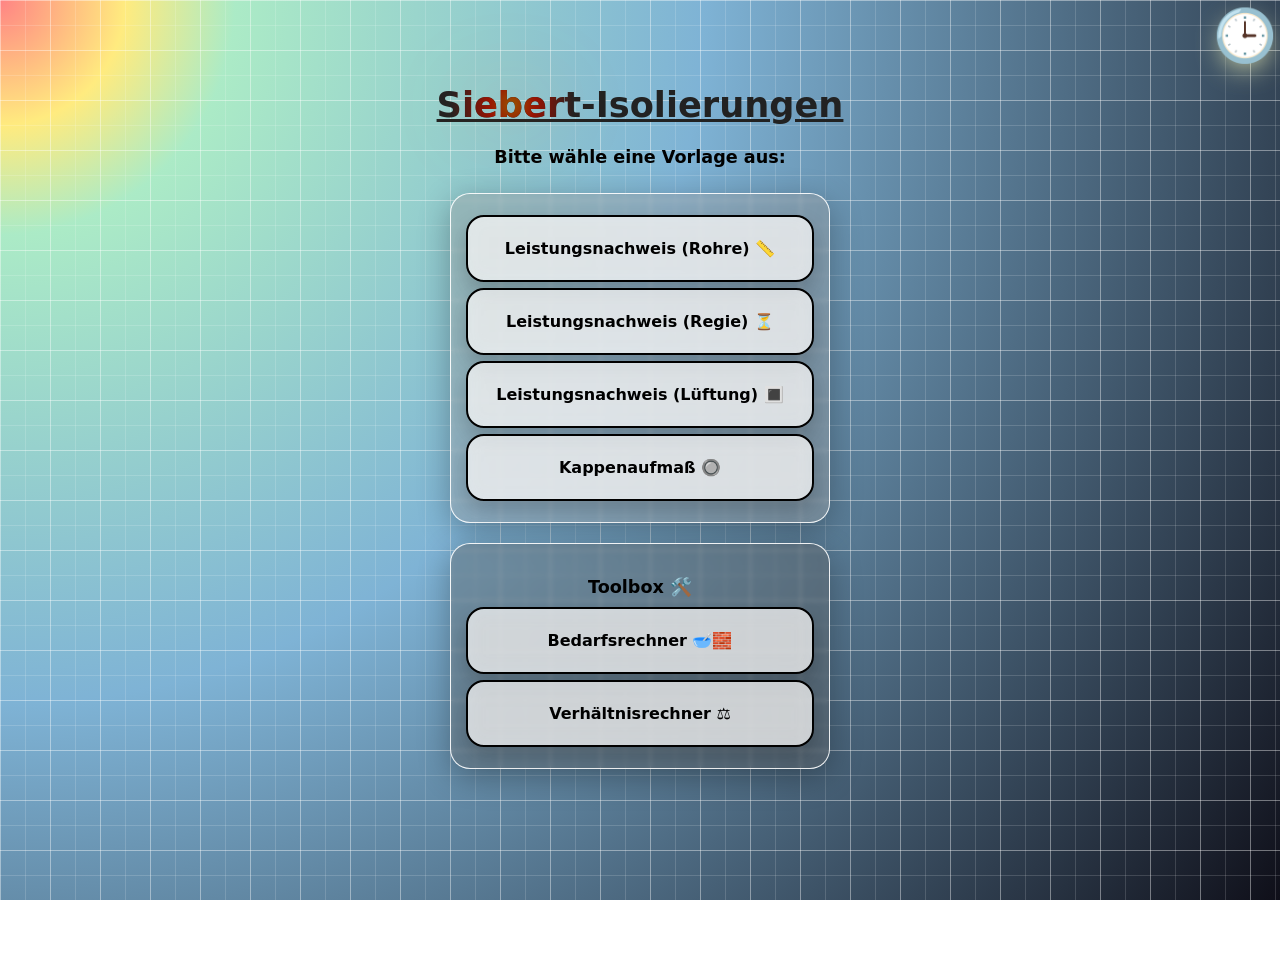
<file: index.html>
<!DOCTYPE html>
<html lang="de">
<head>
    <meta charset="UTF-8">
    <meta name="viewport" content="width=device-width, initial-scale=1.0">
    <title>Sibert-Isolierungen</title>
    <link rel="manifest" href="manifest.json">
    <meta name="mobile-web-app-capable" content="yes">
    <meta name="apple-mobile-web-app-status-bar-style" content="black">
    <link rel="apple-touch-icon" href="icon-192.png">
	
<style>
  :root {
    --primary-text: #000000;
    --btn-text: #000000;
    --bg-card: rgba(255, 255, 255, 0.7);
	--glass-bg-1: rgba(150, 150, 150, 0.4);
	--glass-bg-2: rgba(90, 90, 90, 0.4);
  }

  body {
    font-family: 'Segoe UI', system-ui, -apple-system, sans-serif;
    margin: 0;
    min-height: 100vh;
    display: flex;
    flex-direction: column;
    align-items: center;
    padding-top: 60px;
    color: var(--primary-text);
	
/* --- EXTRA FEINES TECHNIK-RASTER (SCROLLBAR) --- */
background: 
    /* 1. Haupt-Raster (alle 50px - Deutliche Linien) */
    linear-gradient(rgba(255,255,255,0.3) 1px, transparent 1px),
    linear-gradient(90deg, rgba(255,255,255,0.3) 1px, transparent 1px),
    /* 2. Mittel-Raster (alle 25px - Mittlere Linien) */
    linear-gradient(rgba(255,255,255,0.15) 0.8px, transparent 0.8px),
    linear-gradient(90deg, rgba(255,255,255,0.15) 0.8px, transparent 0.8px),
    /* 3. Fein-Raster (alle 5px - Millimeter-Optik) */
    linear-gradient(rgba(255,255,255,0.08) 0.5px, transparent 0.5px),
    linear-gradient(90deg, rgba(255,255,255,0.08) 0.5px, transparent 0.5px),
    /* 4. Dein originaler bunter Hintergrundverlauf */
radial-gradient(
  circle at left top,
  rgba(255, 50, 50, 0.6) 0%,   /* Vibrantes, aber weicheres Rot */
  rgba(255, 215, 0, 0.5) 8%,   /* Gold-Gelb (weniger "Neon") */
  rgba(46, 204, 113, 0.4) 15%, /* Smaragdgrün */
  rgba(41, 128, 185, 0.6) 45%, /* Sattes Ocean-Blau */
  rgba(15, 15, 25, 1) 100%     /* Sehr dunkles Blau-Schwarz */
);

/* Die kleineren Größen für das feine Gitter */
background-size: 50px 50px, 50px 50px, 25px 25px, 25px 25px, 5px 5px, 5px 5px, 100% 100%;

/* WICHTIG: background-attachment: scroll sorgt dafür, dass das Gitter mitwandert */
background-attachment: fixed; 
/* ------------------------------------------- */
  }
  
h1 {
    font-size: 2.2rem;
    font-weight: 900;
    margin-bottom: 5px;
    position: relative;
    display: inline-block;
    color: #222; 
	text-decoration: underline;
}

h1::after {
    content: "Siebert-Isolierungen";
    position: absolute;
	text-decoration: underline;
    top: 0;
    left: 0;
    width: 100%;
    height: 100%;
    background: radial-gradient(
        circle, 
        #995202 0%,    
        #991302 30%,   
        transparent 80% 
    );
    background-size: 150px 100%; 
    background-repeat: no-repeat;
    -webkit-background-clip: text;
    -webkit-text-fill-color: transparent;
    
    /* Die super-runde Schwingung */
    animation: radialSwingInverted 3.0s cubic-bezier(0.4, 0, 0.6, 1) infinite;
    filter: drop-shadow(0 0 42px rgba(255, 110, 0, 0.4));
}

@keyframes radialSwingInverted {
    0% { background-position: -70% 0%; }   /* Start & Pause: Jetzt LINKS */
    22% { background-position: 170% 0%; }  /* Schwingt flüssig nach RECHTS */
    44% { background-position: -70% 0%; }  /* Schwingt flüssig zurück nach LINKS */
    100% { background-position: -70% 0%; } /* Verweilt links in der Pause */
}



  p {
    font-weight: 700;
    margin-bottom: 10px;
    font-size: 1.1rem;
  }
  
    .tools {
	    display: flex;
    flex-direction: column;
    align-items: center;
  }

  ul {
    list-style: none;
    padding: 0;
    width: 90%;
    max-width: 380px;
  }

  li { margin-bottom: 6px; margin-top: 6px; }

  a {
    display: block;
    background: var(--bg-card);
    backdrop-filter: blur(10px);
    color: var(--btn-text);
    padding: 22px;
    border-radius: 18px;
    text-decoration: none;
    font-weight: 800;
    text-align: center;
    border: 2px solid #000000;
    box-shadow: 0 10px 20px rgba(0, 0, 0, 0.2);
    transition: all 0.3s ease;
  }

  a:hover {
    background: #ffffff;
    color: #000;
	
  }
  
  .glass-panel-1 {
    background: var(--glass-bg-1);
    backdrop-filter: blur(2px);
    border-radius: 20px;
    border: 1px solid rgba(255,255,255,0.9);
    padding: 15px;
    margin-bottom: 20px;
    box-shadow: 0 8px 32px rgba(0,0,0,0.3);
}

  .glass-panel-2 {
    background: var(--glass-bg-2);
    backdrop-filter: blur(2px);
    border-radius: 20px;
    border: 1px solid rgba(255,255,255,0.9);
    padding: 15px;
    margin-bottom: 20px;
    box-shadow: 0 8px 32px rgba(0,0,0,0.3);
}
  
  #std-icon-link {
  position: fixed;
  top: 15px;
  right: 15px;
  width:  40px;
  height: 40px;
  padding: 0;         
  display: flex;
  align-items: center;
  justify-content: center;
  font-size: 3.2rem;
  border-radius: 50%;   
  z-index: 1000;        /* Immer im Vordergrund */
  box-shadow: 0 10px 30px #ffffbf;
  background: transparent;
  backdrop-filter: blur(10px);
  border: none;
  text-decoration: none;
}

#std-icon-link:hover {
  background: transparent;
  transform: scale(1.2); /* Kleiner Vergrößerungs-Effekt */
}

#version-container {
  margin-top: auto;      /* Schiebt den Container ganz nach unten */
  padding: 20px;
  font-size: 0.6rem;
  color: white;
  width: 100%;           /* Nutzt die volle Breite */
  text-align: right;     /* Richtet den Text innerhalb rechts aus */
  box-sizing: border-box; /* Verhindert Overlap durch Padding */
}
</style>
</head>
<body>

    <a href="STD.html" id="std-icon-link" title="Stundenzettel">🕒</a>
    <h1>Siebert-Isolierungen</h1>
    <p>Bitte wähle eine Vorlage aus:</p>

    <ul>
	<div class="glass-panel-1">
        <li><a href="LNR.html">Leistungsnachweis (Rohre) 📏</a></li>
		<li><a href="LNZ.html">Leistungsnachweis (Regie) ⏳</a></li>
		<li><a href="LNL.html">Leistungsnachweis (Lüftung) 🔳</a></li>
        <li><a href="Kappenaufmaß.html">Kappenaufmaß 🔘</a></li>
		</div>
	  <div class="glass-panel-2">
		<li><p class="tools">Toolbox 🛠️</p></li>
		<li><a href="Bedarfsrechner.html">Bedarfsrechner 🥣🧱</a></li>
		<li><a href="Verhältnis.html">Verhältnisrechner ⚖️</a></li>
	  </div>
    </ul>
	
    <div id="version-container">
     <p>Version: <span id="app-version">Laden...</span></p> 
    </div>

<script>  
if ('serviceWorker' in navigator) {
    window.addEventListener('load', () => {
        const bwChannel = new BroadcastChannel('sw_status');
        const display = document.getElementById('app-version');

        // Empfang der Version vom Service Worker
        bwChannel.onmessage = (event) => {
            if (event.data.type === 'VERSION_INFO') {
                display.innerText = event.data.version;
                console.log('Version vom SW erhalten:', event.data.version);
            }
        };

        navigator.serviceWorker.register('./sw.js')
        .then(reg => {
            console.log('Service Worker registriert!');
            // Nach Registrierung Version anfragen
            setTimeout(() => {
                bwChannel.postMessage({ type: 'GET_VERSION' });
            }, 500);
        })
        .catch(err => {
            display.innerText = "Fehler";
            console.error('SW-Fehler:', err);
        });
    });
}

// 4. PWA DATEI-HANDLER & Service Worker immer unten im Script
if ('launchQueue' in window) {
    window.launchQueue.setConsumer(async (launchParams) => {
        if (launchParams.files.length > 0) {
            const file = await launchParams.files[0].getFile();
            const mockEvent = { target: { files: [file] } };
            handleFileSelect(mockEvent);
        }
    });
}

// PWA Teilen für Android (Übersichtsseite mit automatischer Weiterleitung)
const bwChannel = new BroadcastChannel('sw_status');

bwChannel.onmessage = (event) => {
    if (event.data.type === 'SHARE_FILE_RECEIVED') {
        const file = event.data.file;
        const fileName = event.data.fileName.toLowerCase();

        console.log(`Datei empfangen: ${fileName}. Leite weiter...`);

        // Mapping: Welche Endung gehört zu welcher Seite?
        let targetPage = "";
        if (fileName.endsWith('.lnr')) targetPage = "LNR.html";
        else if (fileName.endsWith('.lnz')) targetPage = "LNZ.html";
        else if (fileName.endsWith('.lnl')) targetPage = "LNL.html";
        else if (fileName.endsWith('.stdz')) targetPage = "STD.html";
        else if (fileName.endsWith('.ka')) targetPage = "Kappenaufmaß.html";

        if (targetPage) {
            // Wir speichern die Datei kurz im Cache oder IndexDB, 
            // aber am einfachsten: Wir leiten weiter. 
            // Der Service Worker wird die Datei beim Laden der Zielseite erneut senden.
            window.location.href = targetPage;
        } else {
            alert("Unbekanntes Dateiformat: " + fileName);
        }
    }
};

</script>

</body>
</html>
</file>
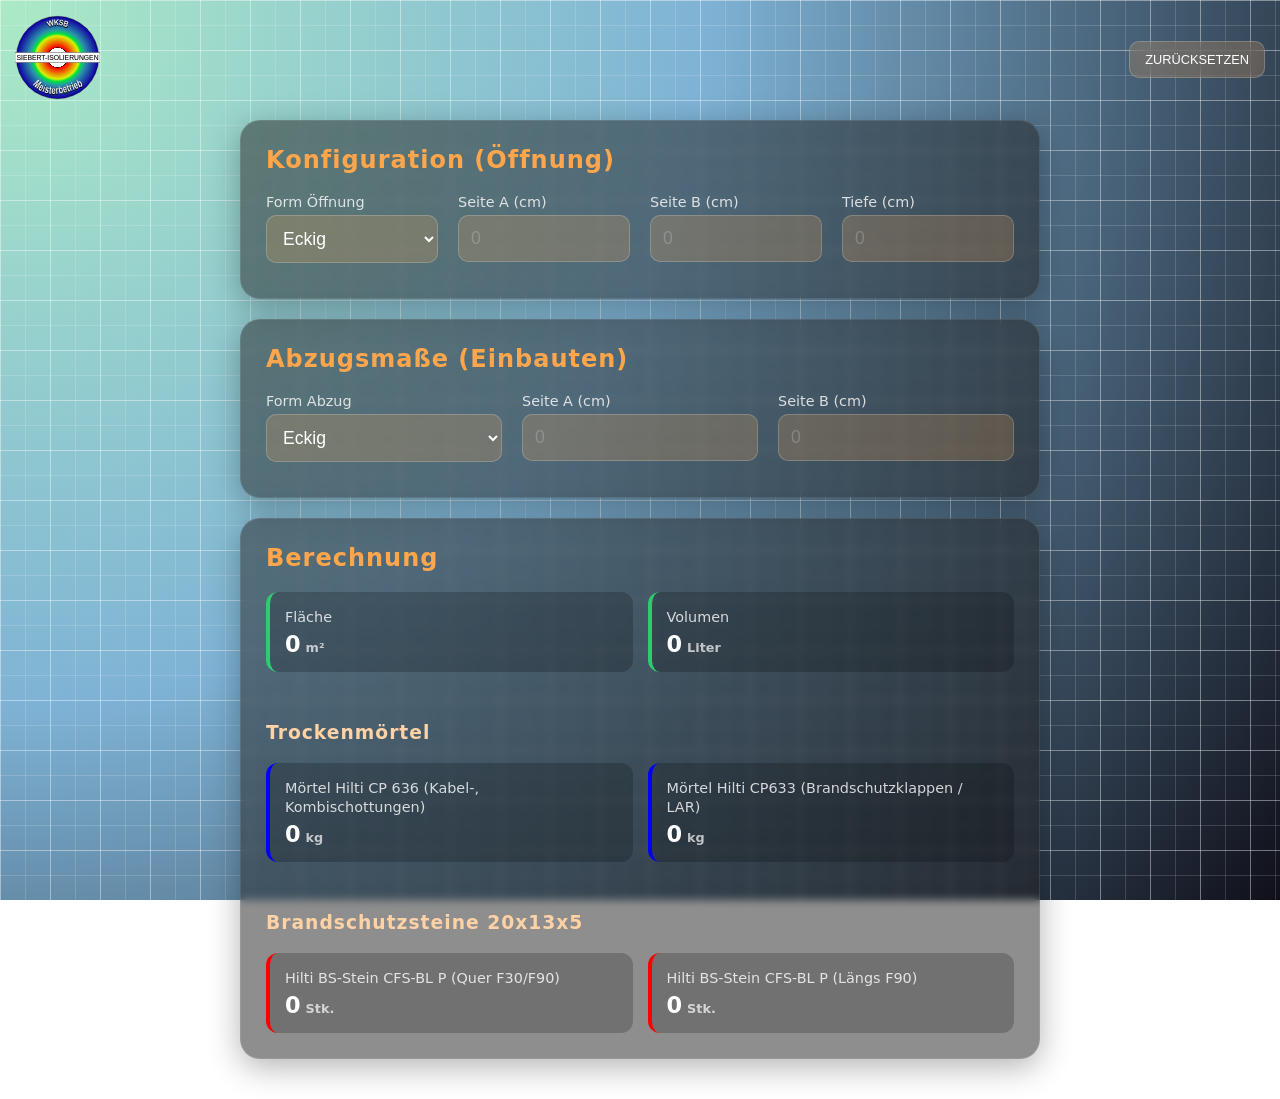
<file: Bedarfsrechner.html>
<!DOCTYPE html>
<html lang="de">
<head>
<meta charset="UTF-8">
<meta name="viewport" content="width=device-width, initial-scale=1.0">
<meta name="theme-color" content="#5895a8">
<title>Bedarfsrechner</title>
<!-- Anfang Verknüpfung zum Web App Manifest -->
<link rel="manifest" href="manifest.json">
<!-- Optimierung für iOS (Safari) -->
<meta name="mobile-web-app-capable" content="yes">
<meta name="apple-mobile-web-app-status-bar-style" content="black">
<link rel="apple-touch-icon" href="icon-192.png">
<!-- Ende Verknüpfung zum Web App Manifest -->
<style>
:root {
--primary-text: #ffffff;
--accent-color: #2ecc71;
--glass-bg: rgba(30, 30, 30, 0.5);
--input-bg: rgba(255, 166, 76, 0.2);
}

body {
font-family: 'Segoe UI', system-ui, -apple-system, sans-serif;
margin: 0;
min-height: 100vh;
display: flex;
flex-direction: column;
align-items: center;
color: var(--primary-text);
background: 
linear-gradient(rgba(255,255,255,0.3) 1px, transparent 1px),
linear-gradient(90deg, rgba(255,255,255,0.3) 1px, transparent 1px),
linear-gradient(rgba(255,255,255,0.15) 0.8px, transparent 0.8px),
linear-gradient(90deg, rgba(255,255,255,0.15) 0.8px, transparent 0.8px),
linear-gradient(rgba(255,255,255,0.08) 0.5px, transparent 0.5px),
linear-gradient(90deg, rgba(255,255,255,0.08) 0.5px, transparent 0.5px),
radial-gradient(circle at left top, rgba(46, 204, 113, 0.4) 0%, rgba(41, 128, 185, 0.6) 45%, rgba(15, 15, 25, 1) 100%);
background-size: 50px 50px, 50px 50px, 25px 25px, 25px 25px, 5px 5px, 5px 5px, 100% 100%;
background-attachment: fixed;
}

.logo-container {
position: absolute;
top: 15px;
left: 15px;
width: calc(100% - 30px);
display: flex;
justify-content: space-between;
align-items: center;
}

.logo { height: 85px; width: 85px; }

.screen_toolbox {
margin-top: 100px;
width: 95%;
max-width: 800px;
padding: 20px;
}

.glass-panel {
background: var(--glass-bg);
backdrop-filter: blur(4px);
border-radius: 20px;
border: 1px solid rgba(255,255,255,0.1);
padding: 25px;
margin-bottom: 20px;
box-shadow: 0 8px 32px rgba(0,0,0,0.3);
}

h2 { color: #ffa64c; margin-top: 0; font-size: 1.5rem; letter-spacing: 1px; }
h3 { color: #ffd2a6; margin-top: 0; letter-spacing: 1px; }
.results-grid h3 {
  grid-column: 1 / -1; /* Lässt die Überschrift über alle Spalten gehen */
  margin-top: 35px;    /* Optional: Etwas Abstand nach oben für die Optik */
  margin-bottom: 5px;  /* Optional: Weniger Abstand zur Karte darunter */
}


.input-grid {
display: grid;
grid-template-columns: repeat(auto-fit, minmax(150px, 1fr));
gap: 20px;
margin-bottom: 10px;
}

.input-group { display: flex; flex-direction: column; }

label { font-size: 0.9rem; margin-bottom: 5px; opacity: 0.8; }

input, select {
background: var(--input-bg);
border: 1px solid rgba(255,255,255,0.2);
border-radius: 10px;
padding: 12px;
color: white;
font-size: 1.1rem;
outline: none;
transition: all 0.3s;
}

/* Stylt die Liste, die beim Klicken aufklappt */
select option {
    background-color: #888888; /* Ein dunkler Hintergrund passend zu deinem Glass-Panel */
    color: white;              /* Weiße Schrift */
}

/* Erstellt eine einheitliche Farbe für alle Platzhalter */
::placeholder {
  color: rgba(255, 255, 255, 0.2); /* Weiß mit 50% Deckkraft */
  opacity: 1; /* Wichtig für Firefox, damit die Farbe voll übernommen wird */
}

input:focus { border-color: var(--accent-color); background: rgba(255, 166, 76, 0.4); }

.results-grid {
display: grid;
grid-template-columns: 1fr 1fr;
gap: 15px;
margin-top: 10px;
}

.result-card {
background: rgba(0,0,0,0.2);
padding: 15px;
border-radius: 12px;
border-left: 4px solid var(--accent-color);
}

.result-card.blue { border-left-color: blue; }
.result-card.red { border-left-color: red; }

.val { display: block; font-size: 1.4rem; font-weight: bold; margin-top: 5px; }
.unit { font-size: 0.8rem; opacity: 0.7; margin-left: 5px; }

.hidden { display: none; }

.btn-reset {
background: var(--input-bg);
backdrop-filter: blur(10px);
color: white;
border: 1px solid rgba(255,255,255,0.2);
border-radius: 10px;
padding: 10px 15px;
cursor: pointer;
font-size: 0.8rem;
text-transform: uppercase;
transition: all 0.3s;
}

.btn-reset:hover {
border-color: #e74c3c;
background: rgba(231, 76, 60, 0.2);
}
</style>
</head>
<body>

<div class="logo-container">
<a href="index.html"><img src="Logo.svg" alt="Logo" class="logo"></a>
<button onclick="resetPageStorage()" class="btn-reset">
Zurücksetzen
</button>
</div>

<div class="screen_toolbox">

<!-- Hauptkonfiguration -->
<div class="glass-panel">
<h2>Konfiguration (Öffnung)</h2>
<div class="input-grid">
<div class="input-group">
<label>Form Öffnung</label>
<select id="form" onchange="toggleInputs()">
<option value="eckig">Eckig</option>
<option value="rund">Rund</option>
</select>
</div>
<div class="input-group">
<label id="label_a">Seite A (cm)</label>
<input type="number" id="val_a" placeholder="0" oninput="calculate()">
</div>
<div id="group_b" class="input-group">
<label>Seite B (cm)</label>
<input type="number" id="val_b" placeholder="0" oninput="calculate()">
</div>
<div class="input-group">
<label>Tiefe (cm)</label>
<input type="number" id="val_t" placeholder="0" oninput="calculate()">
</div>
</div>
</div>

<!-- Abzugsmaße -->
<div class="glass-panel">
<h2>Abzugsmaße (Einbauten)</h2>
<div class="input-grid">
<div class="input-group">
<label>Form Abzug</label>
<select id="form_sub" onchange="toggleInputs()">
<option value="eckig">Eckig</option>
<option value="rund">Rund</option>
</select>
</div>
<div class="input-group">
<label id="label_a_sub">Seite A (cm)</label>
<input type="number" id="val_a_sub" placeholder="0" oninput="calculate()">
</div>
<div id="group_b_sub" class="input-group">
<label>Seite B (cm)</label>
<input type="number" id="val_b_sub" placeholder="0" oninput="calculate()">
</div>
</div>
</div>

<!-- Ergebnis Bereich -->
<div class="glass-panel">
<h2>Berechnung</h2>
<div class="results-grid">
<div class="result-card">
<label>Fläche</label>
<span class="val" id="res_flaeche">0<span class="unit">m²</span></span>
</div>
<div class="result-card">
<label>Volumen</label>
<span class="val" id="res_volumen">0<span class="unit">Liter</span></span>
</div>
<h3>Trockenmörtel</h3>
<div class="result-card blue">
<label>Mörtel Hilti CP 636 (Kabel-, Kombischottungen)</label>
<span class="val" id="res_moertel1">0<span class="unit">kg</span></span>
</div>
<div class="result-card blue">
<label>Mörtel Hilti CP633 (Brandschutzklappen / LAR)</label>
<span class="val" id="res_moertel2">0<span class="unit">kg</span></span>
</div>
<h3>Brandschutzsteine 20x13x5</h3>
<div class="result-card red">
<label>Hilti BS-Stein CFS-BL P (Quer F30/F90)</label>
<span class="val" id="res_f30">0<span class="unit">Stk.</span></span>
</div>
<div class="result-card red">
<label>Hilti BS-Stein CFS-BL P (Längs F90)</label>
<span class="val" id="res_f90">0<span class="unit">Stk.</span></span>
</div>
</div>
</div>
</div>

<script>
const pageNamespace = "bedarfsrechner";

function saveToPageStorage() {
const data = {
form: document.getElementById('form').value,
val_a: document.getElementById('val_a').value,
val_b: document.getElementById('val_b').value,
val_t: document.getElementById('val_t').value,
form_sub: document.getElementById('form_sub').value,
val_a_sub: document.getElementById('val_a_sub').value,
val_b_sub: document.getElementById('val_b_sub').value
};
localStorage.setItem(pageNamespace, JSON.stringify(data));
}

function loadFromPageStorage() {
const saved = localStorage.getItem(pageNamespace);
if (saved) {
const data = JSON.parse(saved);
document.getElementById('form').value = data.form || 'eckig';
document.getElementById('val_a').value = data.val_a || '';
document.getElementById('val_b').value = data.val_b || '';
document.getElementById('val_t').value = data.val_t || '';
document.getElementById('form_sub').value = data.form_sub || 'eckig';
document.getElementById('val_a_sub').value = data.val_a_sub || '';
document.getElementById('val_b_sub').value = data.val_b_sub || '';
toggleInputs();
}
}

function resetPageStorage() {
localStorage.removeItem(pageNamespace);
const fields = ['val_a', 'val_b', 'val_t', 'val_a_sub', 'val_b_sub'];
fields.forEach(id => document.getElementById(id).value = '');
calculate();
}

function toggleInputs() {
// Hauptform
const form = document.getElementById('form').value;
const groupB = document.getElementById('group_b');
const labelA = document.getElementById('label_a');
if(form === 'rund') {
groupB.classList.add('hidden');
labelA.innerText = "Durchmesser Ø (cm)";
} else {
groupB.classList.remove('hidden');
labelA.innerText = "Seite A (cm)";
}

// Abzugsform
const formSub = document.getElementById('form_sub').value;
const groupBSub = document.getElementById('group_b_sub');
const labelASub = document.getElementById('label_a_sub');
if(formSub === 'rund') {
groupBSub.classList.add('hidden');
labelASub.innerText = "Durchmesser Ø (cm)";
} else {
groupBSub.classList.remove('hidden');
labelASub.innerText = "Seite A (cm)";
}
calculate();
}

function calculate() {
const getVal = (id) => parseFloat(document.getElementById(id).value) || 0;

const form = document.getElementById('form').value;
const a = getVal('val_a');
const b = getVal('val_b');
const t = getVal('val_t');

const formSub = document.getElementById('form_sub').value;
const aSub = getVal('val_a_sub');
const bSub = getVal('val_b_sub');

// Fläche Hauptöffnung
let flaecheHaupt = (form === 'eckig') ? (a * b / 10000) : (Math.PI * Math.pow((a/2), 2) / 10000);

// Fläche Abzug
let flaecheAbzug = (formSub === 'eckig') ? (aSub * bSub / 10000) : (Math.PI * Math.pow((aSub/2), 2) / 10000);

// Netto Fläche (nicht kleiner als 0)
let flaeche = Math.max(0, flaecheHaupt - flaecheAbzug);

const volumenm3 = flaeche * (t / 100);
const liter = volumenm3 * 1000;

const moertel1 = liter *  0.833; // 0,833 kg pro Liter = 24,00 Liter aus 20 kgCP 636
const moertel2 = liter * 1.3699; // 1,3699 kg pro Liter = 18,25 Liter aus 25 kg Sack CP 633

// Steinformat (z.B. 20x13x5cm)
const f30_bedarf = (flaeche / 0.01).toFixed(1); 
const f90_bedarf = (flaeche / 0.0065).toFixed(1); 

document.getElementById('res_flaeche').innerHTML = flaeche.toFixed(4) + '<span class="unit">m²</span>';
document.getElementById('res_volumen').innerHTML = liter.toFixed(2) + '<span class="unit">Liter</span>';
document.getElementById('res_moertel1').innerHTML = moertel1.toFixed(1) + '<span class="unit">kg</span>';
document.getElementById('res_moertel2').innerHTML = moertel2.toFixed(1) + '<span class="unit">kg</span>';
document.getElementById('res_f30').innerHTML = f30_bedarf + '<span class="unit">Stk.</span>';
document.getElementById('res_f90').innerHTML = f90_bedarf + '<span class="unit">Stk.</span>';

saveToPageStorage();
}

window.onload = loadFromPageStorage;
</script>

</body>
</html>
</file>
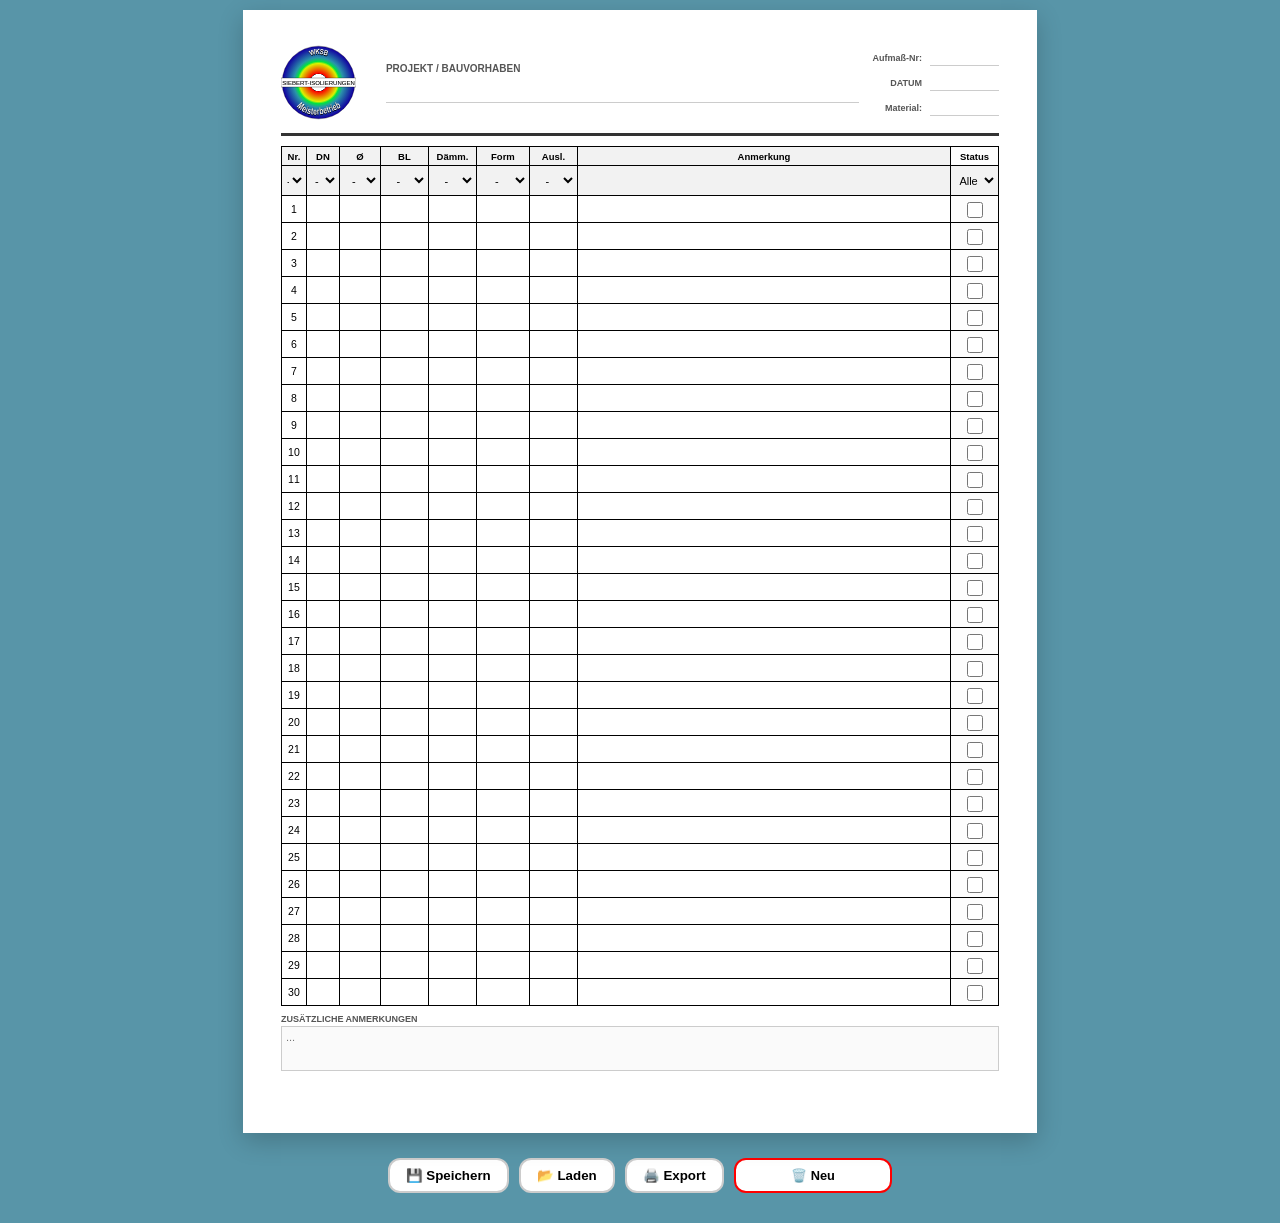
<file: Kappenaufmaß.html>
<!DOCTYPE html>
<html lang="de">
<head>
    <meta charset="UTF-8">
    <meta name="viewport" content="width=device-width, initial-scale=1.0">
	<!-- Theme Color für die Browser-Leiste -->
    <meta name="theme-color" content="#5895a8">
    <title>Kappenaufmaß</title>
    <style>
        :root { --border: #000; --filter-bg: #f8f9fa; --row-height: 25.5px; --accent: #007bff; }
        @page { size: A4 portrait; margin: 0; }
        body { font-family: 'Segoe UI', sans-serif; margin: 0; padding: 0; background:#5895a8; font-size: 11px; display: flex; flex-direction: column; align-items: center; min-width: min-content; }
        .viewport-wrapper { width: 100%; overflow-x: auto; display: flex; flex-direction: column; align-items: center; min-height: 100vh; }
        .page { width: 210mm; height: 297mm; padding: 8mm 10mm; margin: 10px; background: white; box-shadow: 0 8px 24px rgba(0,0,0,0.2); box-sizing: border-box; display: flex; flex-direction: column; flex-shrink: 0; overflow: hidden; position: relative; }
        
        /* Header */
        .header-box { display: flex; align-items: center; margin-bottom: 10px; border-bottom: 3px solid #333; padding-bottom: 8px; flex-shrink: 0; gap: 20px; }
        .logo-container { height: 85px; width: 85px; display: flex; justify-content: flex-start; align-items: center; flex-shrink: 0; }
        .header-center { flex-grow: 1; display: flex; flex-direction: column; gap: 2px; }
        .header-center label { font-weight: bold; font-size: 10px; color: #555; text-transform: uppercase; }
        .header-center input { border: none; border-bottom: 1px solid #ccc; font-size: 16px; font-weight: bold; outline: none; padding: 4px 0; width: 100%; background: transparent; }
        .header-right-stack { display: flex; flex-direction: column; gap: 8px; flex-shrink: 0; width: 120px; }
        .header-right-stack > div { display: flex; align-items: center; justify-content: flex-end; gap: 8px; }
        .header-right-stack label { font-weight: bold; font-size: 9px; color: #555; text-align: right; white-space: nowrap; }
        .header-right-stack input { border: none; border-bottom: 1px solid #ccc; font-size: 12px; font-weight: bold; outline: none; text-align: center; width: 65px; background: transparent; }

        /* Tabelle */
        table { width: 100%; border-collapse: collapse; table-layout: fixed; }
        th { background: #f2f2f2; border: 1px solid var(--border); padding: 1px; font-size: 9.5px; height: 16px; text-align: center; }
        td { 
  border: 1px solid var(--border); 
  height: var(--row-height); 
  min-height: var(--row-height);
  max-height: var(--row-height); /* Erzwingt die Höhe */
  position: relative; 
  overflow: hidden; /* Schneidet alles ab, was übersteht */
  white-space: nowrap; /* Verhindert Zeilenumbrüche, die die Zelle dehnen */
  box-sizing: border-box;
}
        .filter-row { background: var(--filter-bg); height: 30px; }
        .filter-input { width: 100%; height: 100%; border: none; font-size: 11px; text-align: center; background: transparent; outline: none; cursor: pointer; appearance: auto; }
        
        .cell, .cell-text { width: 100%; height: 100%; border: none; padding: 0; margin: 0; font-size: 10.5px; outline: none; background: transparent; display: block; position: absolute; top: 0; left: 0; text-align: center; }
        textarea.cell-text { resize: none; overflow: hidden; text-align: left; padding: 3px 5px; white-space: pre-wrap; line-height: 1.1; }
        .cell-check { cursor: pointer; width: 16px; height: 16px; margin-top: 5px; }

        /* Container für das SVG in der Tabelle */
.form-display-container { 
  position: absolute; /* Nimmt das Bild aus dem normalen Fluss */
  top: 0; 
  left: 0; 
  right: 0; 
  bottom: 0;
  display: flex; 
  align-items: center; 
  justify-content: center; 
  overflow: hidden;
}

.form-display-container svg { 
    width: 90%;
    height: 90%;
    display: block;
}

        .col-nr { width: 22px; } .col-dn { width: 30px; } .col-dm { width: 38px; } .col-bl { width: 45px; } 
        .col-da { width: 45px; } .col-fo { width: 50px; } .col-au { width: 45px; } .col-an { width: auto; }
        .col-st { width: 45px; background-color: #fdfdfd; text-align: center; }

        .notes-container { margin-top: 8px; flex-shrink: 0; }
        .notes-container label { font-weight: bold; font-size: 9px; color: #555; text-transform: uppercase; display: block; margin-bottom: 2px; }
        #general_notes { width: 100%; height: 45px; border: 1px solid #ccc; padding: 4px; font-family: inherit; font-size: 11px; resize: none; outline: none; box-sizing: border-box; background: #fafafa; }

        /* Modal */
        .form-modal { display: none; position: fixed; z-index: 9999; left: 0; top: 0; width: 100%; height: 100%; background: rgba(0,0,0,0.6); }
        .form-modal-content { background: white; margin: 5% auto; padding: 20px; width: 320px; border-radius: 8px; text-align: center; }
        .img-grid { display: grid; grid-template-columns: repeat(3, 1fr); gap: 10px; margin-top: 15px; }
        .img-grid div { border: 1px solid #ccc; padding: 5px; cursor: pointer; border-radius: 4px; background: #fff; display: flex; align-items: center; justify-content: center; min-height: 50px; }
        .img-grid svg { width: 100%; height: auto; max-height: 40px; }

        .controls { width: 100%; max-width: 210mm; display: flex; justify-content: center; gap: 10px; padding: 15px 0 30px 0; }
        button { padding: 8px 16px; cursor: pointer; background: #fff; border: 2px solid #ccc; border-radius: 12px; font-weight: bold;}
        .btn-neu {padding: 8px 16px; cursor: pointer; background: #fff; border: 2px solid #ff0000; border-radius: 12px; font-weight: bold; width: 20%; font-size: 0.8rem; }

        @media print { 
            body { background: none; } .viewport-wrapper { display: block; min-height: auto; }
            .page { box-shadow: none; margin: 0; width: 210mm; height: 297mm; padding: 8mm 10mm; } 
            .col-st, .controls, .filter-row, .form-modal { display: none !important; } 
            #general_notes { background: none; border-color: #000; height: 60px; }
        }
		input::-webkit-outer-spin-button,
input::-webkit-inner-spin-button {
  -webkit-appearance: none;
  margin: 0;
}

/* Entfernt die Pfeile in Firefox */
input[type=number] {
  -moz-appearance: textfield;
}

/* Optional: Verhindert das Scrollen des Seiteninhalts bei Pfeiltasten */
.cell:focus {
  outline: 2px solid var(--accent);
  background: #fff;
}
/* Markiert die aktuell ausgewählte Zelle hellblau */
.cell:focus, .cell-text:focus { 
    background-color: #e7f3ff !important; 
    outline: 2px solid #007bff; 
    z-index: 10; 
}

.logo {
    width: 75px;
    height: auto;
    display: block;
    min-width: 65px;
}

    </style>
</head>
<body onload="initTable()">

<div class="viewport-wrapper">
    <div class="page">
        <div class="header-box">
            <div class="logo-container">
                <a href="index.html">
                <img src="Logo.svg" alt="Firmenlogo" class="logo">
                </a>
            </div>
            <div class="header-center">
                <label>Projekt / Bauvorhaben</label>
                <input type="text" id="h_p" oninput="sync()">
            </div>
            <div class="header-right-stack">
                <div><label>Aufmaß-Nr:</label><input type="text" id="h_n" oninput="sync()"></div>
                <div><label>DATUM</label><input type="text" id="h_d" oninput="sync()"></div>
				<div><label>Material:</label><input type="text" id="h_m" oninput="sync()"></div>
            </div>
        </div>

        <div class="table-container">
            <table>
                <thead>
                    <tr>
                        <th class="col-nr">Nr.</th><th class="col-dn">DN</th><th class="col-dm">Ø</th><th class="col-bl">BL</th>
                        <th class="col-da">Dämm.</th><th class="col-fo">Form</th><th class="col-au">Ausl.</th><th class="col-an">Anmerkung</th>
                        <th class="col-st">Status</th>
                    </tr>
                    <tr class="filter-row">
                        <th><select class="filter-input" data-col="0" onchange="filterTable()"><option value="">-</option></select></th>
                        <th><select class="filter-input" data-col="1" onchange="filterTable()"><option value="">-</option></select></th>
                        <th><select class="filter-input" data-col="2" onchange="filterTable()"><option value="">-</option></select></th>
                        <th><select class="filter-input" data-col="3" onchange="filterTable()"><option value="">-</option></select></th>
                        <th><select class="filter-input" data-col="4" onchange="filterTable()"><option value="">-</option></select></th>
                        <th><select class="filter-input" data-col="5" onchange="filterTable()"><option value="">-</option></select></th>
                        <th><select class="filter-input" data-col="6" onchange="filterTable()"><option value="">-</option></select></th>
                        <th></th>


                        <th><select id="statusFilter" class="filter-input" onchange="filterTable()"><option value="">Alle</option><option value="erledigt">Erledigt</option><option value="offen">Offen</option></select></th>
                    </tr>
                </thead>
                <tbody id="tb"></tbody>
            </table>
        </div>

        <div class="notes-container">
            <label>Zusätzliche Anmerkungen</label>
            <textarea id="general_notes" placeholder="..." oninput="sync()"></textarea>
        </div>
    </div>

    <div class="controls">
        <button onclick="exportCSV()">💾 Speichern</button>
        <button onclick="document.getElementById('fileInput').click()">📂 Laden</button>
        <button onclick="window.print()">🖨️ Export</button>
        <button class="btn-neu" onclick="clearTable()">🗑️ Neu</button>
        <input type="file" id="fileInput" accept=".ka" style="display:none" onchange="importCSV(this)">
    </div>
</div>

<!-- Modal -->
<div id="formModal" class="form-modal" onclick="if(event.target === this) closeModal()">
    <div class="form-modal-content">
        <h3>Form wählen</h3>
        <div class="img-grid" id="imgGrid"></div>
        <div style="margin-top:20px; display:flex; gap:10px; justify-content:center;">
            <button onclick="closeModal()">Abbrechen</button>
            <button style="background:#dc3545; color:white; border:none;" onclick="selectImg('')">Löschen</button>
        </div>
    </div>
</div>

<script>

// 1. Eindeutiger Name für dieses Formular
const pageNamespace = "kappenaufmass_projekt_a"; 


    // HIER DEINE SVG INHALTE EINFÜGEN
    const SVG_LIBRARY = {
    'R2': `<svg xmlns="http://www.w3.org" width="100%" height="100%" viewBox="0 0 12 12" overflow="visible"><g transform="translate(-59.244 -39.112)" fill="#fffbfb" stroke-linecap="round" stroke-width=".929"><path d="m69.709 44.577a5 5 0 0 1-4.977 4.9999 5 5 0 0 1-5.0228-4.954 5 5 0 0 1 4.9309-5.0455 5 5 0 0 1 5.0681 4.9076" stroke="#000" style="paint-order:normal""")/>><path d="m59.709 44.577h10" stroke="#ff0101" style="paint-order:stroke fill markers""")/>></g></svg>`,
    
    'R3': `<svg xmlns="http://www.w3.org" width="100%" height="100%" viewBox="0 0 12 12" overflow="visible"><g transform="translate(-59.244 -39.112)" fill="#fffbfb" stroke-linecap="round" stroke-width=".929"><path d="m69.709 44.577a5 5 0 0 1-4.977 4.9999 5 5 0 0 1-5.0228-4.954 5 5 0 0 1 4.9309-5.0455 5 5 0 0 1 5.0681 4.9076" stroke="#000" style="paint-order:fill markers stroke""")/>><path d="m59.709 44.577h10" stroke="#ff0101" style="paint-order:fill markers stroke""")/>><path d="m64.709 44.577v-5" stroke="#ff0101" style="paint-order:fill markers stroke""")/>></g></svg>`,
    
    'R4': `<svg xmlns="http://www.w3.org" width="100%" height="100%" viewBox="0 0 12 12" overflow="visible"><g transform="translate(-59.244 -39.093)" fill="#fffbfb" stroke-linecap="round"><path d="m69.709 44.577a5 5 0 0 1-4.977 4.9999 5 5 0 0 1-5.0228-4.954 5 5 0 0 1 4.9309-5.0455 5 5 0 0 1 5.0681 4.9076" stroke="#000" stroke-width=".929" style="paint-order:fill markers stroke""")/>><path d="m59.709 44.577h10" stroke="#ff0101" stroke-width=".929" style="paint-order:fill markers stroke""")/>><path d="m64.709 49.577v-10" stroke="#ff0101" stroke-width=".96768" style="paint-order:fill markers stroke""")/>></g></svg>`,
    
    'H2': `<svg xmlns="http://www.w3.org" width="100%" height="100%" viewBox="0 0 12 12" overflow="visible"><path d="m6.2673 0.4645a5.8051 5.3417 0 0 0-5.0276 2.6706 5.8051 5.3417 0 0 0 0 5.3418 5.8051 5.3417 0 0 0 5.0276 2.6706h4.8519v-10.683z" fill="#fff" stroke="#000" stroke-linejoin="round" stroke-width=".929" style="paint-order:fill markers stroke""")/>><path d="m5.7903 10.978v-10.35" fill="none" stroke="#e30000" stroke-linecap="round" stroke-linejoin="round" stroke-width="1.2405""")/>></svg>`,
    
    'H2a': `<svg xmlns="http://www.w3.org" width="100%" height="100%" viewBox="0 0 12 12" overflow="visible"><path d="m6.2705 0.4645a5.8051 5.3417 0 0 0-5.0276 2.6706 5.8051 5.3417 0 0 0 0 5.3418 5.8051 5.3417 0 0 0 5.0276 2.6706h4.8519v-10.683z" fill="#fff" stroke="#000" stroke-linejoin="round" stroke-width=".929" style="paint-order:fill markers stroke""")/>><path d="m0.4645 5.805h10.658" fill="none" stroke="#e30000" stroke-linecap="round" stroke-linejoin="round" stroke-width=".929" style="paint-order:normal""")/>></svg>`,
    
    'H3': `<svg xmlns="http://www.w3.org" width="100%" height="100%" viewBox="0 0 12 12" overflow="visible"><g fill="#fff" stroke-linejoin="round"><path d="m6.2673 0.4645a5.8051 5.3417 0 0 0-5.0276 2.6706 5.8051 5.3417 0 0 0 0 5.3418 5.8051 5.3417 0 0 0 5.0276 2.6706h4.8519v-10.683z" stroke="#000" stroke-width=".929" style="paint-order:fill markers stroke""")/>><path d="m5.7903 11.134v-10.656" stroke="#e30000" stroke-linecap="round" stroke-width=".94262""")/>><path d="m5.7901 5.8023 5.3292 0.00385" stroke="#e30000" stroke-linecap="round" stroke-width=".92869""")/>></g></svg>`,
    
    'H3a': `<svg xmlns="http://www.w3.org" width="100%" height="100%" viewBox="0 0 12 12" overflow="visible"><g fill="#fff" stroke-linejoin="round"><path d="m6.2673 0.4645a5.8051 5.3417 0 0 0-5.0276 2.6706 5.8051 5.3417 0 0 0 0 5.3418 5.8051 5.3417 0 0 0 5.0276 2.6706h4.8519v-10.683z" stroke="#000" stroke-width=".929" style="paint-order:fill markers stroke""")/>><path d="m5.7903 11.134v-10.656" stroke="#e30000" stroke-linecap="round" stroke-width=".929""")/>><path d="m0.46448 5.8033 5.3258 0.00193" stroke="#e30000" stroke-linecap="round" stroke-width=".92895""")/>></g></svg>`,
    
    'H3b': `<svg xmlns="http://www.w3.org" width="100%" height="100%" viewBox="0 0 12 12" overflow="visible"><g fill="#fff" stroke-linejoin="round"><path d="m6.2673 0.4645a5.8051 5.3417 0 0 0-5.0276 2.6706 5.8051 5.3417 0 0 0 0 5.3418 5.8051 5.3417 0 0 0 5.0276 2.6706h4.8519v-10.683z" stroke="#000" stroke-width=".929" style="paint-order:fill markers stroke""")/>><path d="m5.7903 5.8043v-5.3217" stroke="#e30000" stroke-linecap="round" stroke-width=".91054""")/>><path d="m0.46496 5.8038 10.654 9.668e-4" stroke="#e30000" stroke-linecap="round" stroke-width=".92992""")/>></g></svg>`,
    
    'H4': `<svg xmlns="http://www.w3.org" width="100%" height="100%" viewBox="0 0 12 12" overflow="visible"><g fill="#fff" stroke-linejoin="round"><path d="m6.2673 0.4645a5.8051 5.3417 0 0 0-5.0276 2.6706 5.8051 5.3417 0 0 0 0 5.3418 5.8051 5.3417 0 0 0 5.0276 2.6706h4.8519v-10.683z" stroke="#000" stroke-width=".929" style="paint-order:fill markers stroke""")/>><path d="m5.7903 11.134v-10.656" stroke="#e30000" stroke-linecap="round" stroke-width=".929""")/>><path d="m0.46496 5.8038 10.654 9.668e-4" stroke="#e30000" stroke-linecap="round" stroke-width=".92992""")/>></g></svg>`,
    
    'K2': `<svg xmlns="http://www.w3.org" width="100%" height="100%" viewBox="0 0 12 12" overflow="visible"><g transform="translate(-59.244 -39.112)" fill="#fff" stroke-linecap="round" stroke-linejoin="round" stroke-width=".929"><rect x="59.709" y="39.577" width="10" height="10" stroke="#000""")/>><path d="m59.709 44.577h10" stroke="#e30000""")/>></g></svg>`,
    
    'K3': `<svg xmlns="http://www.w3.org" width="100%" height="100%" viewBox="0 0 12 12" overflow="visible"><g transform="translate(-59.244 -39.104)" fill="#fff" stroke-linecap="round" stroke-linejoin="round"><rect x="59.709" y="39.577" width="10" height="10" stroke="#000" stroke-width=".929""")/>><path d="m59.709 44.577h10" stroke="#e30000" stroke-width=".929""")/>><path d="m64.709 39.56v5.0321" stroke="#e30000" stroke-width=".91279""")/>></g></svg>`,
    
    'K4': `<svg xmlns="http://www.w3.org" width="100%" height="100%" viewBox="0 0 12 12" overflow="visible"><g transform="translate(-59.244 -39.112)" fill="#fff" stroke-linecap="round" stroke-linejoin="round" stroke-width=".929"><rect x="59.709" y="39.577" width="10" height="10" stroke="#000""")/>><path d="m59.709 44.577h10" stroke="#e30000""")/>><path d="m64.709 39.577v10" stroke="#e30000""")/>></g></svg>`
};


    const ROWS = 30;
    const COLS = ['nr', 'dn', 'dm', 'bl', 'da', 'fo', 'au', 'an', 'st'];
    let activeRow = null;

    function initTable() {
        const tb = document.getElementById('tb');
        tb.innerHTML = '';
        for (let i = 1; i <= ROWS; i++) {
            let tr = document.createElement('tr');
            COLS.forEach(c => {
                let td = document.createElement('td');
                td.className = `col-${c}`;
                if (c === 'an') {
                    let txt = document.createElement('textarea');
                    txt.className = 'cell-text'; txt.id = `r${i}_${c}`;
                    txt.oninput = () => { sync(); updateFilterOptions(); };
                    td.appendChild(txt);
                } else if (c === 'fo') {
                    let div = document.createElement('div');
                    div.className = 'form-display-container'; 
                    div.id = `r${i}_fo_display`;
                    div.onclick = () => openModal(i);
                    td.appendChild(div);
                    let hidden = document.createElement('input');
                    hidden.type = 'hidden'; hidden.id = `r${i}_fo`;
                    td.appendChild(hidden);
                } else if (c === 'st') {
                    let chk = document.createElement('input');
                    chk.type = 'checkbox'; chk.className = 'cell-check'; chk.id = `r${i}_${c}`;
                    chk.onchange = () => { sync(); filterTable(); };
                    td.appendChild(chk);
                } else {
                    let inp = document.createElement('input');
                    inp.className = 'cell'; inp.type = (['dm', 'bl', 'da', 'au', 'dn'].includes(c)) ? "number" : "text";
                    inp.id = `r${i}_${c}`;
                    if(c === 'nr') { inp.value = i; inp.readOnly = true; }
                    inp.oninput = () => { sync(); updateFilterOptions(); };
                    td.appendChild(inp);
                }
                tr.appendChild(td);
            });
            tb.appendChild(tr);
        }
        setupGrid(); load(); updateFilterOptions();
    }

    function setupGrid() {
        const grid = document.getElementById('imgGrid');
        grid.innerHTML = '';
        Object.keys(SVG_LIBRARY).forEach(key => {
            let div = document.createElement('div');
            div.onclick = (e) => { e.stopPropagation(); selectImg(key); };
            div.innerHTML = SVG_LIBRARY[key];
            grid.appendChild(div);
        });
    }

    function openModal(row) { activeRow = row; document.getElementById('formModal').style.display = 'block'; }
    function closeModal() { document.getElementById('formModal').style.display = 'none'; }

    function selectImg(key) {
        const hidden = document.getElementById(`r${activeRow}_fo`);
        const display = document.getElementById(`r${activeRow}_fo_display`);
        hidden.value = key;
        display.innerHTML = key ? SVG_LIBRARY[key] : '';
        closeModal(); sync(); updateFilterOptions(); filterTable();
    }

    // --- Hilfsfunktionen (Sync, Filter, Export, Import) ---

    function updateFilterOptions() {
        const filters = document.querySelectorAll('.filter-row .filter-input:not(#statusFilter)');
        const rows = document.querySelectorAll('#tb tr');
        filters.forEach(select => {
            const colIdx = parseInt(select.getAttribute('data-col'));
            const currentVal = select.value;
            const values = new Set();
          rows.forEach(row => {
    const cell = row.cells[colIdx];
    const input = cell.querySelector('input, textarea');
    // Liest den Wert aus dem Input-Feld (auch wenn es readOnly ist)
    let val = input ? input.value : ""; 
    if (val && val.trim() !== "") values.add(val.trim());
});
            select.innerHTML = '<option value="">-</option>';
            Array.from(values).sort().forEach(v => {
                const opt = document.createElement('option');
                opt.value = v; opt.innerText = v;
                if (v === currentVal) opt.selected = true;
                select.appendChild(opt);
            });
        });
    }

    function filterTable() {
        const filters = document.querySelectorAll('.filter-row .filter-input:not(#statusFilter)');
        const statusFilter = document.getElementById('statusFilter').value;
        const rows = document.getElementById("tb").getElementsByTagName("tr");
        for (let i = 0; i < rows.length; i++) {
            let isVisible = true;
            filters.forEach(f => {
                const val = f.value;
                const colIdx = parseInt(f.getAttribute('data-col'));
                if (val) {
                    const cell = rows[i].cells[colIdx];
                    // Ersetze Zeile 455 durch:
const input = cell.querySelector('input:not([type="hidden"]), textarea');
const hidden = cell.querySelector('input[type="hidden"]');
let cellVal = input ? input.value : (hidden ? hidden.value : cell.innerText.trim());

                    if (cellVal !== val) isVisible = false;
                }
            });
            if (statusFilter) {
                const checkbox = document.getElementById(`r${i+1}_st`);
                if (statusFilter === 'erledigt' && !checkbox.checked) isVisible = false;
                if (statusFilter === 'offen' && checkbox.checked) isVisible = false;
            }
            rows[i].style.display = isVisible ? "" : "none";
        }
    }

   function sync() {
    const d = {
        p: document.getElementById('h_p').value,
        n: document.getElementById('h_n').value,
        d: document.getElementById('h_d').value,
        m: document.getElementById('h_m').value, // Neu: Material
        gn: document.getElementById('general_notes').value,
        rs: {}
    };
        for(let i=1; i<=ROWS; i++){
            d.rs[i] = COLS.map(c => {
                const el = document.getElementById(`r${i}_${c}`);
                return c === 'st' ? el.checked : el.value;
            });
        }
        localStorage.setItem(pageNamespace + '_data', JSON.stringify(d));
    }

function load() {
    const s = localStorage.getItem(pageNamespace + '_data');
    if(!s) return;
    const d = JSON.parse(s);
    document.getElementById('h_p').value = d.p || "";
    document.getElementById('h_n').value = d.n || "";
    document.getElementById('h_d').value = d.d || "";
    document.getElementById('h_m').value = d.m || ""; // Neu: Material laden
    document.getElementById('general_notes').value = d.gn || "";
        for(let i=1; i<=ROWS; i++) {
            if(d.rs && d.rs[i]) COLS.forEach((c, j) => {
                const el = document.getElementById(`r${i}_${c}`);
                if(el) {
                    if(c === 'st') el.checked = d.rs[i][j];
                    else el.value = d.rs[i][j] || "";
                    if(c === 'fo') {
                        const display = document.getElementById(`r${i}_fo_display`);
                        display.innerHTML = el.value ? SVG_LIBRARY[el.value] : '';
                    }
                }
            });
        }
    }
	
	function getGeneratedFileName() {
    const proj = document.getElementById('h_p').value.trim() || "Aufmass";
    const jetzt = new Date();
    const datum = String(jetzt.getDate()).padStart(2, '0') + "." + 
                  String(jetzt.getMonth() + 1).padStart(2, '0') + "." + 
                  jetzt.getFullYear();
    
    // Erzeugt z.B. "Neubau_10.03.2026.ka"
    return `Kappenaufmaß-${proj}_${datum}.ka`.replace(/[/\\?%*:|"<>\s,]/g, '_');
}


async function exportCSV() {
    const proj = document.getElementById('h_p').value;
    const notes = document.getElementById('general_notes').value.replace(/\n/g, '[BR]').replace(/;/g, ',');
    
    let txt = `Kappenaufmaß|${proj}|${document.getElementById('h_n').value}|${document.getElementById('h_d').value}|${document.getElementById('h_m').value}|${notes}\n`;
    
    for(let i=1; i<=ROWS; i++) {
        txt += COLS.map(c => {
            const el = document.getElementById(`r${i}_${c}`);
            const val = c === 'st' ? (el.checked ? "erledigt" : "offen") : el.value;
            return val.toString().replace(/;/g, ',');
        }).join(';') + "\n";
    }

    const fileName = getGeneratedFileName();

    if ('showSaveFilePicker' in window) {
        try {
            const handle = await window.showSaveFilePicker({
                suggestedName: fileName,
                types: [{
                    description: 'Kappenaufmaß Datei',
                    accept: { 'application/octet-stream': ['.ka'] },
                }],
            });
            const writable = await handle.createWritable();
            await writable.write(txt);
            await writable.close();
        } catch (err) {
            console.error("Speichern abgebrochen:", err);
        }
    } else {
        const b = new Blob([txt], { type: 'text/plain' });
        const a = document.createElement('a');
        a.download = fileName;
        a.href = window.URL.createObjectURL(b);
        a.click();
    }
}


    function importCSV(input) {
        if(!input.files.length) return;
        const reader = new FileReader();
        reader.onload = (e) => {
            const lines = e.target.result.split('\n');
            if(lines[0].startsWith('Kappenaufmaß')) {
                const meta = lines[0].split('|');
document.getElementById('h_p').value = meta[1] || "";
document.getElementById('h_n').value = meta[2] || "";
document.getElementById('h_d').value = meta[3] || "";
document.getElementById('h_m').value = meta[4] || ""; // Neu: Material importieren
document.getElementById('general_notes').value = (meta[5] || "").replace(/\[BR\]/g, '\n'); 
            }
            for(let i = 1; i <= ROWS; i++) {
                if(lines[i]) {
                    const vals = lines[i].split(';');
                    COLS.forEach((c, j) => {
                        const el = document.getElementById(`r${i}_${c}`);
                        if(el) {
                            if(c === 'st') el.checked = (vals[j] === "erledigt");
                            else el.value = vals[j] || "";
                            if(c === 'fo') document.getElementById(`r${i}_fo_display`).innerHTML = el.value ? SVG_LIBRARY[el.value] : '';
                        }
                    });
                }
            }
            sync(); updateFilterOptions(); filterTable();
        };
        reader.readAsText(input.files[0]);
    }

function clearTable() { 
    if(confirm("Möchten Sie alle Eingaben dieses Formulars löschen?")) { 
        // Löscht nur den spezifischen Eintrag im Speicher
        localStorage.removeItem(pageNamespace + '_data');
        location.reload(); 
    } 
}

	
	// Globaler Event-Listener für das gesamte Fenster
window.addEventListener('keydown', function(e) {
    // 1. ESC-TASTE: Schließt das Modal unter allen Umständen
    if (e.key === 'Escape' || e.keyCode === 27) {
        const modal = document.getElementById('formModal');
        if (modal) {
            modal.style.display = 'none'; // Schließt das Modal direkt
            console.log("Modal über Esc geschlossen");
        }
        return;
    }

    // 2. TABELLEN-NAVIGATION (Pfeiltasten & Enter)
    const active = document.activeElement;
    if (!active || !active.id) return;

    const match = active.id.match(/^r(\d+)_(\w+)$/);
    if (match) {
        let row = parseInt(match[1]);
        const col = match[2];
        const colIdx = COLS.indexOf(col);

        switch(e.key) {
            case 'ArrowUp':
                e.preventDefault();
                if (row > 1) focusCell(row - 1, col);
                break;
            case 'ArrowDown':
                e.preventDefault();
                if (row < ROWS) focusCell(row + 1, col);
                break;
            case 'ArrowLeft':
                if (active.selectionStart === 0) {
                    if (colIdx > 0) focusCell(row, COLS[colIdx - 1]);
                }
                break;
            case 'ArrowRight':
                if (active.selectionEnd === active.value.length) {
                    if (colIdx < COLS.length - 1) focusCell(row, COLS[colIdx + 1]);
                }
                break;
            case 'Enter':
                e.preventDefault();
                if (row < ROWS) focusCell(row + 1, col);
                break;
        }
    }
}, true); // Das "true" sorgt dafür, dass die Taste als Erstes abgefangen wird

function focusCell(r, c) {
    const el = document.getElementById(`r${r}_${c}`);
    if (el) {
        el.focus();
        if (typeof el.select === 'function') el.select();
    }
}

// Script für den Drucknamen
let originalTitle = document.title;

// Wird direkt VOR dem Öffnen des Druckfensters ausgeführt
window.addEventListener('beforeprint', () => {
    const h_pInput = document.getElementById('h_p');
    const h_pValue = h_pInput ? h_pInput.value : '';
    
    originalTitle = document.title; // Aktuellen Titel merken
    document.title = "Kappenaufmaß-" + h_pValue;
});

// Wird direkt NACH dem Schließen (Drucken oder Abbrechen) ausgeführt
window.addEventListener('afterprint', () => {
    document.title = originalTitle; // Titel wieder zurücksetzen
});

// 4. PWA DATEI-HANDLER & Service Worker immer unten im Script
if ('launchQueue' in window) {
    window.launchQueue.setConsumer(async (launchParams) => {
        if (launchParams.files.length > 0) {
            const file = await launchParams.files[0].getFile();
            const mockInput = { files: [file] };
            importCSV(mockInput); 
        }
    });
}	

// PWA Teilen für Android
const bwChannel = new BroadcastChannel('sw_status');

bwChannel.onmessage = (event) => {
    if (event.data.type === 'SHARE_FILE_RECEIVED') {
        const file = event.data.file;
        const fileName = event.data.fileName;

        console.log(`Datei über Teilen-Funktion empfangen: ${fileName}`);

        // Erstellt ein Mock-Event für die bestehende Funktion importCSV
        const mockInput = {
            files: [file]
        };

        // Ruft deine Lade-Logik auf (Zeile 448)
        importCSV(mockInput);
    }
};




</script>
</body>
</html>
</file>
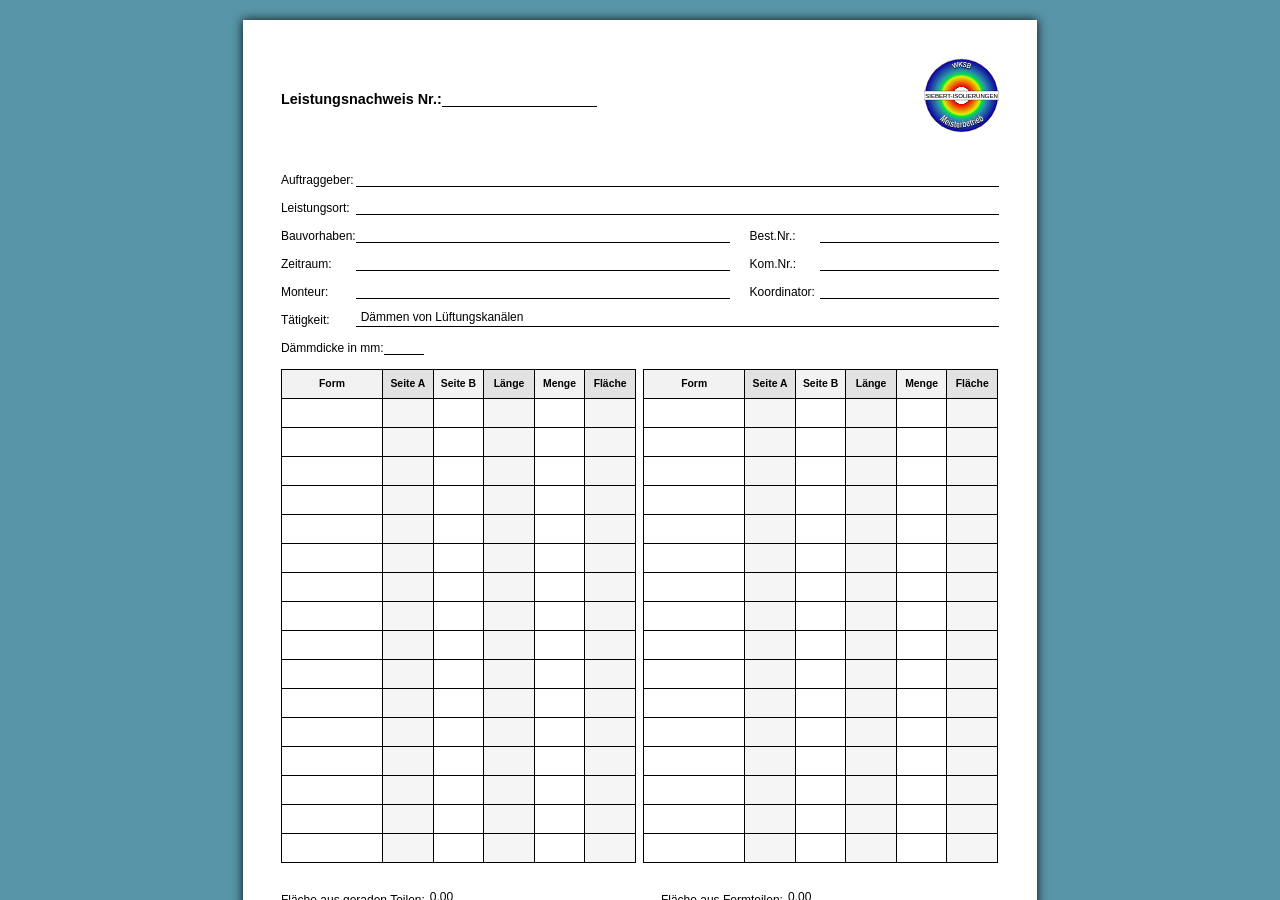
<file: LNL.html>
<!DOCTYPE html>
<html lang="de">
<head>
    <meta charset="UTF-8">
    <meta name="viewport" content="width=device-width, initial-scale=1.0">
    <title>Leistungsnachweis Lüftungskanäle</title>
    <link rel="stylesheet" href="style.css">
	
	<!-- Anfang Verknüpfung zum Web App Manifest -->
    <link rel="manifest" href="manifest.json">
    <!-- Optimierung für iOS (Safari) -->
    <meta name="mobile-web-app-capable" content="yes">
    <meta name="apple-mobile-web-app-status-bar-style" content="black">
    <link rel="apple-touch-icon" href="icon-192.png">
	<!-- Ende Verknüpfung zum Web App Manifest -->

<!-- Theme Color für die Browser-Leiste -->
<meta name="theme-color" content="#5895a8">

</head>
<body>
<div class="scrollzoom">    
    <div class="container">
        
        <header>
            <h1>
			<table class="form-layout-table">   
			<tr>
                    <td class="label-cell"><label for="lnl">Leistungsnachweis Nr.:</label></td>
                    <td class="input-cell" colspan="3"><input type="text" id="lnl"></td>
            </tr>	
			</table>
		    </h1>
		
				
            <div class="logo-placeholder">
                <a href="index.html">
                <img src="Logo.svg" alt="Firmenlogo" class="logo">
                </a>
            </div>
        </header>

        <!-- FORMULAR-SEKTION ALS TABELLE -->
        <section class="form-section">
            <table class="form-layout-table">
                <tr>
                    <td class="label-cell"><label for="auftraggeber">Auftraggeber:</label></td>
                    <td class="input-cell" colspan="3"><input class="schrift-schrumpfen" list="list_auftraggeber" type="text" id="auftraggeber"></td>
                </tr>
                <tr>
                    <td class="label-cell"><label for="leistungsort">Leistungsort:</label></td>
                    <td class="input-cell" colspan="3"><input class="schrift-schrumpfen" type="text" id="leistungsort"></td>
                </tr>
                <tr>
                    <td class="label-cell"><label for="bauvorhaben">Bauvorhaben:</label></td>
                    <td class="input-cell"><input class="schrift-schrumpfen" type="text" id="bauvorhaben"></td>
                    <td class="label-cell inline-label-cell"><input class="wechsel-label" id="bnrlabel" value="Best.Nr.:"></input></td>
                    <td class="input-cell" style="width: 25%;"><input class="schrift-schrumpfen" type="text" id="bestellnr"></td>
                </tr>
                <tr>
                    <td class="label-cell"><label for="zeitraum">Zeitraum:</label></td>
                    <td class="input-cell"><input class="schrift-schrumpfen" type="text" id="zeitraum"></td>
                    <td class="label-cell inline-label-cell"><input class="wechsel-label" id="komnrlabel" value="Kom.Nr.:"></input></td>
                    <td class="input-cell" style="width: 25%;"><input class="schrift-schrumpfen" type="text" id="kommissionsnr"></td>
                </tr>
                <tr>
                    <td class="label-cell"><label for="monteur">Monteur:</label></td>
                    <td class="input-cell"><input class="schrift-schrumpfen" list="list_monteur" type="text" id="monteur"></td>
                    <td class="label-cell inline-label-cell"><input class="wechsel-label" id="koordinatorlabel" value="Koordinator:"></input></td>
                    <td class="input-cell" style="width: 25%;"><input class="schrift-schrumpfen" type="text" id="koordinator"></td>
                </tr>
                <tr class="activity-row">
                    <td class="label-cell"><label for="taetigkeit">Tätigkeit:</label></td>
                    <td class="input-cell" colspan="3"><input class="schrift-schrumpfen" type="text" id="taetigkeit" value="Dämmen von Lüftungskanälen"></td>
                </tr>
            </table>
        </section>
		

        <!-- Dämmdicke -->		
		<section class="form-section">
            <table class="form-layout-table">
                <tr>
                    <td class="label-cell"><label for="daemmdicke">Dämmdicke in mm:</label></td>
                    <td class="input-cell"><input style="width:40px; text-align: center;" inputmode="decimal" id="daemmdicke"></td>
                </tr>
            </table>	
		</section>
		

        <!-- DATEN-TABELLE -->
        <section class="table-section">
		<div class="geteilte-ansicht">   
            <table style="margin-right: 1%; margin-bottom:20px;">
                <colgroup>
                    <col style="width: 14%;">
                    <col style="width: 7%;">
                    <col style="width: 7%;">
                    <col style="width: 7%;">
					<col style="width: 7%;"> 
                    <col style="width: 7%;">	
				</colgroup>
				
				<!-- Kopfzeile -->
                <thead>
                    <tr>
                        <th rowspan="2">Form</th>
                        <th rowspan="2">Seite A</th>
                        <th rowspan="2">Seite B</th>
                        <th rowspan="2">Länge</th>
						<th rowspan="2">Menge</th>
                        <th rowspan="2">Fläche</th>
                    </tr>
                    
                </thead>
                <tbody>
                    <!-- Tabellenzeilen -->
                    <tr>
                        <td><input id="a1" class="input-haupttabelle" list="list_form"></input></td>
						<td><input id="a2" class="input-haupttabelle" inputmode="decimal"></input></td> 
						<td><input id="a3" class="input-haupttabelle" inputmode="decimal"></input></td>
						<td><input id="a4" class="input-haupttabelle" inputmode="decimal"></input></td>
						<td><input id="a5" class="input-haupttabelle" inputmode="decimal"></input></td>
						<td><input id="a6" class="input-haupttabelle" inputmode="decimal" readonly></input></td>						
                    </tr>
					                    <tr>
                        <td><input id="b1" class="input-haupttabelle" list="list_form"></input></td>
						<td><input id="b2" class="input-haupttabelle" inputmode="decimal"></input></td> 
						<td><input id="b3" class="input-haupttabelle" inputmode="decimal"></input></td>
						<td><input id="b4" class="input-haupttabelle" inputmode="decimal"></input></td>
						<td><input id="b5" class="input-haupttabelle" inputmode="decimal"></input></td>
						<td><input id="b6" class="input-haupttabelle" inputmode="decimal" readonly></input></td>						
                    </tr>
					                    <tr>
                        <td><input id="c1" class="input-haupttabelle" list="list_form"></input></td>
						<td><input id="c2" class="input-haupttabelle" inputmode="decimal"></input></td> 
						<td><input id="c3" class="input-haupttabelle" inputmode="decimal"></input></td>
						<td><input id="c4" class="input-haupttabelle" inputmode="decimal"></input></td>
						<td><input id="c5" class="input-haupttabelle" inputmode="decimal"></input></td>
						<td><input id="c6" class="input-haupttabelle" inputmode="decimal" readonly></input></td>						
                    </tr>
					                    <tr>
                        <td><input id="d1" class="input-haupttabelle" list="list_form"></input></td>
						<td><input id="d2" class="input-haupttabelle" inputmode="decimal"></input></td> 
						<td><input id="d3" class="input-haupttabelle" inputmode="decimal"></input></td>
						<td><input id="d4" class="input-haupttabelle" inputmode="decimal"></input></td>
						<td><input id="d5" class="input-haupttabelle" inputmode="decimal"></input></td>
						<td><input id="d6" class="input-haupttabelle" inputmode="decimal" readonly></input></td>						
                    </tr>
					                    <tr>
                        <td><input id="e1" class="input-haupttabelle" list="list_form"></input></td>
						<td><input id="e2" class="input-haupttabelle" inputmode="decimal"></input></td> 
						<td><input id="e3" class="input-haupttabelle" inputmode="decimal"></input></td>
						<td><input id="e4" class="input-haupttabelle" inputmode="decimal"></input></td>
						<td><input id="e5" class="input-haupttabelle" inputmode="decimal"></input></td>
						<td><input id="e6" class="input-haupttabelle" inputmode="decimal" readonly></input></td>						
                    </tr>
					                    <tr>
                        <td><input id="f1" class="input-haupttabelle" list="list_form"></input></td>
						<td><input id="f2" class="input-haupttabelle" inputmode="decimal"></input></td> 
						<td><input id="f3" class="input-haupttabelle" inputmode="decimal"></input></td>
						<td><input id="f4" class="input-haupttabelle" inputmode="decimal"></input></td>
						<td><input id="f5" class="input-haupttabelle" inputmode="decimal"></input></td>
						<td><input id="f6" class="input-haupttabelle" inputmode="decimal" readonly></input></td>						
                    </tr>
					                    <tr>
                        <td><input id="g1" class="input-haupttabelle" list="list_form"></input></td>
						<td><input id="g2" class="input-haupttabelle" inputmode="decimal"></input></td> 
						<td><input id="g3" class="input-haupttabelle" inputmode="decimal"></input></td>
						<td><input id="g4" class="input-haupttabelle" inputmode="decimal"></input></td>
						<td><input id="g5" class="input-haupttabelle" inputmode="decimal"></input></td>
						<td><input id="g6" class="input-haupttabelle" inputmode="decimal" readonly></input></td>						
                    </tr>
					                    <tr>
                        <td><input id="h1" class="input-haupttabelle" list="list_form"></input></td>
						<td><input id="h2" class="input-haupttabelle" inputmode="decimal"></input></td> 
						<td><input id="h3" class="input-haupttabelle" inputmode="decimal"></input></td>
						<td><input id="h4" class="input-haupttabelle" inputmode="decimal"></input></td>
						<td><input id="h5" class="input-haupttabelle" inputmode="decimal"></input></td>
						<td><input id="h6" class="input-haupttabelle" inputmode="decimal" readonly></input></td>						
                    </tr>
					                    <tr>
                        <td><input id="i1" class="input-haupttabelle" list="list_form"></input></td>
						<td><input id="i2" class="input-haupttabelle" inputmode="decimal"></input></td> 
						<td><input id="i3" class="input-haupttabelle" inputmode="decimal"></input></td>
						<td><input id="i4" class="input-haupttabelle" inputmode="decimal"></input></td>
						<td><input id="i5" class="input-haupttabelle" inputmode="decimal"></input></td>
						<td><input id="i6" class="input-haupttabelle" inputmode="decimal" readonly></input></td>						
                    </tr>
					                    <tr>
                        <td><input id="j1" class="input-haupttabelle" list="list_form"></input></td>
						<td><input id="j2" class="input-haupttabelle" inputmode="decimal"></input></td> 
						<td><input id="j3" class="input-haupttabelle" inputmode="decimal"></input></td>
						<td><input id="j4" class="input-haupttabelle" inputmode="decimal"></input></td>
						<td><input id="j5" class="input-haupttabelle" inputmode="decimal"></input></td>
						<td><input id="j6" class="input-haupttabelle" inputmode="decimal" readonly></input></td>						
                    </tr>
					                    <tr>
                        <td><input id="k1" class="input-haupttabelle" list="list_form"></input></td>
						<td><input id="k2" class="input-haupttabelle" inputmode="decimal"></input></td> 
						<td><input id="k3" class="input-haupttabelle" inputmode="decimal"></input></td>
						<td><input id="k4" class="input-haupttabelle" inputmode="decimal"></input></td>
						<td><input id="k5" class="input-haupttabelle" inputmode="decimal"></input></td>
						<td><input id="k6" class="input-haupttabelle" inputmode="decimal" readonly></input></td>						
                    </tr>
					                    <tr>
                        <td><input id="l1" class="input-haupttabelle" list="list_form"></input></td>
						<td><input id="l2" class="input-haupttabelle" inputmode="decimal"></input></td> 
						<td><input id="l3" class="input-haupttabelle" inputmode="decimal"></input></td>
						<td><input id="l4" class="input-haupttabelle" inputmode="decimal"></input></td>
						<td><input id="l5" class="input-haupttabelle" inputmode="decimal"></input></td>
						<td><input id="l6" class="input-haupttabelle" inputmode="decimal" readonly></input></td>						
                    </tr>
					                    <tr>
                        <td><input id="m1" class="input-haupttabelle" list="list_form"></input></td>
						<td><input id="m2" class="input-haupttabelle" inputmode="decimal"></input></td> 
						<td><input id="m3" class="input-haupttabelle" inputmode="decimal"></input></td>
						<td><input id="m4" class="input-haupttabelle" inputmode="decimal"></input></td>
						<td><input id="m5" class="input-haupttabelle" inputmode="decimal"></input></td>
						<td><input id="m6" class="input-haupttabelle" inputmode="decimal" readonly></input></td>						
                    </tr>
					                    <tr>
                        <td><input id="n1" class="input-haupttabelle" list="list_form"></input></td>
						<td><input id="n2" class="input-haupttabelle" inputmode="decimal"></input></td> 
						<td><input id="n3" class="input-haupttabelle" inputmode="decimal"></input></td>
						<td><input id="n4" class="input-haupttabelle" inputmode="decimal"></input></td>
						<td><input id="n5" class="input-haupttabelle" inputmode="decimal"></input></td>
						<td><input id="n6" class="input-haupttabelle" inputmode="decimal" readonly></input></td>						
                    </tr>
					                    <tr>
                        <td><input id="o1" class="input-haupttabelle" list="list_form"></input></td>
						<td><input id="o2" class="input-haupttabelle" inputmode="decimal"></input></td> 
						<td><input id="o3" class="input-haupttabelle" inputmode="decimal"></input></td>
						<td><input id="o4" class="input-haupttabelle" inputmode="decimal"></input></td>
						<td><input id="o5" class="input-haupttabelle" inputmode="decimal"></input></td>
						<td><input id="o6" class="input-haupttabelle" inputmode="decimal" readonly></input></td>						
                    </tr>
					                    <tr>
                        <td><input id="p1" class="input-haupttabelle" list="list_form"></input></td>
						<td><input id="p2" class="input-haupttabelle" inputmode="decimal"></input></td> 
						<td><input id="p3" class="input-haupttabelle" inputmode="decimal"></input></td>
						<td><input id="p4" class="input-haupttabelle" inputmode="decimal"></input></td>
						<td><input id="p5" class="input-haupttabelle" inputmode="decimal"></input></td>
						<td><input id="p6" class="input-haupttabelle" inputmode="decimal" readonly></input></td>						
                    </tr>

                </tbody>
            </table>
			<table  style="margin-bottom:20px;">
                <colgroup>
                    <col style="width: 14%;">
                    <col style="width: 7%;">
                    <col style="width: 7%;">
                    <col style="width: 7%;">
					<col style="width: 7%;"> 
                    <col style="width: 7%;">	
				</colgroup>
				
				<!-- Kopfzeile -->
                <thead>
                    <tr>
                        <th rowspan="2">Form</th>
                        <th rowspan="2">Seite A</th>
                        <th rowspan="2">Seite B</th>
                        <th rowspan="2">Länge</th>
						<th rowspan="2">Menge</th>
                        <th rowspan="2">Fläche</th>
                    </tr>
                    
                </thead>
                <tbody>
                    <!-- Tabellenzeilen -->
                    <tr>
                        <td><input id="a7"  class="input-haupttabelle" list="list_form"></input></td>
						<td><input id="a8"  class="input-haupttabelle" inputmode="decimal"></input></td> 
						<td><input id="a9"  class="input-haupttabelle" inputmode="decimal"></input></td>
						<td><input id="a10" class="input-haupttabelle" inputmode="decimal"></input></td>
						<td><input id="a11" class="input-haupttabelle" inputmode="decimal"></input></td>
						<td><input id="a12" class="input-haupttabelle" inputmode="decimal" readonly></input></td>						
                    </tr>
					                    <tr>
                        <td><input id="b7"  class="input-haupttabelle" list="list_form"></input></td>
						<td><input id="b8"  class="input-haupttabelle" inputmode="decimal"></input></td> 
						<td><input id="b9"  class="input-haupttabelle" inputmode="decimal"></input></td>
						<td><input id="b10" class="input-haupttabelle" inputmode="decimal"></input></td>
						<td><input id="b11" class="input-haupttabelle" inputmode="decimal"></input></td>
						<td><input id="b12" class="input-haupttabelle" inputmode="decimal" readonly></input></td>						
                    </tr>
					                    <tr>
                        <td><input id="c7"  class="input-haupttabelle" list="list_form"></input></td>
						<td><input id="c8"  class="input-haupttabelle" inputmode="decimal"></input></td> 
						<td><input id="c9"  class="input-haupttabelle" inputmode="decimal"></input></td>
						<td><input id="c10" class="input-haupttabelle" inputmode="decimal"></input></td>
						<td><input id="c11" class="input-haupttabelle" inputmode="decimal"></input></td>
						<td><input id="c12" class="input-haupttabelle" inputmode="decimal" readonly></input></td>						
                    </tr>
					                    <tr>
                        <td><input id="d7"  class="input-haupttabelle" list="list_form"></input></td>
						<td><input id="d8"  class="input-haupttabelle" inputmode="decimal"></input></td> 
						<td><input id="d9"  class="input-haupttabelle" inputmode="decimal"></input></td>
						<td><input id="d10" class="input-haupttabelle" inputmode="decimal"></input></td>
						<td><input id="d11" class="input-haupttabelle" inputmode="decimal"></input></td>
						<td><input id="d12" class="input-haupttabelle" inputmode="decimal" readonly></input></td>						
                    </tr>
					                    <tr>
                        <td><input id="e7"  class="input-haupttabelle" list="list_form"></input></td>
						<td><input id="e8"  class="input-haupttabelle" inputmode="decimal"></input></td> 
						<td><input id="e9"  class="input-haupttabelle" inputmode="decimal"></input></td>
						<td><input id="e10" class="input-haupttabelle" inputmode="decimal"></input></td>
						<td><input id="e11" class="input-haupttabelle" inputmode="decimal"></input></td>
						<td><input id="e12" class="input-haupttabelle" inputmode="decimal" readonly></input></td>						
                    </tr>
					                    <tr>
                        <td><input id="f7"  class="input-haupttabelle" list="list_form"></input></td>
						<td><input id="f8"  class="input-haupttabelle" inputmode="decimal"></input></td> 
						<td><input id="f9"  class="input-haupttabelle" inputmode="decimal"></input></td>
						<td><input id="f10" class="input-haupttabelle" inputmode="decimal"></input></td>
						<td><input id="f11" class="input-haupttabelle" inputmode="decimal"></input></td>
						<td><input id="f12" class="input-haupttabelle" inputmode="decimal" readonly></input></td>						
                    </tr>
					                    <tr>
                        <td><input id="g7"  class="input-haupttabelle" list="list_form"></input></td>
						<td><input id="g8"  class="input-haupttabelle" inputmode="decimal"></input></td> 
						<td><input id="g9"  class="input-haupttabelle" inputmode="decimal"></input></td>
						<td><input id="g10" class="input-haupttabelle" inputmode="decimal"></input></td>
						<td><input id="g11" class="input-haupttabelle" inputmode="decimal"></input></td>
						<td><input id="g12" class="input-haupttabelle" inputmode="decimal" readonly></input></td>						
                    </tr>
					                    <tr>
                        <td><input id="h7"  class="input-haupttabelle" list="list_form"></input></td>
						<td><input id="h8"  class="input-haupttabelle" inputmode="decimal"></input></td> 
						<td><input id="h9"  class="input-haupttabelle" inputmode="decimal"></input></td>
						<td><input id="h10" class="input-haupttabelle" inputmode="decimal"></input></td>
						<td><input id="h11" class="input-haupttabelle" inputmode="decimal"></input></td>
						<td><input id="h12" class="input-haupttabelle" inputmode="decimal" readonly></input></td>						
                    </tr>
					                    <tr>
                        <td><input id="i7"  class="input-haupttabelle" list="list_form"></input></td>
						<td><input id="i8"  class="input-haupttabelle" inputmode="decimal"></input></td> 
						<td><input id="i9"  class="input-haupttabelle" inputmode="decimal"></input></td>
						<td><input id="i10" class="input-haupttabelle" inputmode="decimal"></input></td>
						<td><input id="i11" class="input-haupttabelle" inputmode="decimal"></input></td>
						<td><input id="i12" class="input-haupttabelle" inputmode="decimal" readonly></input></td>						
                    </tr>
					                    <tr>
                        <td><input id="j7"  class="input-haupttabelle" list="list_form"></input></td>
						<td><input id="j8"  class="input-haupttabelle" inputmode="decimal"></input></td> 
						<td><input id="j9"  class="input-haupttabelle" inputmode="decimal"></input></td>
						<td><input id="j10" class="input-haupttabelle" inputmode="decimal"></input></td>
						<td><input id="j11" class="input-haupttabelle" inputmode="decimal"></input></td>
						<td><input id="j12" class="input-haupttabelle" inputmode="decimal" readonly></input></td>						
                    </tr>
					                    <tr>
                        <td><input id="k7"  class="input-haupttabelle" list="list_form"></input></td>
						<td><input id="k8"  class="input-haupttabelle" inputmode="decimal"></input></td> 
						<td><input id="k9"  class="input-haupttabelle" inputmode="decimal"></input></td>
						<td><input id="k10" class="input-haupttabelle" inputmode="decimal"></input></td>
						<td><input id="k11" class="input-haupttabelle" inputmode="decimal"></input></td>
						<td><input id="k12" class="input-haupttabelle" inputmode="decimal" readonly></input></td>						
                    </tr>
					                    <tr>
                        <td><input id="l7"  class="input-haupttabelle" list="list_form"></input></td>
						<td><input id="l8"  class="input-haupttabelle" inputmode="decimal"></input></td> 
						<td><input id="l9"  class="input-haupttabelle" inputmode="decimal"></input></td>
						<td><input id="l10" class="input-haupttabelle" inputmode="decimal"></input></td>
						<td><input id="l11" class="input-haupttabelle" inputmode="decimal"></input></td>
						<td><input id="l12" class="input-haupttabelle" inputmode="decimal" readonly></input></td>						
                    </tr>
					                    <tr>
                        <td><input id="m7"  class="input-haupttabelle" list="list_form"></input></td>
						<td><input id="m8"  class="input-haupttabelle" inputmode="decimal"></input></td> 
						<td><input id="m9"  class="input-haupttabelle" inputmode="decimal"></input></td>
						<td><input id="m10" class="input-haupttabelle" inputmode="decimal"></input></td>
						<td><input id="m11" class="input-haupttabelle" inputmode="decimal"></input></td>
						<td><input id="m12" class="input-haupttabelle" inputmode="decimal" readonly></input></td>						
                    </tr>
					                    <tr>
                        <td><input id="n7"  class="input-haupttabelle" list="list_form"></input></td>
						<td><input id="n8"  class="input-haupttabelle" inputmode="decimal"></input></td> 
						<td><input id="n9"  class="input-haupttabelle" inputmode="decimal"></input></td>
						<td><input id="n10" class="input-haupttabelle" inputmode="decimal"></input></td>
						<td><input id="n11" class="input-haupttabelle" inputmode="decimal"></input></td>
						<td><input id="n12" class="input-haupttabelle" inputmode="decimal" readonly></input></td>						
                    </tr>
					                    <tr>
                        <td><input id="o7"  class="input-haupttabelle" list="list_form"></input></td>
						<td><input id="o8"  class="input-haupttabelle" inputmode="decimal"></input></td> 
						<td><input id="o9"  class="input-haupttabelle" inputmode="decimal"></input></td>
						<td><input id="o10" class="input-haupttabelle" inputmode="decimal"></input></td>
						<td><input id="o11" class="input-haupttabelle" inputmode="decimal"></input></td>
						<td><input id="o12" class="input-haupttabelle" inputmode="decimal" readonly></input></td>						
                    </tr>
					                    <tr>
                        <td><input id="p7"  class="input-haupttabelle" list="list_form"></input></td>
						<td><input id="p8"  class="input-haupttabelle" inputmode="decimal"></input></td> 
						<td><input id="p9"  class="input-haupttabelle" inputmode="decimal"></input></td>
						<td><input id="p10" class="input-haupttabelle" inputmode="decimal"></input></td>
						<td><input id="p11" class="input-haupttabelle" inputmode="decimal"></input></td>
						<td><input id="p12" class="input-haupttabelle" inputmode="decimal" readonly></input></td>						
                    </tr>
                </tbody>
            </table>
		</div>	
        </section>
		
		        <!-- Berechnung m² gesamt -->		
		<section class="form-section">
            <table class="form-layout-table">
                <tr>
                    <td class="label-cell"><label for="fgeraden">Fläche aus geraden Teilen:</label></td>
                    <td class="input-cell"><input inputmode="decimal" id="fgeraden"></td>
                    <td class="label-cell inline-label-cell"><label for="fform">Fläche aus Formteilen:</label></td>
                    <td class="input-cell"><input inputmode="decimal" id="fform"></td>
                </tr>
            </table>	
		</section>


        <!-- ANMERKUNGEN -->
        <section class="notes-section">
            <div class="notes-label">Anmerkungen:</div>
            <textarea id="anmerkungen" rows="3"></textarea>
        </section>

        <!-- FOOTER-SEKTION ALS TABELLE -->
        <section class="footer-section">
            <table class="form-layout-table">
                <tr>
                    <td class="label-cell"><label for="ort-datum">Ort/Datum:</label></td>
                    <td class="input-cell"><input type="text" id="ort-datum"></td>
                    <td class="label-cell inline-label-cell"><label for="datum-rechts">Datum:</label></td>
                    <td class="input-cell" style="width: 25%;"><input type="text" id="datum-rechts" readonly></td>
                </tr>
                <tr>
                    <td class="label-cell"><label for="auftragnehmer">Auftragnehmer:</label></td>
                    <td class="input-cell"><input type="text" id="auftragnehmer" readonly></td>
                    <td class="label-cell inline-label-cell"><label for="auftraggeber-unten">Auftraggeber:</label></td>
                    <td class="input-cell" style="width: 25%;"><input type="text" id="auftraggeber-unten" readonly></td>
                </tr>
            </table>
        </section>
		
				
		<!-- Knöpfe unten -->
<section class="action-section no-print">
    
    <!-- Speichern Button -->
    <button onclick="saveAsLNL()" class="btn-save">
        💾 Speichern
    </button>

    <!-- Laden Button -->
    <button onclick="document.getElementById('fileInput').click()" class="btn-load">
        📂 Laden
    </button>
	
	<!-- Export Button -->
	<button onclick="window.print()" class="btn-export">
	🖨️ Export
	</button>
	
    <!-- Verstecktes Feld für die Dateiwahl -->
    <input type="file" id="fileInput" style="display:none" accept=".lnl" onchange="handleFileSelect(event)">

    <!-- Reset Button -->
    <button onclick="clearAllFields()" class="btn-clear">
        🗑️ Neu
    </button>

</section>

        <!-- Info intern -->
        <section class="notes-section no-print">
            <div class="notes-label">Info intern:</div>
            <textarea id="infointern" rows="20" placeholder="Hier kanst du deine Zeiten oder andere interne Infos eingeben."></textarea>
        </section>

<section class="no-print">
	
	<p style="text-align:left; border-style: solid; padding:20px; line-height: 1.4; background-color: #e8ffee;" class="input-cell">📖 Hinweise zur Bedienung:<br><br>
	
        Es wird immer die größte Länge gemessen.<br><br>
 
        Zu den Eingaben von Seite A und Seite B wird automatisch die Dämmdicke addiert.<br>
		Bitte immer die richtigen Maße in die vorgegebenen Spalten schreiben.<br>
		Formel: ((((Dämmdicke / 1000) × 8) + 2 × (Seite A + Seite B)) × Länge) x Menge<br><br>

        Wenn du die Spalte Länge leer lässt oder eine Null eingibst, wird nur<br>
	    Seite A × Seite B × Menge gerechnet.
    </p>
</section>

    </div>
</div>

	
<script language="JavaScript">

const pageNamespace = "leistungsnachweis_lüftungskanal";  // Zuweisung für den Lokal Storage für jede Seite änderm.

// 2. Zentrale Speicher-Funktion mit Namespace
function saveToPageStorage(key, value) {
    localStorage.setItem(pageNamespace + "_" + key, value);
}

// Funktion zum Einfügen des aktuellen Datums im Format TT.MM.JJJJ
window.addEventListener('load', () => {
    const inputFeld = document.getElementById('ort-datum');
    
    // Wir warten 200ms, damit der LocalStorage (loadFormData) sicher fertig ist
    setTimeout(() => {
        const gespeicherterWert = localStorage.getItem('ort-datum');

        // Nur wenn im LocalStorage NICHTS steht oder das Feld leer ist
        if (!gespeicherterWert || inputFeld.value.trim() === "") {
            const jetzt = new Date();
            
            // Führende Nullen erzwingen (06.03.2026)
            const tag = String(jetzt.getDate()).padStart(2, '0');
            const monat = String(jetzt.getMonth() + 1).padStart(2, '0');
            const jahr = jetzt.getFullYear();
            
            const datumFormatiert = `${tag}.${monat}.${jahr}`;
            
            // Wert setzen
            inputFeld.value = `Regensburg / ${datumFormatiert}`;
            
            // Sofort im LocalStorage speichern
            localStorage.setItem('ort-datum', inputFeld.value);
            console.log("Standard-Datum gesetzt: " + inputFeld.value);
        }
    }, 200); 
});


// Funktion zum Laden aus localStorage
function loadFormData() {
    const inputs = document.querySelectorAll('input, textarea');
    inputs.forEach(input => {
        if (input.type === "file") return;

const savedValue = localStorage.getItem(pageNamespace + "_" + (input.id || input.name));


        if (savedValue !== null && !input.readOnly) {
            input.value = savedValue;
        }
		    // NEU: Berechnung nach dem Laden starten
    calculateFields(); 
    });
}

// Beim Laden der Seite ausführen
window.addEventListener('load', loadFormData);

// Funktion zum Speichern localStorage
document.addEventListener('input', (event) => {
    const target = event.target;
    if (target.id || target.name) {
   
        saveToPageStorage((target.id || target.name), target.value);
    }
});


// Funktion zum Leeren NUR der felder dieses Namespaces im Lokal Storage
function clearAllFields() {
    if (confirm("Möchten Sie wirklich alle Eingaben dieses Formulars löschen?")) {
        
        // 1. Nur Einträge dieses Namespaces aus dem LocalStorage entfernen
        Object.keys(localStorage).forEach(key => {
            if (key.startsWith(pageNamespace + "_")) {
                localStorage.removeItem(key);
            }
        });

// 2. Alle relevanten Eingabefelder im Dokument finden
const inputs = document.querySelectorAll('input, textarea');

inputs.forEach(field => {
    // Datei-Upload überspringen
    if (field.type === "file") return;

    // Felder leeren (jetzt auch die readonly Flächen-Felder)
    field.value = "";
});

// 3. Gesamtsummen und Berechnung aktualisieren
if (typeof calculateFields === "function") {
    calculateFields();
}

        //  Standard-Datum wieder setzen, falls gewünscht
        const dateField = document.getElementById('ort-datum');
        if (dateField) {
            const jetzt = new Date();
            const tag = String(jetzt.getDate()).padStart(2, '0');
            const monat = String(jetzt.getMonth() + 1).padStart(2, '0');
            const jahr = jetzt.getFullYear();
            
            const standardWert = `Regensburg / ${tag}.${monat}.${jahr}`;
            dateField.value = standardWert;
            saveToPageStorage('ort-datum', standardWert);
        }

				        // Standard-Wert für das Feld "Best.Nr.:" setzen
        const bnrField = document.getElementById('bnrlabel');
        if (bnrField) {
            const standardBnr = "Best.Nr.:";
            bnrField.value = standardBnr;
            saveToPageStorage('bnrlabel', standardBnr); 
        }
        
				        // Standard-Wert für das Feld "Kom.Nr.:" setzen
        const komField = document.getElementById('komnrlabel');
        if (komField) {
            const standardKom = "Kom.Nr.:";
            komField.value = standardKom;
            saveToPageStorage('komnrlabel', standardKom); 
        }
        
				        // Standard-Wert für das Feld "Koordinator:" setzen
        const kooField = document.getElementById('koordinatorlabel');
        if (kooField) {
            const standardKoo = "Koordinator:";
            kooField.value = standardKoo;
            saveToPageStorage('koordinatorlabel', standardKoo); 
        }
        
				        // Standard-Wert für das Feld "Tätigkeit:" setzen
        const taeField = document.getElementById('taetigkeit');
        if (taeField) {
            const standardTae = "Dämmen von Lüftungskanälen";
            taeField.value = standardTae;
            saveToPageStorage('taetigkeit', standardTae); 
        }
    }
}


// 1. HILFSFUNKTION: Generiert den Dateinamen aus Feldern + Datum
function getGeneratedFileName() {
    const bau = document.getElementById('bauvorhaben').value.trim() || "Projekt";
    const ort = document.getElementById('leistungsort').value.trim() || "Ort";
    const jetzt = new Date();
    const datum = String(jetzt.getDate()).padStart(2, '0') + "-" + 
                  String(jetzt.getMonth() + 1).padStart(2, '0') + "-" + 
                  jetzt.getFullYear();
    
    return `LNL-${bau}_${ort}_${datum}.lnl`.replace(/[/\\?%*:|"<>\s,]/g, '_');
}

async function saveAsLNL() {
    let csvRows = [];
    const allInputs = document.querySelectorAll('input, textarea');

    allInputs.forEach(input => {
        // Ignoriere Felder ohne ID oder den File-Upload
        if (!input.id || input.id === "fileInput") return;
        
        let val = input.value;

        // CSV-Safe Formatierung
        let escaped = '"' + String(val).replace(/"/g, '""') + '"';
        csvRows.push(`${input.id};${escaped}`);
    });

    const csvContent = csvRows.join("\r\n");
    const fileName = getGeneratedFileName();

    // 1. Versuch: Moderner "Speichern unter"-Dialog
    if ('showSaveFilePicker' in window) {
        try {
            const handle = await window.showSaveFilePicker({
                suggestedName: fileName,
                types: [{
                    description: 'LNL Datei',
                    accept: { 'application/octet-stream': ['.lnl'] }
                }],
            });
            const writable = await handle.createWritable();
            await writable.write(csvContent);
            await writable.close();
            return; 
        } catch (err) {
            console.log("Speichern abgebrochen oder Fehler:", err);
            if (err.name === 'AbortError') return;
        }
    }

    // 2. Fallback: Mobilgeräte & Safari
    const blob = new Blob([csvContent], { type: 'application/octet-stream' });
    const link = document.createElement("a");
    link.href = URL.createObjectURL(blob);
    link.download = fileName;
    link.click();
    URL.revokeObjectURL(link.href);
}

// 3. LADEN: Verarbeitet die Datei
function handleFileSelect(event) {
    const file = event.target.files[0];
    if (!file) return;

    const reader = new FileReader();
    reader.onload = function(e) {
        const content = e.target.result;
        
        // Regulärer Ausdruck, um ID und Wert trotz Zeilenumbrüchen zu trennen
        // Er sucht nach: ID; "Inhalt" (auch über mehrere Zeilen)
        const regex = /([^;\r\n]+);"(.*?)"(?=\r?\n[^;]+;"|$)/gs;
        
        let match;
        while ((match = regex.exec(content)) !== null) {
            const id = match[1].trim();
            // Entfernt CSV-Maskierung der Anführungszeichen
            let value = match[2].replace(/""/g, '"');

            const field = document.getElementById(id);
            if (field) {
                field.value = value;
                saveToPageStorage(id, value);
            }
        }

        calculateFields();
        event.target.value = "";
    };
    reader.readAsText(file);
}


// Script für den Drucknamen
let originalTitle = document.title;

// Wird direkt VOR dem Öffnen des Druckfensters ausgeführt
window.addEventListener('beforeprint', () => {
    const lnlInput = document.getElementById('lnl');
    const lnlValue = lnlInput ? lnlInput.value : '';
    
    originalTitle = document.title; // Aktuellen Titel merken
    document.title = "Leistungsnachweis Nr-" + lnlValue;
});

// Wird direkt NACH dem Schließen (Drucken oder Abbrechen) ausgeführt
window.addEventListener('afterprint', () => {
    document.title = originalTitle; // Titel wieder zurücksetzen
});

// Erweiterte Navigation für die Tabelle (Pfeiltasten, Enter, Esc)
document.addEventListener('keydown', function(e) {
    const active = document.activeElement;
    if (!active || !active.classList.contains('input-haupttabelle')) return;

    // Aktuelle Position bestimmen (z. B. "a" und "1" aus "a1")
    const id = active.id;
    let rowChar = id.charAt(0);
    let colNum = parseInt(id.slice(1));

    let nextRowChar = rowChar;
    let nextColNum = colNum;

    // 1. ESC-Taste: Eingabe abbrechen / Feld verlassen
    if (e.key === 'Escape') {
        active.blur(); 
        return;
    }

    // 2. Tasten-Logik
    switch (e.key) {
        case 'ArrowUp':
            nextRowChar = String.fromCharCode(rowChar.charCodeAt(0) - 1);
            break;
        case 'ArrowDown':
        case 'Enter':
            e.preventDefault();
            nextRowChar = String.fromCharCode(rowChar.charCodeAt(0) + 1);
            break;
        case 'ArrowLeft':
            if (active.selectionStart === 0) {
                if (colNum > 1) {
                    nextColNum = colNum - 1;
                } else {
                    // Von Spalte 1 (z.B. b1) zurück in die vorherige Zeile Ende (a4)
                    nextRowChar = String.fromCharCode(rowChar.charCodeAt(0) - 1);
                    nextColNum = 4;
                }
            } else return;
            break;
        case 'ArrowRight':
            if (active.selectionEnd === active.value.length) {
                if (colNum < 4) {
                    nextColNum = colNum + 1;
                } else {
                    // Von Spalte 4 (z.B. a4) in die nächste Zeile Anfang (b1)
                    nextRowChar = String.fromCharCode(rowChar.charCodeAt(0) + 1);
                    nextColNum = 1;
                }
            } else return;
            break;
        default:
            return;
    }

    // Zielfeld suchen und Fokus setzen
    const nextId = nextRowChar + nextColNum;
    const nextField = document.getElementById(nextId);

    if (nextField) {
        e.preventDefault(); // Verhindert Cursor-Sprünge beim Zellenwechsel
        nextField.focus();
    }
});

// Funktion Schriftgröße automatisch anpassen
function getTextWidth(text, font) {
    const canvas = getTextWidth.canvas || (getTextWidth.canvas = document.createElement("canvas"));
    const context = canvas.getContext("2d");
    context.font = font;
    return context.measureText(text).width;
}

function adjustFontSize(el) {
    if (!el || !el.value) {
        // Wenn leer: Zurück auf Standard
        el.style.fontSize = (el.dataset.originalSize || "12") + "px";
        return;
    }

    // 1. Originalgröße einmalig merken
    if (!el.dataset.originalSize) {
        el.dataset.originalSize = parseFloat(window.getComputedStyle(el).fontSize) || 12;
    }

    let startSize = parseFloat(el.dataset.originalSize);
    let currentSize = startSize;
    
    // 2. Verfügbare Breite im Input (minus Padding)
    const style = window.getComputedStyle(el);
    const padding = parseFloat(style.paddingLeft) + parseFloat(style.paddingRight);
    const availableWidth = el.clientWidth - padding - 5; // 5px Sicherheit

    if (availableWidth <= 0) return; // Verhindert Fehler beim Laden

    // 3. Schrift schrittweise verkleinern, bis der Text passt
    const fontFamily = style.fontFamily;
    const fontWeight = style.fontWeight;

    while (currentSize > 8) {
        const textWidth = getTextWidth(el.value, `${fontWeight} ${currentSize}px ${fontFamily}`);
        if (textWidth <= availableWidth) break;
        currentSize -= 0.5;
    }

    el.style.fontSize = currentSize + "px";
}

// Initialisierung
function initApp() {
    const inputs = document.querySelectorAll('.schrift-schrumpfen');
    inputs.forEach(el => {
        // Listener für jede Änderung
        el.addEventListener('input', () => adjustFontSize(el));
        // Einmal prüfen (für geladene Daten)
        setTimeout(() => adjustFontSize(el), 100);
    });
}

// Starten wenn alles bereit ist
if (document.readyState === 'loading') {
    window.addEventListener('load', initApp);
} else {
    initApp();
}

// Automatische Selektion NUR für Felder der Haupttabelle
document.addEventListener('focusin', (e) => {
  // Prüft, ob das fokussierte Feld die Klasse für die Tabelle hat
  if (e.target.classList.contains('input-haupttabelle')) {
    // Schreibgeschützte Ergebnisfelder (Fläche) ausschließen
    if (!e.target.readOnly) {
      setTimeout(() => {
        e.target.select();
      }, 50);
    }
  }
});


function calculateFields() {
    const rows = "abcdefghijklmnop".split("");
    let summeGerade = 0;
    let summeForm = 0;

    // Dämmdicke auslesen
    const daemmdicke = parseFloat(document.getElementById("daemmdicke").value.replace(",", ".")) || 0;

    rows.forEach(row => {
        // Block links (Suffix 1-6) und Block rechts (Suffix 7-12)
        [ {s:1}, {s:7} ].forEach(block => {
            const s = block.s;

            // Felder referenzieren
            const fFormTyp = document.getElementById(row + s);
            const fSeiteA = document.getElementById(row + (s+1));
            const fSeiteB = document.getElementById(row + (s+2));
            const fLaenge = document.getElementById(row + (s+3));
            const fMenge  = document.getElementById(row + (s+4));
            const fErgebnis = document.getElementById(row + (s+5));

            if (!fErgebnis) return;

            // Werte parsen
            const formTyp = fFormTyp?.value.trim() || "";
            const seiteA = parseFloat(fSeiteA?.value.replace(",", ".")) || 0;
            const seiteB = parseFloat(fSeiteB?.value.replace(",", ".")) || 0;
            const laenge = parseFloat(fLaenge?.value.replace(",", ".")) || 0;
            const mengeInput = fMenge?.value.trim() || "";
            const menge = mengeInput === "" ? 1 : (parseFloat(mengeInput.replace(",", ".")) || 0);

            // NEU: EINGABEFELDER FORMATIEREN (für LocalStorage & CSV-Import)
            // Wir formatieren nur, wenn ein Wert > 0 vorhanden ist
            if (seiteA > 0 && fSeiteA === document.activeElement === false) fSeiteA.value = seiteA.toFixed(2).replace(".", ",");
            if (seiteB > 0 && fSeiteB === document.activeElement === false) fSeiteB.value = seiteB.toFixed(2).replace(".", ",");
            if (laenge > 0 && fLaenge === document.activeElement === false) fLaenge.value = laenge.toFixed(2).replace(".", ",");
            // Menge optional auch formatieren:
            //if (mengeInput !== "" && menge > 0 && fMenge === document.activeElement === false) fMenge.value = menge.toFixed(2).replace(".", ",");

            let flaeche = 0;
            let istSonderberechnung = false;

            if (seiteA > 0 || seiteB > 0) {
                if (laenge === 0) {
                    // Sonderberechnung: Fläche = A * B * Menge
                    flaeche = (seiteA * seiteB) * menge;
                    istSonderberechnung = true;
                } else {
                    // Standard: ((((Dämmdicke / 1000) * 8) + 2*A + 2*B) * Länge) * Menge
                    flaeche = ((((daemmdicke / 1000) * 8) + seiteA + seiteA + seiteB + seiteB) * laenge) * menge;
                }

                // Ergebnis-Zelle formatieren
                fErgebnis.value = flaeche.toFixed(2).replace(".", ",");

                // Summen-Logik
                if (istSonderberechnung || formTyp === "") {
                    summeGerade += flaeche;
                } else {
                    summeForm += flaeche;
                }
            } else {
                fErgebnis.value = "";
            }
        });
    });

    // Gesamtsummen formatieren
    document.getElementById("fgeraden").value = summeGerade.toFixed(2).replace(".", ",");
    document.getElementById("fform").value = summeForm.toFixed(2).replace(".", ",");
}



// Bestehenden Event-Listener nutzen
document.addEventListener('input', calculateFields);

// Berechnet die Werte bei jeder Eingabe (für die Summen unten)
document.addEventListener('input', calculateFields);

// NEU: Formatiert das Feld sofort beim Verlassen (Blur)
document.addEventListener('blur', (event) => {
    if (event.target.classList.contains('input-haupttabelle') || event.target.id === 'daemmdicke') {
        calculateFields();
    }
}, true);

// Funktion zur automatischen Ergänzung der führenden Null
document.addEventListener('input', (event) => {
    const target = event.target;
    
    // Wir prüfen, ob es ein Eingabefeld für Zahlen ist
    if (target.tagName === 'INPUT' && (target.inputMode === 'decimal' || target.classList.contains('input-haupttabelle'))) {
        let val = target.value;
        
        // Wenn das erste Zeichen ein Punkt oder Komma ist, eine 0 davor setzen
        if (val.startsWith(',') || val.startsWith('.')) {
            target.value = '0' + val;
            
            // Nach der Korrektur die Berechnung neu anstoßen
            if (typeof calculateFields === "function") {
                calculateFields();
            }
        }
    }
});


// 4. PWA DATEI-HANDLER & Service Worker immer unten im Script
if ('launchQueue' in window) {
    window.launchQueue.setConsumer(async (launchParams) => {
        if (launchParams.files.length > 0) {
            const file = await launchParams.files[0].getFile();
            const mockEvent = { target: { files: [file] } };
            handleFileSelect(mockEvent);
        }
    });
}

// PWA Teilen für Android
const bwChannel = new BroadcastChannel('sw_status');

bwChannel.onmessage = (event) => {
    if (event.data.type === 'SHARE_FILE_RECEIVED') {
        const file = event.data.file;
        const fileName = event.data.fileName;

        console.log(`Datei über Teilen-Funktion empfangen: ${fileName}`);

        // Erstellt ein Mock-Event für die bestehende Lade-Funktion handleFileSelect
        const mockEvent = {
            target: {
                files: [file]
            }
        };

        // Ruft deine bereits definierte Lade-Logik auf
        handleFileSelect(mockEvent);
    }
    
    // Falls die Seite nach der Version fragt
    if (event.data.type === 'GET_VERSION') {
        bwChannel.postMessage({ type: 'VERSION_INFO', version: '1.0.0' });
    }
};


// Falls die Seite nach der Version fragt (bestehend aus deinem PDF)
bwChannel.postMessage({ type: 'GET_VERSION' });



</script>

	
</body>

<!-- Dropdown-Listen -->

<datalist id="list_auftraggeber">
<option value="Lohner & Sohn GmbH & Co. KG"><option value="Schmid Sanitär/Heizung GmbH"><option value="Apleona HSG Südost GmbH"><option value="Caverion Deutschland GmbH"><option value="Heizung Sanitär Hoppen"><option value="Prommersberger Sanitär GmbH"><option value="Sanitär Heizung Lüftung Markus Boin">
</datalist>

<datalist id="list_monteur">
<option value="Alex"><option value="Ronny"><option value="Mario"><option value="Denis"><option value="Niko">
</datalist>

<datalist id="list_form">
<option value="Bogen">
<option value="Etage">
<option value="Übergang">
<option value="T-Stück">
<option value="Hosenstück">
<option value="anderes Formeil">
<option value="Deckel">
<option value="Einzelfläche">
</datalist>
</html>
</file>
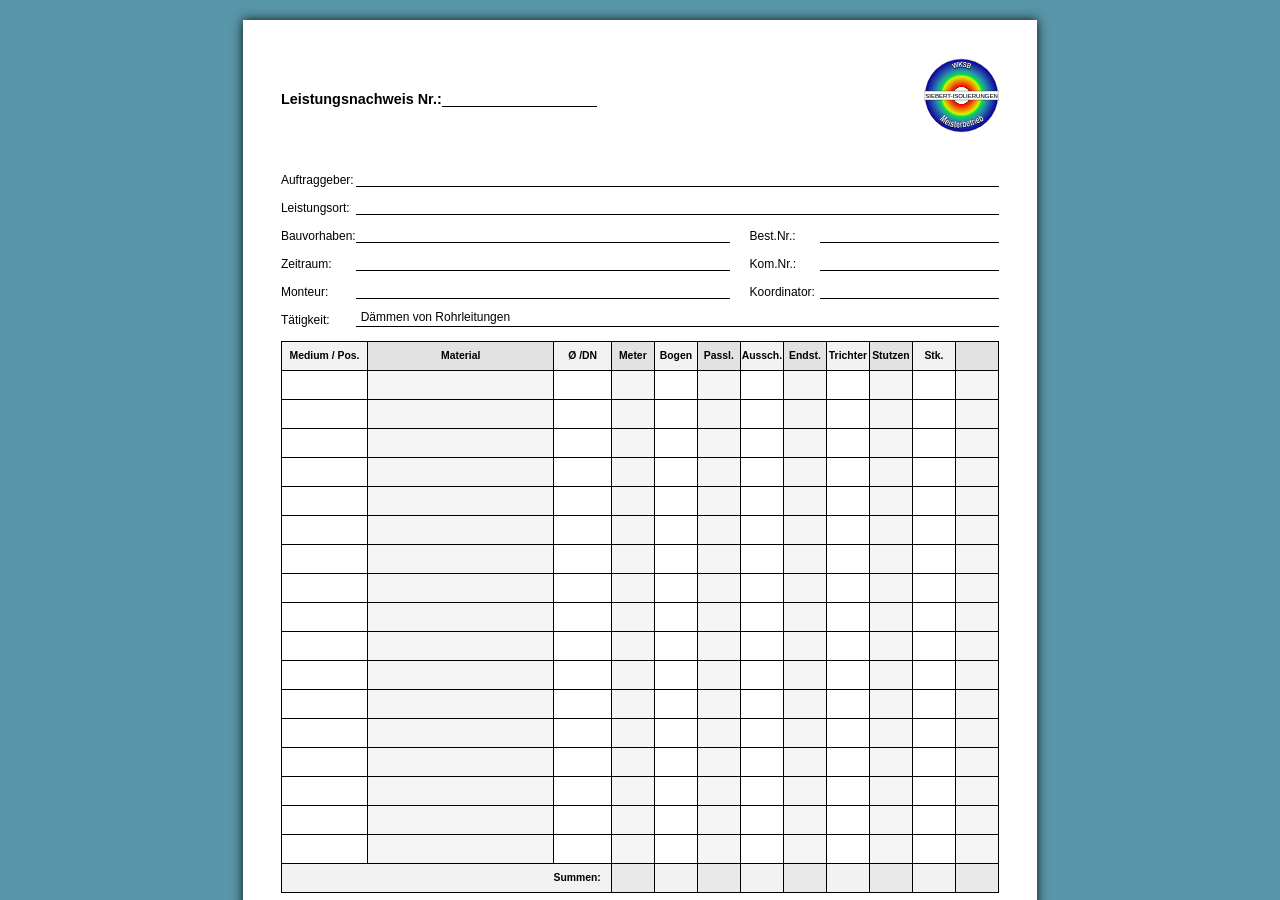
<file: LNR.html>
<!DOCTYPE html>
<html lang="de">
<head>
    <meta charset="UTF-8">
    <meta name="viewport" content="width=device-width, initial-scale=1.0">
    <title>Leistungsnachweis Rohre</title>
    <link rel="stylesheet" href="style.css">
	
	<!-- Anfang Verknüpfung zum Web App Manifest -->
    <link rel="manifest" href="manifest.json">
    <!-- Optimierung für iOS (Safari) -->
    <meta name="mobile-web-app-capable" content="yes">
    <meta name="apple-mobile-web-app-status-bar-style" content="black">
    <link rel="apple-touch-icon" href="icon-192.png">
	<!-- Ende Verknüpfung zum Web App Manifest -->

<!-- Theme Color für die Browser-Leiste -->
<meta name="theme-color" content="#5895a8">

</head>
<body>
<div class="scrollzoom">    
    <div class="container">
        
        <header>
            <h1>
			<table class="form-layout-table">   
			<tr>
                    <td class="label-cell"><label for="lnr">Leistungsnachweis Nr.:</label></td>
                    <td class="input-cell" colspan="3"><input type="text" id="lnr"></td>
            </tr>	
			</table>
		    </h1>
		
				
            <div class="logo-placeholder">
                <a href="index.html">
                <img src="Logo.svg" alt="Firmenlogo" class="logo">
                </a>
            </div>
        </header>

        <!-- FORMULAR-SEKTION ALS TABELLE -->
        <section class="form-section">
            <table class="form-layout-table">
                <tr>
                    <td class="label-cell"><label for="auftraggeber">Auftraggeber:</label></td>
                    <td class="input-cell" colspan="3"><input class="schrift-schrumpfen" list="list_auftraggeber" type="text" id="auftraggeber"></td>
                </tr>
                <tr>
                    <td class="label-cell"><label for="leistungsort">Leistungsort:</label></td>
                    <td class="input-cell" colspan="3"><input class="schrift-schrumpfen" type="text" id="leistungsort"></td>
                </tr>
                <tr>
                    <td class="label-cell"><label for="bauvorhaben">Bauvorhaben:</label></td>
                    <td class="input-cell"><input class="schrift-schrumpfen" type="text" id="bauvorhaben"></td>
                    <td class="label-cell inline-label-cell"><input class="wechsel-label" id="bnrlabel" value="Best.Nr.:"></input></td>
                    <td class="input-cell" style="width: 25%;"><input class="schrift-schrumpfen" type="text" id="bestellnr"></td>
                </tr>
                <tr>
                    <td class="label-cell"><label for="zeitraum">Zeitraum:</label></td>
                    <td class="input-cell"><input class="schrift-schrumpfen" type="text" id="zeitraum"></td>
                    <td class="label-cell inline-label-cell"><input class="wechsel-label" id="komnrlabel" value="Kom.Nr.:"></input></td>
                    <td class="input-cell" style="width: 25%;"><input class="schrift-schrumpfen" type="text" id="kommissionsnr"></td>
                </tr>
                <tr>
                    <td class="label-cell"><label for="monteur">Monteur:</label></td>
                    <td class="input-cell"><input class="schrift-schrumpfen" list="list_monteur" type="text" id="monteur"></td>
                    <td class="label-cell inline-label-cell"><input class="wechsel-label" id="koordinatorlabel" value="Koordinator:"></input></td>
                    <td class="input-cell" style="width: 25%;"><input class="schrift-schrumpfen" type="text" id="koordinator"></td>
                </tr>
                <tr class="activity-row">
                    <td class="label-cell"><label for="taetigkeit">Tätigkeit:</label></td>
                    <td class="input-cell" colspan="3"><input class="schrift-schrumpfen" type="text" id="taetigkeit" value="Dämmen von Rohrleitungen"></td>
                </tr>
            </table>
        </section>

        <!-- DATEN-TABELLE -->
        <section class="table-section">
            <table>
                <colgroup>
                    <col style="width: 12%;">
                    <col style="width: 26%;">
                    <col style="width: 8%;">
                    <col style="width: 6%;">
                    <col style="width: 6%;">
                    <col style="width: 6%;">
                    <col style="width: 6%;">
                    <col style="width: 6%;">
                    <col style="width: 6%;">
                    <col style="width: 6%;">
                    <col style="width: 6%;">
                    <col style="width: 6%;">
                </colgroup>
				<!-- Kopfzeile -->
                <thead>
                    <tr>
                        <th rowspan="2">Medium / Pos.</th>
                        <th rowspan="2">Material</th>
                        <th rowspan="2">Ø /DN</th>
                        <th rowspan="2">Meter</th>
                        <th rowspan="2">Bogen</th>
                        <th rowspan="2">Passl.</th>
                        <th rowspan="2">Aussch.</th>
                        <th rowspan="2">Endst.</th>
                        <th rowspan="2">Trichter</th>
                        <th rowspan="2">Stutzen</th>
                        <th rowspan="2"><input id="stk" value="Stk."></input></th>
                        <th rowspan="2"><input id="frei"></input></th>
                    </tr>
                </thead>
                <tbody>
                    <!-- Tabellenzeilen -->
                    <tr>
                        <td><input id="a1" class="input-haupttabelle" list="list_rohr_medium"></input></td>
						<td><input id="a2" class="input-haupttabelle" list="list_rohr_material"></input></td> 
						<td><input id="a3" class="input-haupttabelle" list="list_d_dn"></input></td>
						<td><input id="a4" class="input-haupttabelle decimal-input numpad-input" inputmode="none"></input></td>
						<td><input id="a5" class="input-haupttabelle decimal-input numpad-input" inputmode="none"></input></td>
						<td><input id="a6" class="input-haupttabelle decimal-input numpad-input" inputmode="none"></input></td>
						<td><input id="a7" class="input-haupttabelle decimal-input numpad-input" inputmode="none"></input></td>
						<td><input id="a8" class="input-haupttabelle decimal-input numpad-input" inputmode="none"></input></td>
						<td><input id="a9" class="input-haupttabelle decimal-input numpad-input" inputmode="none"></input></td>
						<td><input id="a10"class="input-haupttabelle decimal-input numpad-input" inputmode="none"></input></td>
						<td><input id="a11"class="input-haupttabelle decimal-input numpad-input" inputmode="none"></input></td>
						<td><input id="a12"class="input-haupttabelle decimal-input numpad-input" inputmode="none"></input></td>
                    </tr>
					<tr>                    
                        <td><input id="b1"  class="input-haupttabelle" list="list_rohr_medium"></input></td>
						<td><input id="b2"  class="input-haupttabelle" list="list_rohr_material"></input></td> 
						<td><input id="b3"  class="input-haupttabelle" list="list_d_dn"></input></td>
						<td><input id="b4"  class="input-haupttabelle decimal-input numpad-input" inputmode="none"></input></td>
						<td><input id="b5"  class="input-haupttabelle decimal-input numpad-input" inputmode="none"></input></td>
						<td><input id="b6"  class="input-haupttabelle decimal-input numpad-input" inputmode="none"></input></td>
						<td><input id="b7"  class="input-haupttabelle decimal-input numpad-input" inputmode="none"></input></td>
						<td><input id="b8"  class="input-haupttabelle decimal-input numpad-input" inputmode="none"></input></td>
						<td><input id="b9"  class="input-haupttabelle decimal-input numpad-input" inputmode="none"></input></td>
						<td><input id="b10" class="input-haupttabelle decimal-input numpad-input" inputmode="none"></input></td>
						<td><input id="b11" class="input-haupttabelle decimal-input numpad-input" inputmode="none"></input></td>
						<td><input id="b12" class="input-haupttabelle decimal-input numpad-input" inputmode="none"></input></td>
                    </tr>
					<tr>                    
                        <td><input id="c1"  class="input-haupttabelle" list="list_rohr_medium"></input></td>
						<td><input id="c2"  class="input-haupttabelle" list="list_rohr_material"></input></td> 
						<td><input id="c3"  class="input-haupttabelle" list="list_d_dn"></input></td>
						<td><input id="c4"  class="input-haupttabelle decimal-input numpad-input" inputmode="none"></input></td>
						<td><input id="c5"  class="input-haupttabelle decimal-input numpad-input" inputmode="none"></input></td>
						<td><input id="c6"  class="input-haupttabelle decimal-input numpad-input" inputmode="none"></input></td>
						<td><input id="c7"  class="input-haupttabelle decimal-input numpad-input" inputmode="none"></input></td>
						<td><input id="c8"  class="input-haupttabelle decimal-input numpad-input" inputmode="none"></input></td>
						<td><input id="c9"  class="input-haupttabelle decimal-input numpad-input" inputmode="none"></input></td>
						<td><input id="c10" class="input-haupttabelle decimal-input numpad-input" inputmode="none"></input></td>
						<td><input id="c11" class="input-haupttabelle decimal-input numpad-input" inputmode="none"></input></td>
						<td><input id="c12" class="input-haupttabelle decimal-input numpad-input" inputmode="none"></input></td>
                    </tr>
					<tr>                    
                        <td><input id="d1"  class="input-haupttabelle" list="list_rohr_medium"></input></td>
						<td><input id="d2"  class="input-haupttabelle" list="list_rohr_material"></input></td> 
						<td><input id="d3"  class="input-haupttabelle" list="list_d_dn"></input></td>
						<td><input id="d4"  class="input-haupttabelle decimal-input numpad-input" inputmode="none"></input></td>
						<td><input id="d5"  class="input-haupttabelle decimal-input numpad-input" inputmode="none"></input></td>
						<td><input id="d6"  class="input-haupttabelle decimal-input numpad-input" inputmode="none"></input></td>
						<td><input id="d7"  class="input-haupttabelle decimal-input numpad-input" inputmode="none"></input></td>
						<td><input id="d8"  class="input-haupttabelle decimal-input numpad-input" inputmode="none"></input></td>
						<td><input id="d9"  class="input-haupttabelle decimal-input numpad-input" inputmode="none"></input></td>
						<td><input id="d10" class="input-haupttabelle decimal-input numpad-input" inputmode="none"></input></td>
						<td><input id="d11" class="input-haupttabelle decimal-input numpad-input" inputmode="none"></input></td>
						<td><input id="d12" class="input-haupttabelle decimal-input numpad-input" inputmode="none"></input></td>
                    </tr>
					<tr>                    
                        <td><input id="e1"  class="input-haupttabelle" list="list_rohr_medium"></input></td>
						<td><input id="e2"  class="input-haupttabelle" list="list_rohr_material"></input></td> 
						<td><input id="e3"  class="input-haupttabelle" list="list_d_dn"></input></td>
						<td><input id="e4"  class="input-haupttabelle decimal-input numpad-input" inputmode="none"></input></td>
						<td><input id="e5"  class="input-haupttabelle decimal-input numpad-input" inputmode="none"></input></td>
						<td><input id="e6"  class="input-haupttabelle decimal-input numpad-input" inputmode="none"></input></td>
						<td><input id="e7"  class="input-haupttabelle decimal-input numpad-input" inputmode="none"></input></td>
						<td><input id="e8"  class="input-haupttabelle decimal-input numpad-input" inputmode="none"></input></td>
						<td><input id="e9"  class="input-haupttabelle decimal-input numpad-input" inputmode="none"></input></td>
						<td><input id="e10" class="input-haupttabelle decimal-input numpad-input" inputmode="none"></input></td>
						<td><input id="e11" class="input-haupttabelle decimal-input numpad-input" inputmode="none"></input></td>
						<td><input id="e12" class="input-haupttabelle decimal-input numpad-input" inputmode="none"></input></td>
                    </tr>
					<tr>                    
                        <td><input id="f1"  class="input-haupttabelle" list="list_rohr_medium"></input></td>
						<td><input id="f2"  class="input-haupttabelle" list="list_rohr_material"></input></td> 
						<td><input id="f3"  class="input-haupttabelle" list="list_d_dn"></input></td>
						<td><input id="f4"  class="input-haupttabelle decimal-input numpad-input" inputmode="none"></input></td>
						<td><input id="f5"  class="input-haupttabelle decimal-input numpad-input" inputmode="none"></input></td>
						<td><input id="f6"  class="input-haupttabelle decimal-input numpad-input" inputmode="none"></input></td>
						<td><input id="f7"  class="input-haupttabelle decimal-input numpad-input" inputmode="none"></input></td>
						<td><input id="f8"  class="input-haupttabelle decimal-input numpad-input" inputmode="none"></input></td>
						<td><input id="f9"  class="input-haupttabelle decimal-input numpad-input" inputmode="none"></input></td>
						<td><input id="f10" class="input-haupttabelle decimal-input numpad-input" inputmode="none"></input></td>
						<td><input id="f11" class="input-haupttabelle decimal-input numpad-input" inputmode="none"></input></td>
						<td><input id="f12" class="input-haupttabelle decimal-input numpad-input" inputmode="none"></input></td>
                    </tr>
					<tr>                    
                        <td><input id="g1"  class="input-haupttabelle" list="list_rohr_medium"></input></td>
						<td><input id="g2"  class="input-haupttabelle" list="list_rohr_material"></input></td> 
						<td><input id="g3"  class="input-haupttabelle" list="list_d_dn"></input></td>
						<td><input id="g4"  class="input-haupttabelle decimal-input numpad-input" inputmode="none"></input></td>
						<td><input id="g5"  class="input-haupttabelle decimal-input numpad-input" inputmode="none"></input></td>
						<td><input id="g6"  class="input-haupttabelle decimal-input numpad-input" inputmode="none"></input></td>
						<td><input id="g7"  class="input-haupttabelle decimal-input numpad-input" inputmode="none"></input></td>
						<td><input id="g8"  class="input-haupttabelle decimal-input numpad-input" inputmode="none"></input></td>
						<td><input id="g9"  class="input-haupttabelle decimal-input numpad-input" inputmode="none"></input></td>
						<td><input id="g10" class="input-haupttabelle decimal-input numpad-input" inputmode="none"></input></td>
						<td><input id="g11" class="input-haupttabelle decimal-input numpad-input" inputmode="none"></input></td>
						<td><input id="g12" class="input-haupttabelle decimal-input numpad-input" inputmode="none"></input></td>
                    </tr>
					<tr>                    
                        <td><input id="h1"  class="input-haupttabelle" list="list_rohr_medium"></input></td>
						<td><input id="h2"  class="input-haupttabelle" list="list_rohr_material"></input></td> 
						<td><input id="h3"  class="input-haupttabelle" list="list_d_dn"></input></td>
						<td><input id="h4"  class="input-haupttabelle decimal-input numpad-input" inputmode="none"></input></td>
						<td><input id="h5"  class="input-haupttabelle decimal-input numpad-input" inputmode="none"></input></td>
						<td><input id="h6"  class="input-haupttabelle decimal-input numpad-input" inputmode="none"></input></td>
						<td><input id="h7"  class="input-haupttabelle decimal-input numpad-input" inputmode="none"></input></td>
						<td><input id="h8"  class="input-haupttabelle decimal-input numpad-input" inputmode="none"></input></td>
						<td><input id="h9"  class="input-haupttabelle decimal-input numpad-input" inputmode="none"></input></td>
						<td><input id="h10"  class="input-haupttabelle decimal-input numpad-input" inputmode="none"></input></td>
						<td><input id="h11"  class="input-haupttabelle decimal-input numpad-input" inputmode="none"></input></td>
						<td><input id="h12"  class="input-haupttabelle decimal-input numpad-input" inputmode="none"></input></td>
                    </tr>
					<tr>                    
                        <td><input id="i1"  class="input-haupttabelle" list="list_rohr_medium"></input></td>
						<td><input id="i2"  class="input-haupttabelle" list="list_rohr_material"></input></td> 
						<td><input id="i3"  class="input-haupttabelle" list="list_d_dn"></input></td>
						<td><input id="i4"  class="input-haupttabelle decimal-input numpad-input" inputmode="none"></input></td>
						<td><input id="i5"  class="input-haupttabelle decimal-input numpad-input" inputmode="none"></input></td>
						<td><input id="i6"  class="input-haupttabelle decimal-input numpad-input" inputmode="none"></input></td>
						<td><input id="i7"  class="input-haupttabelle decimal-input numpad-input" inputmode="none"></input></td>
						<td><input id="i8"  class="input-haupttabelle decimal-input numpad-input" inputmode="none"></input></td>
						<td><input id="i9"  class="input-haupttabelle decimal-input numpad-input" inputmode="none"></input></td>
						<td><input id="i10" class="input-haupttabelle decimal-input numpad-input" inputmode="none"></input></td>
						<td><input id="i11" class="input-haupttabelle decimal-input numpad-input" inputmode="none"></input></td>
						<td><input id="i12" class="input-haupttabelle decimal-input numpad-input" inputmode="none"></input></td>
                    </tr>
					<tr>                    
                        <td><input id="j1"  class="input-haupttabelle" list="list_rohr_medium"></input></td>
						<td><input id="j2"  class="input-haupttabelle" list="list_rohr_material"></input></td> 
						<td><input id="j3"  class="input-haupttabelle" list="list_d_dn"></input></td>
						<td><input id="j4"  class="input-haupttabelle decimal-input numpad-input" inputmode="none"></input></td>
						<td><input id="j5"  class="input-haupttabelle decimal-input numpad-input" inputmode="none"></input></td>
						<td><input id="j6"  class="input-haupttabelle decimal-input numpad-input" inputmode="none"></input></td>
						<td><input id="j7"  class="input-haupttabelle decimal-input numpad-input" inputmode="none"></input></td>
						<td><input id="j8"  class="input-haupttabelle decimal-input numpad-input" inputmode="none"></input></td>
						<td><input id="j9"  class="input-haupttabelle decimal-input numpad-input" inputmode="none"></input></td>
						<td><input id="j10" class="input-haupttabelle decimal-input numpad-input" inputmode="none"></input></td>
						<td><input id="j11" class="input-haupttabelle decimal-input numpad-input" inputmode="none"></input></td>
						<td><input id="j12" class="input-haupttabelle decimal-input numpad-input" inputmode="none"></input></td>
                    </tr>
					<tr>                    
                        <td><input id="k1"  class="input-haupttabelle" list="list_rohr_medium"></input></td>
						<td><input id="k2"  class="input-haupttabelle" list="list_rohr_material"></input></td> 
						<td><input id="k3"  class="input-haupttabelle" list="list_d_dn"></input></td>
						<td><input id="k4"  class="input-haupttabelle decimal-input numpad-input" inputmode="none"></input></td>
						<td><input id="k5"  class="input-haupttabelle decimal-input numpad-input" inputmode="none"></input></td>
						<td><input id="k6"  class="input-haupttabelle decimal-input numpad-input" inputmode="none"></input></td>
						<td><input id="k7"  class="input-haupttabelle decimal-input numpad-input" inputmode="none"></input></td>
						<td><input id="k8"  class="input-haupttabelle decimal-input numpad-input" inputmode="none"></input></td>
						<td><input id="k9"  class="input-haupttabelle decimal-input numpad-input" inputmode="none"></input></td>
						<td><input id="k10" class="input-haupttabelle decimal-input numpad-input" inputmode="none"></input></td>
						<td><input id="k11" class="input-haupttabelle decimal-input numpad-input" inputmode="none"></input></td>
						<td><input id="k12" class="input-haupttabelle decimal-input numpad-input" inputmode="none"></input></td>
                    </tr>
					<tr>                    
                        <td><input id="l1"  class="input-haupttabelle" list="list_rohr_medium"></input></td>
						<td><input id="l2"  class="input-haupttabelle" list="list_rohr_material"></input></td> 
						<td><input id="l3"  class="input-haupttabelle" list="list_d_dn"></input></td>
						<td><input id="l4"  class="input-haupttabelle decimal-input numpad-input" inputmode="none"></input></td>
						<td><input id="l5"  class="input-haupttabelle decimal-input numpad-input" inputmode="none"></input></td>
						<td><input id="l6"  class="input-haupttabelle decimal-input numpad-input" inputmode="none"></input></td>
						<td><input id="l7"  class="input-haupttabelle decimal-input numpad-input" inputmode="none"></input></td>
						<td><input id="l8"  class="input-haupttabelle decimal-input numpad-input" inputmode="none"></input></td>
						<td><input id="l9"  class="input-haupttabelle decimal-input numpad-input" inputmode="none"></input></td>
						<td><input id="l10" class="input-haupttabelle decimal-input numpad-input" inputmode="none"></input></td>
						<td><input id="l11" class="input-haupttabelle decimal-input numpad-input" inputmode="none"></input></td>
						<td><input id="l12" class="input-haupttabelle decimal-input numpad-input" inputmode="none"></input></td>
                    </tr>
					<tr>                    
                        <td><input id="m1"  class="input-haupttabelle" list="list_rohr_medium"></input></td>
						<td><input id="m2"  class="input-haupttabelle" list="list_rohr_material"></input></td> 
						<td><input id="m3"  class="input-haupttabelle" list="list_d_dn"></input></td>
						<td><input id="m4"  class="input-haupttabelle decimal-input numpad-input" inputmode="none"></input></td>
						<td><input id="m5"  class="input-haupttabelle decimal-input numpad-input" inputmode="none"></input></td>
						<td><input id="m6"  class="input-haupttabelle decimal-input numpad-input" inputmode="none"></input></td>
						<td><input id="m7"  class="input-haupttabelle decimal-input numpad-input" inputmode="none"></input></td>
						<td><input id="m8"  class="input-haupttabelle decimal-input numpad-input" inputmode="none"></input></td>
						<td><input id="m9"  class="input-haupttabelle decimal-input numpad-input" inputmode="none"></input></td>
						<td><input id="m10" class="input-haupttabelle decimal-input numpad-input" inputmode="none"></input></td>
						<td><input id="m11" class="input-haupttabelle decimal-input numpad-input" inputmode="none"></input></td>
						<td><input id="m12" class="input-haupttabelle decimal-input numpad-input" inputmode="none"></input></td>
                    </tr>
					<tr>                    
                        <td><input id="n1"  class="input-haupttabelle" list="list_rohr_medium"></input></td>
						<td><input id="n2"  class="input-haupttabelle" list="list_rohr_material"></input></td> 
						<td><input id="n3"  class="input-haupttabelle" list="list_d_dn"></input></td>
						<td><input id="n4"  class="input-haupttabelle decimal-input numpad-input" inputmode="none"></input></td>
						<td><input id="n5"  class="input-haupttabelle decimal-input numpad-input" inputmode="none"></input></td>
						<td><input id="n6"  class="input-haupttabelle decimal-input numpad-input" inputmode="none"></input></td>
						<td><input id="n7"  class="input-haupttabelle decimal-input numpad-input" inputmode="none"></input></td>
						<td><input id="n8"  class="input-haupttabelle decimal-input numpad-input" inputmode="none"></input></td>
						<td><input id="n9"  class="input-haupttabelle decimal-input numpad-input" inputmode="none"></input></td>
						<td><input id="n10"  class="input-haupttabelle decimal-input numpad-input" inputmode="none"></input></td>
						<td><input id="n11"  class="input-haupttabelle decimal-input numpad-input" inputmode="none"></input></td>
						<td><input id="n12"  class="input-haupttabelle decimal-input numpad-input" inputmode="none"></input></td>
                    </tr>
					<tr>                    
                        <td><input id="o1"  class="input-haupttabelle" list="list_rohr_medium"></input></td>
						<td><input id="o2"  class="input-haupttabelle" list="list_rohr_material"></input></td> 
						<td><input id="o3"  class="input-haupttabelle" list="list_d_dn"></input></td>
						<td><input id="o4"  class="input-haupttabelle decimal-input numpad-input" inputmode="none"></input></td>
						<td><input id="o5"  class="input-haupttabelle decimal-input numpad-input" inputmode="none"></input></td>
						<td><input id="o6"  class="input-haupttabelle decimal-input numpad-input" inputmode="none"></input></td>
						<td><input id="o7"  class="input-haupttabelle decimal-input numpad-input" inputmode="none"></input></td>
						<td><input id="o8"  class="input-haupttabelle decimal-input numpad-input" inputmode="none"></input></td>
						<td><input id="o9"  class="input-haupttabelle decimal-input numpad-input" inputmode="none"></input></td>
						<td><input id="o10" class="input-haupttabelle decimal-input numpad-input" inputmode="none"></input></td>
						<td><input id="o11" class="input-haupttabelle decimal-input numpad-input" inputmode="none"></input></td>
						<td><input id="o12" class="input-haupttabelle decimal-input numpad-input" inputmode="none"></input></td>
                    </tr>
					<tr>                    
                        <td><input id="p1"  class="input-haupttabelle" list="list_rohr_medium"></input></td>
						<td><input id="p2"  class="input-haupttabelle" list="list_rohr_material"></input></td> 
						<td><input id="p3"  class="input-haupttabelle" list="list_d_dn"></input></td>
						<td><input id="p4"  class="input-haupttabelle decimal-input numpad-input" inputmode="none"></input></td>
						<td><input id="p5"  class="input-haupttabelle decimal-input numpad-input" inputmode="none"></input></td>
						<td><input id="p6"  class="input-haupttabelle decimal-input numpad-input" inputmode="none"></input></td>
						<td><input id="p7"  class="input-haupttabelle decimal-input numpad-input" inputmode="none"></input></td>
						<td><input id="p8"  class="input-haupttabelle decimal-input numpad-input" inputmode="none"></input></td>
						<td><input id="p9"  class="input-haupttabelle decimal-input numpad-input" inputmode="none"></input></td>
						<td><input id="p10" class="input-haupttabelle decimal-input numpad-input" inputmode="none"></input></td>
						<td><input id="p11" class="input-haupttabelle decimal-input numpad-input" inputmode="none"></input></td>
						<td><input id="p12" class="input-haupttabelle decimal-input numpad-input" inputmode="none"></input></td>
                    </tr>
					<tr>                    
                        <td><input id="q1"  class="input-haupttabelle" list="list_rohr_medium"></input></td>
						<td><input id="q2"  class="input-haupttabelle" list="list_rohr_material"></input></td> 
						<td><input id="q3"  class="input-haupttabelle" list="list_d_dn"></input></td>
						<td><input id="q4"  class="input-haupttabelle decimal-input numpad-input" inputmode="none"></input></td>
						<td><input id="q5"  class="input-haupttabelle decimal-input numpad-input" inputmode="none"></input></td>
						<td><input id="q6"  class="input-haupttabelle decimal-input numpad-input" inputmode="none"></input></td>
						<td><input id="q7"  class="input-haupttabelle decimal-input numpad-input" inputmode="none"></input></td>
						<td><input id="q8"  class="input-haupttabelle decimal-input numpad-input" inputmode="none"></input></td>
						<td><input id="q9"  class="input-haupttabelle decimal-input numpad-input" inputmode="none"></input></td>
						<td><input id="q10"  class="input-haupttabelle decimal-input numpad-input" inputmode="none"></input></td>
						<td><input id="q11"  class="input-haupttabelle decimal-input numpad-input" inputmode="none"></input></td>
						<td><input id="q12"  class="input-haupttabelle decimal-input numpad-input" inputmode="none"></input></td>
                    </tr>
                </tbody>
	    <tfoot>
            <tr>
                <td colspan="3" style="text-align: right; padding-right: 10px;">Summen:</td>
                <td id="sum-meter">0</td>
                <td id="sum-bogen">0</td>
                <td id="sum-passl">0</td>
                <td id="sum-aussch">0</td>
                <td id="sum-endst">0</td>
                <td id="sum-trichter">0</td>
                <td id="sum-stutzen">0</td>
                <td id="sum-armatur">0</td>
                <td id="sum-extra">0</td> <!-- Leere Spalte am Ende -->
            </tr>
        </tfoot>
    </table>
</section>
            </table>
        </section>

        <!-- ANMERKUNGEN -->
        <section class="notes-section">
            <div class="notes-label">Anmerkungen:</div>
            <textarea id="anmerkungen" rows="3"></textarea>
        </section>

        <!-- FOOTER-SEKTION ALS TABELLE -->
        <section class="footer-section">
            <table class="form-layout-table">
                <tr>
                    <td class="label-cell"><label for="ort-datum">Ort/Datum:</label></td>
                    <td class="input-cell"><input type="text" id="ort-datum"></td>
                    <td class="label-cell inline-label-cell"><label for="datum-rechts">Datum:</label></td>
                    <td class="input-cell" style="width: 25%;"><input type="text" id="datum-rechts" readonly></td>
                </tr>
                <tr>
                    <td class="label-cell"><label for="auftragnehmer">Auftragnehmer:</label></td>
                    <td class="input-cell"><input type="text" id="auftragnehmer" readonly></td>
                    <td class="label-cell inline-label-cell"><label for="auftraggeber-unten">Auftraggeber:</label></td>
                    <td class="input-cell" style="width: 25%;"><input type="text" id="auftraggeber-unten" readonly></td>
                </tr>
            </table>
        </section>
		
		<!-- Knöpfe unten -->
<section class="action-section no-print">
    
    <!-- Speichern Button -->
    <button onclick="saveAsLNR()" class="btn-save">
        💾 Speichern
    </button>

    <!-- Laden Button -->
    <button onclick="document.getElementById('fileInput').click()" class="btn-load">
        📂 Laden
    </button>
	
	<!-- Export Button -->
	<button onclick="window.print()" class="btn-export">
	🖨️ Export
	</button>
	
    <!-- Verstecktes Feld für die Dateiwahl -->
    <input type="file" id="fileInput" style="display:none" accept=".lnr" onchange="handleFileSelect(event)">

    <!-- Reset Button -->
    <button onclick="clearAllFields()" class="btn-clear">
        🗑️ Neu
    </button>
</section>

        <!-- Info intern -->
        <section class="notes-section no-print">
            <div class="notes-label">Info intern:</div>
            <textarea id="infointern" rows="20" placeholder="Hier kanst du deine Zeiten oder andere interne Infos eingeben."></textarea>
        </section>

    </div>
</div>

<!-- Das Numpad  -->
<div id="numpad" class="numpad-container" style="display:none;">
<div id="numpad-display" style="background:#eee; padding:10px; margin-bottom:10px; font-weight:bold; min-height:1.2em; border-radius:4px;"></div>
<div class="numpad-grid">
    
    <button onclick="addChar('7')">7</button>
    <button onclick="addChar('8')">8</button>
    <button onclick="addChar('9')">9</button>
    <button onclick="addChar('+')" class="btn-plus">+</button>

 
    <button onclick="addChar('4')">4</button>
    <button onclick="addChar('5')">5</button>
    <button onclick="addChar('6')">6</button>
    

   
    <button onclick="addChar('1')">1</button>
    <button onclick="addChar('2')">2</button>
    <button onclick="addChar('3')">3</button>
    <button onclick="addChar('-')">-</button>
    
    <button onclick="addChar('0')">0</button>
    <button onclick="addChar(',')">,</button>
    <button onclick="handleTab()" class="btn-tab">Tab</button>
    

    <button onclick="deleteChar()" class="btn-wide">⌫ Backspace</button>
    <button onclick="closeNumpad()" class="btn-close">Schließen</button>
</div>

</div>
	
<script language="JavaScript">


// Name für Lokal Storage zwecks gezielt löschen
const pageNamespace = "leistungsnachweis_rohre"; 

function saveToPageStorage(key, value) {
    localStorage.setItem(pageNamespace + "_" + key, value);
}


// Funktion zum Einfügen des aktuellen Datums im Format TT.MM.JJJJ
window.addEventListener('load', () => {
    const inputFeld = document.getElementById('ort-datum');
    
    // Wir warten 200ms, damit der LocalStorage (loadFormData) sicher fertig ist
    setTimeout(() => {
        const gespeicherterWert = localStorage.getItem('ort-datum');

        // Nur wenn im LocalStorage NICHTS steht oder das Feld leer ist
        if (!gespeicherterWert || inputFeld.value.trim() === "") {
            const jetzt = new Date();
            
            // Führende Nullen erzwingen (06.03.2026)
            const tag = String(jetzt.getDate()).padStart(2, '0');
            const monat = String(jetzt.getMonth() + 1).padStart(2, '0');
            const jahr = jetzt.getFullYear();
            
            const datumFormatiert = `${tag}.${monat}.${jahr}`;
            
            // Wert setzen
            inputFeld.value = `Regensburg / ${datumFormatiert}`;
            
            // Sofort im LocalStorage speichern
            saveToPageStorage('ort-datum', inputFeld.value);
            console.log("Standard-Datum gesetzt: " + inputFeld.value);
        }
    }, 200); 
});

const formulas = new Map();
let activeInput = null;
const numpad = document.getElementById('numpad');

// 1. TASTATUR-STEUERUNG (PC-Support)
document.addEventListener('keydown', (event) => {
    // Nur reagieren, wenn ein Numpad-Feld aktiv ist
    if (!activeInput) return;

    // TAB-Taste abfangen
    if (event.key === 'Tab') {
        event.preventDefault(); // Verhindert das Springen in "weit entfernte" Zellen
        handleTab();
        return;
    }

    // ENTER-Taste zum Abschließen
    if (event.key === 'Enter') {
        event.preventDefault();
        closeNumpad();
        return;
    }

    // ESC-Taste zum Abbrechen
    if (event.key === 'Escape') {
        numpad.style.display = 'none';
        calculateAndFormat(activeInput);
        activeInput.blur();
        activeInput = null;
    }
});

// Synchronisierung bei direkter Tastatureingabe (PC-Tastatur)
document.addEventListener('input', (event) => {
    if (event.target.classList.contains('numpad-input')) {
        // 1. Die neue Formel in der Map speichern
        formulas.set(event.target, event.target.value);
        
        // 2. Das große Display im Numpad aktualisieren
        updateNumpadDisplay();
        
        // 3. Falls es nur eine Zahl ist, die Summen unten neu berechnen
        updateTableSums();
    }
});


// 2. KLICK-STEUERUNG (Maus/Touch/Fokus)
document.addEventListener('click', (event) => {
    const isInput = event.target.classList.contains('numpad-input');
    const isNumpad = numpad.contains(event.target);

    if (isInput) {
        // Falls vorher ein anderes Feld aktiv war, dieses berechnen
        if (activeInput && activeInput !== event.target) {
            calculateAndFormat(activeInput);
        }
        
        activeInput = event.target;

        // Formel laden, falls vorhanden
        if (formulas.has(activeInput)) {
            activeInput.value = formulas.get(activeInput);
        }

        // 1. Numpad anzeigen
        numpad.style.display = 'block';
        updateNumpadDisplay();

        // 2. ZEILE AUTOMATISCH INS SICHTFELD SCROLLEN
        // 'smooth' sorgt für ein sanftes Gleiten, 'end' orientiert sich am unteren Rand (plus CSS-Margin)
        setTimeout(() => {
            activeInput.scrollIntoView({ behavior: 'smooth', block: 'end' });
        }, 100); // Kleiner Timeout, damit das Numpad erst eingeblendet wird

        // Fokus setzen
        activeInput.focus();
        const laenge = activeInput.value.length;
        activeInput.setSelectionRange(laenge, laenge);

    } else if (!isNumpad && activeInput) {
        closeNumpad();
    }
});


// Hilfsfunktion: Aktualisiert das große Sichtfeld im Numpad
function updateNumpadDisplay() {
    const display = document.getElementById('numpad-display');
    if (activeInput && display) {
        // Formel aus der Map holen, sonst den aktuellen Feldwert nehmen
        const formel = formulas.get(activeInput) || activeInput.value;
        display.innerText = formel || " "; // Leerzeichen verhindert Springen des Layouts
    }
}

function addChar(char) {
    if (activeInput) {
        activeInput.value += char;
        // Sofort in der Map und im Display speichern
        formulas.set(activeInput, activeInput.value);
        saveToPageStorage((activeInput.id || activeInput.name), activeInput.value);
        
        updateNumpadDisplay();
        
        activeInput.focus();
        const laenge = activeInput.value.length;
        activeInput.setSelectionRange(laenge, laenge);
    }
}

function deleteChar() {
    if (activeInput) {
        activeInput.value = activeInput.value.slice(0, -1);
        formulas.set(activeInput, activeInput.value);
        saveToPageStorage((activeInput.id || activeInput.name), activeInput.value);
        
        updateNumpadDisplay();
        
        activeInput.focus();
        const laenge = activeInput.value.length;
        activeInput.setSelectionRange(laenge, laenge);
    }
}

// Funktion zum Laden aus localStorage
function loadFormData() {
    const inputs = document.querySelectorAll('input, textarea');
    inputs.forEach(input => {
        if (input.type === "file") return; 
        
        // Geändert: Namespace beim Laden berücksichtigen
        const savedValue = localStorage.getItem(pageNamespace + "_" + (input.id || input.name));
        
        if (savedValue !== null && !input.readOnly) {
            input.value = savedValue;
            if (input.classList.contains('numpad-input')) {
                formulas.set(input, savedValue);
                calculateAndFormat(input);
            }
        }
    });
    updateTableSums();
}




// Beim Laden der Seite ausführen
window.addEventListener('load', loadFormData);

// Funktion zum Speichern localStorage
document.addEventListener('input', (event) => {
    const target = event.target;
    if (target.id || target.name) {
        // Nutzt jetzt die Namespace-Funktion
        saveToPageStorage((target.id || target.name), target.value);
    }
});



function calculateAndFormat(inputField) {
    if (!inputField) return;
    let rawValue = inputField.value;
    if (rawValue) {
        try {
            // Komma zu Punkt, x zu * für die JS-Berechnung
            let formula = rawValue.replace(/,/g, '.').replace(/x/g, '*');
            let result = eval(formula);
            
            if (!isNaN(result)) {
                // Erzwingt immer 2 Nachkommastellen und tauscht Punkt gegen Komma
                inputField.value = result.toFixed(2).replace('.', ',');
            }
        } catch (e) {
            console.log("Formel unvollständig");
        }
    }
    updateTableSums();
}


function closeNumpad() {
    if (activeInput) {
        calculateAndFormat(activeInput);
        activeInput.blur();
        activeInput = null;
    }
    numpad.style.display = 'none';
}

function handleTab() {
    const inputs = Array.from(document.querySelectorAll('.numpad-input'));
    let index = inputs.indexOf(activeInput);
    
    if (index !== -1) {
        calculateAndFormat(activeInput);
        let next = inputs[(index + 1) % inputs.length];
        if (next) {
            next.focus();
            next.click(); // Triggert den Listener für Formel-Modus
        }
    }
}

function updateTableSums() {
    const rows = document.querySelectorAll('.table-section tbody tr');
    const columnIds = [
        { index: 3, id: 'sum-meter' }, { index: 4, id: 'sum-bogen' },
        { index: 5, id: 'sum-passl' }, { index: 6, id: 'sum-aussch' },
        { index: 7, id: 'sum-endst' }, { index: 8, id: 'sum-trichter' },
        { index: 9, id: 'sum-stutzen' }, { index: 10, id: 'sum-armatur' },
        { index: 11, id: 'sum-extra' }
    ];

    columnIds.forEach(col => {
        let total = 0;
        rows.forEach(row => {
            const input = row.cells[col.index]?.querySelector('input');
            if (input && input.value) {
                // Wir wandeln Komma in Punkt um und versuchen die Zahl zu lesen
                let val = parseFloat(input.value.replace(/,/g, '.'));
                if (!isNaN(val)) {
                    total += val;
                }
            }
        });

        const footerCell = document.getElementById(col.id);
        if (footerCell) {
            // Wenn total 0 ist, Feld leeren, sonst mit 2 Nachkommastellen formatieren
            if (total === 0) {
                footerCell.innerText = "";
            } else {
                footerCell.innerText = total.toFixed(2).replace('.', ',');
            }
        }
    });
}



// Funktion zum Leeren des Blattes und des localStorage
function clearAllFields() {
    if (confirm("Möchten Sie wirklich alle Eingaben dieses Formulars löschen?")) {
        // 1. Nur diesen Namespace löschen
        Object.keys(localStorage).forEach(key => {
            if (key.startsWith(pageNamespace + "_")) {
                localStorage.removeItem(key);
            }
        });

        // 2. Felder leeren
        const inputs = document.querySelectorAll('input, textarea');
        inputs.forEach(field => {
            if (field.readOnly || field.type === "file") return;
            field.value = "";
            if (typeof formulas !== 'undefined') formulas.delete(field);
        });

        if (typeof updateTableSums === 'function') updateTableSums();
        
        // 3. Datum neu setzen
        const dateField = document.getElementById('ort-datum');
        if (dateField) {
            const jetzt = new Date();
            const datum = `${String(jetzt.getDate()).padStart(2, '0')}.${String(jetzt.getMonth() + 1).padStart(2, '0')}.${jetzt.getFullYear()}`;
            dateField.value = `Regensburg / ${datum}`;
            saveToPageStorage('ort-datum', dateField.value);
        }
		        // Standard-Wert für das Feld "stk" setzen
        const stkField = document.getElementById('stk');
        if (stkField) {
            const standardStk = "Stk.";
            stkField.value = standardStk;
            saveToPageStorage('stk', standardStk); 
        }
				        // Standard-Wert für das Feld "Best.Nr.:" setzen
        const bnrField = document.getElementById('bnrlabel');
        if (bnrField) {
            const standardBnr = "Best.Nr.:";
            bnrField.value = standardBnr;
            saveToPageStorage('bnrlabel', standardBnr); 
        }
        
				        // Standard-Wert für das Feld "Kom.Nr.:" setzen
        const komField = document.getElementById('komnrlabel');
        if (komField) {
            const standardKom = "Kom.Nr.:";
            komField.value = standardKom;
            saveToPageStorage('komnrlabel', standardKom); 
        }
        
				        // Standard-Wert für das Feld "Koordinator:" setzen
        const kooField = document.getElementById('koordinatorlabel');
        if (kooField) {
            const standardKoo = "Koordinator:";
            kooField.value = standardKoo;
            saveToPageStorage('koordinatorlabel', standardKoo); 
        }
        
				        // Standard-Wert für das Feld "Tätigkeit:" setzen
        const taeField = document.getElementById('taetigkeit');
        if (taeField) {
            const standardTae = "Dämmen von Rohrleitungen:";
            taeField.value = standardTae;
            saveToPageStorage('taetigkeit', standardTae); 
        }		
    }
}

// 1. HILFSFUNKTION: Generiert den Dateinamen aus Feldern + Datum
function getGeneratedFileName() {
    const bau = document.getElementById('bauvorhaben').value.trim() || "Projekt";
    const ort = document.getElementById('leistungsort').value.trim() || "Ort";
    const jetzt = new Date();
    const datum = String(jetzt.getDate()).padStart(2, '0') + "-" + 
                  String(jetzt.getMonth() + 1).padStart(2, '0') + "-" + 
                  jetzt.getFullYear();
    
    // Erzeugt z.B. "Hausbau_Regensburg_06-03-2026.lnr"
    return `LNR-${bau}_${ort}_${datum}.lnr`.replace(/[/\\?%*:|"<>\s,]/g, '_');
}

// 2. SPEICHERN: Erstellt die CSV mit Semikolon und Zeilenumbrüchen
async function saveAsLNR() {
    let csvRows = [];
    const allInputs = document.querySelectorAll('input, textarea');

    allInputs.forEach(input => {
        if (!input.id || input.id === "fileInput") return;
        
        // Formel aus Map holen oder normalen Wert nutzen
        let val = (input.classList.contains('numpad-input') && formulas.has(input))
            ? formulas.get(input)
            : input.value;

        // CSV-Safe Formatierung
        let escaped = '"' + String(val).replace(/"/g, '""') + '"';
        csvRows.push(`${input.id};${escaped}`);
    });

    // Zeilenumbrüche mit \r\n für Windows/Excel-Kompatibilität
    const csvContent = csvRows.join("\r\n");
    const fileName = getGeneratedFileName();

    // 1. Versuch: Moderner "Speichern unter"-Dialog (PC)
    if ('showSaveFilePicker' in window) {
        try {
            const handle = await window.showSaveFilePicker({
                suggestedName: fileName,
                types: [{
                    description: 'LNR Datei',
                    accept: { 'application/octet-stream': ['.lnr'] }
                }],
            });
            const writable = await handle.createWritable();
            await writable.write(csvContent);
            await writable.close();
            return; 
        } catch (err) {
            console.log("Speichern abgebrochen oder Fehler:", err);
            if (err.name === 'AbortError') return;
        }
    }

    // 2. Fallback: Mobilgeräte & Safari
    // 'application/octet-stream' verhindert oft das Anhängen von .txt
    const blob = new Blob([csvContent], { type: 'application/octet-stream' });
    const link = document.createElement("a");
    link.href = URL.createObjectURL(blob);
    link.download = fileName;
    link.click();
    URL.revokeObjectURL(link.href);
}



// 3. LADEN: Verarbeitet die Datei (verbesserte Version für Zeilenumbrüche)
function handleFileSelect(event) {
    const file = event.target.files[0];
    if (!file) return;

    const reader = new FileReader();
    reader.onload = function(e) {
        const content = e.target.result;

        // Dieser reguläre Ausdruck findet Paare von ID; "Wert" 
        // Er erlaubt Zeilenumbrüche innerhalb der Anführungszeichen durch das 's' Flag
        const regex = /([^;\r\n]+);"(.*?)"(?:\r?\n|$)/gs;
        let match;

        while ((match = regex.exec(content)) !== null) {
            const id = match[1].trim();
            // Entfernt die CSV-Maskierung (doppelte Anführungszeichen -> einfache)
            let value = match[2].replace(/""/g, '"');

            const field = document.getElementById(id);
            if (field) {
                field.value = value;
                
                // Deine spezifische Numpad/Formel-Logik
                if (field.classList.contains('numpad-input')) {
                    if (typeof formulas !== 'undefined') {
                        formulas.set(field, value);
                    }
                    silentCalculate(field);
                }
                
                saveToPageStorage(id, value);
				loadFormData();
            }
        }

        // Tabellensummen nach dem vollständigen Einlesen einmalig aktualisieren
        if (typeof updateTableSums === 'function') {
            updateTableSums();
        }
        
        event.target.value = ""; 
    };
    reader.readAsText(file);
}


// Hilfsfunktion für das Laden
function silentCalculate(inputField) {
    let rawValue = inputField.value;
    if (rawValue) {
        try {
            let formula = rawValue.replace(/,/g, '.').replace(/x/g, '*');
            let result = eval(formula);
            if (!isNaN(result)) {
// Rundet auf maximal 2 Stellen, zeigt bei ganzen Zahlen keine Kommastellen
let rounded = Math.round(result * 100) / 100; 
inputField.value = rounded.toString().replace(/\./g, ',');

            }
        } catch (e) { console.log("Rechenfehler beim Laden"); }
    }
}

// Zentrale Funktion für haptisches Feedback
function triggerFeedback() {
    if (navigator.vibrate) {
        navigator.vibrate(15); // Kurzer 15ms Impuls (Android)
    }
}

// Optional: Automatische Zuweisung an alle Buttons im Grid
document.querySelectorAll('.numpad-grid button').forEach(button => {
    button.addEventListener('touchstart', triggerFeedback, {passive: true});
});

// Script für den Drucknamen
let originalTitle = document.title;

// Wird direkt VOR dem Öffnen des Druckfensters ausgeführt
window.addEventListener('beforeprint', () => {
    const lnrInput = document.getElementById('lnr');
    const lnrValue = lnrInput ? lnrInput.value : '';
    
    originalTitle = document.title; // Aktuellen Titel merken
    document.title = "Leistungsnachweis Nr-" + lnrValue;
});

// Wird direkt NACH dem Schließen (Drucken oder Abbrechen) ausgeführt
window.addEventListener('afterprint', () => {
    document.title = originalTitle; // Titel wieder zurücksetzen
});


// Hilfsfunktion zur exakten Breitenmessung (Span-Methode)
function getTextWidth(text, font) {
    const canvas = getTextWidth.canvas || (getTextWidth.canvas = document.createElement("canvas"));
    const context = canvas.getContext("2d");
    context.font = font;
    return context.measureText(text).width;
}

function adjustFontSize(el) {
    if (!el || !el.value) {
        // Wenn leer: Zurück auf Standard
        el.style.fontSize = (el.dataset.originalSize || "12") + "px";
        return;
    }

    // 1. Originalgröße einmalig merken
    if (!el.dataset.originalSize) {
        el.dataset.originalSize = parseFloat(window.getComputedStyle(el).fontSize) || 12;
    }

    let startSize = parseFloat(el.dataset.originalSize);
    let currentSize = startSize;
    
    // 2. Verfügbare Breite im Input (minus Padding)
    const style = window.getComputedStyle(el);
    const padding = parseFloat(style.paddingLeft) + parseFloat(style.paddingRight);
    const availableWidth = el.clientWidth - padding - 5; // 5px Sicherheit

    if (availableWidth <= 0) return; // Verhindert Fehler beim Laden

    // 3. Schrift schrittweise verkleinern, bis der Text passt
    const fontFamily = style.fontFamily;
    const fontWeight = style.fontWeight;

    while (currentSize > 8) {
        const textWidth = getTextWidth(el.value, `${fontWeight} ${currentSize}px ${fontFamily}`);
        if (textWidth <= availableWidth) break;
        currentSize -= 0.5;
    }

    el.style.fontSize = currentSize + "px";
}

// Initialisierung
function initApp() {
    const inputs = document.querySelectorAll('.schrift-schrumpfen');
    inputs.forEach(el => {
        // Listener für jede Änderung
        el.addEventListener('input', () => adjustFontSize(el));
        // Einmal prüfen (für geladene Daten)
        setTimeout(() => adjustFontSize(el), 100);
    });
}

// Starten wenn alles bereit ist
if (document.readyState === 'loading') {
    window.addEventListener('load', initApp);
} else {
    initApp();
}






// 4. PWA DATEI-HANDLER & Service Worker immer unten im Script
if ('launchQueue' in window) {
    window.launchQueue.setConsumer(async (launchParams) => {
        if (launchParams.files.length > 0) {
            const file = await launchParams.files[0].getFile();
            const mockEvent = { target: { files: [file] } };
            handleFileSelect(mockEvent);
        }
    });
}

// PWA Teilen für Android
const bwChannel = new BroadcastChannel('sw_status');

bwChannel.onmessage = (event) => {
    if (event.data.type === 'SHARE_FILE_RECEIVED') {
        const file = event.data.file;
        const fileName = event.data.fileName;

        console.log(`Datei über Teilen-Funktion empfangen: ${fileName}`);

        // Erstellt ein künstliches Event-Objekt, das die handleFileSelect-Funktion versteht
        const mockEvent = {
            target: {
                files: [file]
            }
        };

        // Ruft deine bestehende Lade-Logik auf
        handleFileSelect(mockEvent);
    }
};



</script>

	
</body>

<!-- Dropdown-Listen -->

<datalist id="list_rohr_medium">
<option value="Heizung"><option value="Warmwasser"><option value="Kaltwasser"><option value="Zirkulation"><option value="Regenwasser"><option value="Abwasser"><option value="Kühlwasser"><option value="Solar"><option value="Zuluft"><option value="Abluft"><option value="Außenluft"><option value="Fortluft">
</datalist>

<datalist id="list_rohr_material">
<option value="aluk. Schalen"><option value="aluk. Schalen + PVC- Mantel"><option value="aluk. Schalen + Blech- Mantel (Alu)"><option value="aluk. Schalen + Blech- Mantel (verz.)"><option value="synth. Kautschuk-Schlauch (SK)"><option value="synth. Kautschuk-Platte 19 mm"><option value="synth. Kautschuk-Platte (SK) 19 mm"><option value="Mineralwolle aluk. 30 mm"><option value="Weichschaumkappe - schräg"><option value="Weichschaumkappe - gerade"><option value="Weichschaumkappe - Kugelhahn"><option value="Weichschaumkappe - Multitherm"><option value="Weichschaumkappe - Wasserzähler"><option value="Conlit 150U bis 1,00 m"><option value="Conlit 150U bis 0,50 m"><option value="Conlit 150U bis 0,33 m"><option value="Conlit 150U bis 0,25 m"><option value="Brandschutzbandage"><option value="Brandschutz-Manschette"><option value="Armaflex-Protect 1,00 m"><option value="Armaflex-Protect 0,50 m">
</datalist>

<datalist id="list_d_dn">
<option value="15/20"><option value="18/20"><option value="22/20"><option value="28/20"><option value="28/30"><option value="35/20"><option value="35/30"><option value="42/40"><option value="48/40"><option value="48/50"><option value="54/50"><option value="60/30"><option value="60/60"><option value="76/70"><option value="89/80"><option value="114/100"><option value="133/100">

<option value="18/19"><option value="22/19"><option value="28/19"><option value="35/19"><option value="42/19"><option value="48/19"><option value="54/19"><option value="60/19"<option value="76/19"><option value="89/19">

<option value="DN15"><option value="DN20"><option value="DN25"><option value="DN32"><option value="DN40"><option value="DN50"><option value="DN65"><option value="DN80"><option value="DN100"><option value="DN125"><option value="DN150">

<option value="15/22,5"><option value="18/21"><option value="20/20"><option value="22/19"><option value="25/17,5"><option value="28/26"><option value="32/24"><option value="35/22,5"><option value="40/20"><option value="42/19"><option value="48/26"><option value="50/25"><option value="54/38"><option value="60/35"><option value="75/53"><option value="76/37"><option value="89/30,5"><option value="114/33">
</datalist>

<datalist id="list_auftraggeber">
<option value="Lohner & Sohn GmbH & Co. KG"><option value="Schmid Sanitär/Heizung GmbH"><option value="Apleona HSG Südost GmbH"><option value="Caverion Deutschland GmbH"><option value="Heizung Sanitär Hoppen"><option value="Prommersberger Sanitär GmbH"><option value="Sanitär Heizung Lüftung Markus Boin">
</datalist>

<datalist id="list_monteur">
<option value="Alex"><option value="Ronny"><option value="Mario"><option value="Denis"><option value="Niko">
</datalist>

</html>
</file>
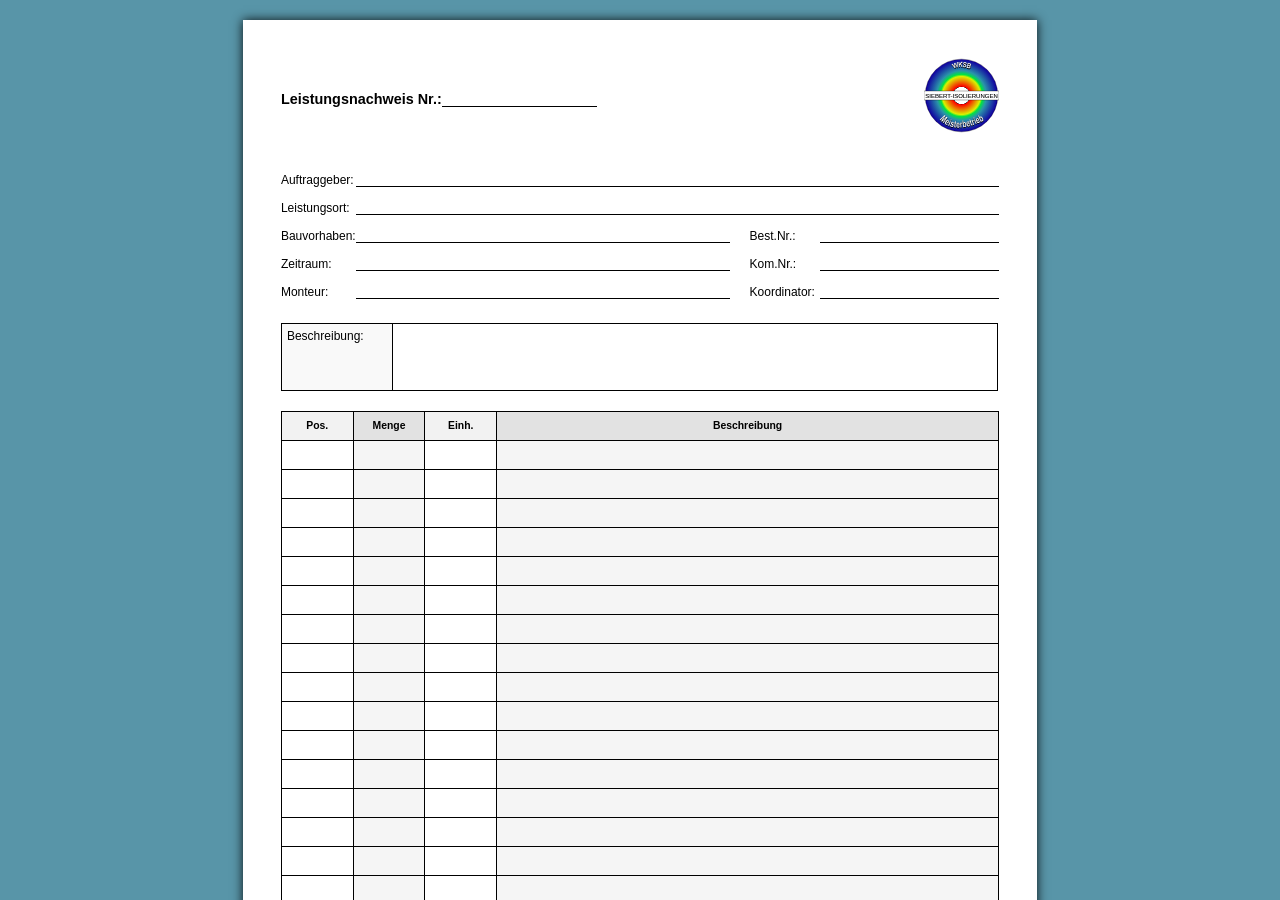
<file: LNZ.html>
<!DOCTYPE html>
<html lang="de">
<head>
    <meta charset="UTF-8">
    <meta name="viewport" content="width=device-width, initial-scale=1.0">
    <title>Leistungsnachweis Zeit</title>
    <link rel="stylesheet" href="style.css">
	
	<!-- Anfang Verknüpfung zum Web App Manifest -->
    <link rel="manifest" href="manifest.json">
    <!-- Optimierung für iOS (Safari) -->
    <meta name="mobile-web-app-capable" content="yes">
    <meta name="apple-mobile-web-app-status-bar-style" content="black">
    <link rel="apple-touch-icon" href="icon-192.png">
	<!-- Ende Verknüpfung zum Web App Manifest -->

<!-- Theme Color für die Browser-Leiste -->
<meta name="theme-color" content="#5895a8">

</head>
<body>
<div class="scrollzoom">    
    <div class="container">
        
        <header>
            <h1>
			<table class="form-layout-table">   
			<tr>
                    <td class="label-cell"><label for="lnz">Leistungsnachweis Nr.:</label></td>
                    <td class="input-cell" colspan="3"><input type="text" id="lnz"></td>
            </tr>	
			</table>
		    </h1>
		
				
            <div class="logo-placeholder">
                <a href="index.html">
                <img src="Logo.svg" alt="Firmenlogo" class="logo">
                </a>
            </div>
        </header>

        <!-- FORMULAR-SEKTION ALS TABELLE -->
        <section class="form-section">
            <table class="form-layout-table">
                <tr>
                    <td class="label-cell"><label for="auftraggeber">Auftraggeber:</label></td>
                    <td class="input-cell" colspan="3"><input class="schrift-schrumpfen" list="list_auftraggeber" type="text" id="auftraggeber"></td>
                </tr>
                <tr>
                    <td class="label-cell"><label for="leistungsort">Leistungsort:</label></td>
                    <td class="input-cell" colspan="3"><input class="schrift-schrumpfen" type="text" id="leistungsort"></td>
                </tr>
                <tr>
                    <td class="label-cell"><label for="bauvorhaben">Bauvorhaben:</label></td>
                    <td class="input-cell"><input class="schrift-schrumpfen" type="text" id="bauvorhaben"></td>
                    <td class="label-cell inline-label-cell"><input class="wechsel-label" id="bnrlabel" value="Best.Nr.:"></input></td>
                    <td class="input-cell" style="width: 25%;"><input class="schrift-schrumpfen" type="text" id="bestellnr"></td>
                </tr>
                <tr>
                    <td class="label-cell"><label for="zeitraum">Zeitraum:</label></td>
                    <td class="input-cell"><input class="schrift-schrumpfen" type="text" id="zeitraum"></td>
                    <td class="label-cell inline-label-cell"><input class="wechsel-label" id="komnrlabel" value="Kom.Nr.:"></input></td>
                    <td class="input-cell" style="width: 25%;"><input class="schrift-schrumpfen" type="text" id="kommissionsnr"></td>
                </tr>
                <tr>
                    <td class="label-cell"><label for="monteur">Monteur:</label></td>
                    <td class="input-cell"><input class="schrift-schrumpfen" list="list_monteur" type="text" id="monteur"></td>
                    <td class="label-cell inline-label-cell"><input class="wechsel-label" id="koordinatorlabel" value="Koordinator:"></input></td>
                    <td class="input-cell" style="width: 25%;"><input class="schrift-schrumpfen" type="text" id="koordinator"></td>
                </tr>
            </table>
        </section>
		        <section class="notes-section">
            <div class="notes-label">Beschreibung:</div>
            <textarea id="beschreibung" rows="4" ></textarea>
        </section>

        <!-- DATEN-TABELLE -->
        <section class="table-section">
            <table>
                <colgroup>
                    <col style="width: 10%;">
                    <col style="width: 10%;">
                    <col style="width: 10%;">
                    <col style="width: 70%;">         
                </colgroup>
				<!-- Kopfzeile -->
                <thead>
                    <tr>
                        <th rowspan="2"><input id="frei" Value="Pos."></input></th>
                        <th rowspan="2">Menge</th>
                        <th rowspan="2">Einh.</th>
                        <th rowspan="2">Beschreibung</th>
                    </tr>
                </thead>
                <tbody>
                    <!-- Tabellenzeilen -->
                    <tr>
                        <td><input id="a1" class="input-haupttabelle" inputmode="decimal"></input></td>
						<td><input id="a2" class="input-haupttabelle" inputmode="decimal"></input></td> 
						<td><input id="a3" class="input-haupttabelle" list="list_einheit"></input></td>
						<td><input id="a4" class="input-haupttabelle" list="list_beschreibung"></input></td>

                    </tr>
					<tr>                    
                        <td><input id="b1"  class="input-haupttabelle" inputmode="decimal"></input></td>
						<td><input id="b2"  class="input-haupttabelle" inputmode="decimal"></input></td> 
						<td><input id="b3"  class="input-haupttabelle" list="list_einheit"></input></td>
						<td><input id="b4"  class="input-haupttabelle" list="list_beschreibung"></input></td>
                    </tr>
					<tr>                    
                        <td><input id="c1"  class="input-haupttabelle" inputmode="decimal"></input></td>
						<td><input id="c2"  class="input-haupttabelle" inputmode="decimal"></input></td> 
						<td><input id="c3"  class="input-haupttabelle" list="list_einheit"></input></td>
						<td><input id="c4"  class="input-haupttabelle" list="list_beschreibung"></input></td>
                    </tr>
					<tr>                    
                        <td><input id="d1"  class="input-haupttabelle" inputmode="decimal"></input></td>
						<td><input id="d2"  class="input-haupttabelle" inputmode="decimal"></input></td> 
						<td><input id="d3"  class="input-haupttabelle" list="list_einheit"></input></td>
						<td><input id="d4"  class="input-haupttabelle" list="list_beschreibung"></input></td>
                    </tr>
					<tr>                    
                        <td><input id="e1"  class="input-haupttabelle" inputmode="decimal"></input></td>
						<td><input id="e2"  class="input-haupttabelle" inputmode="decimal"></input></td> 
						<td><input id="e3"  class="input-haupttabelle" list="list_einheit"></input></td>
						<td><input id="e4"  class="input-haupttabelle" list="list_beschreibung"></input></td>
                    </tr>
					<tr>                    
                        <td><input id="f1"  class="input-haupttabelle" inputmode="decimal"></input></td>
						<td><input id="f2"  class="input-haupttabelle" inputmode="decimal"></input></td> 
						<td><input id="f3"  class="input-haupttabelle" list="list_einheit"></input></td>
						<td><input id="f4"  class="input-haupttabelle" list="list_beschreibung"></input></td>
                    </tr>
					<tr>                    
                        <td><input id="g1"  class="input-haupttabelle" inputmode="decimal"></input></td>
						<td><input id="g2"  class="input-haupttabelle" inputmode="decimal"></input></td> 
						<td><input id="g3"  class="input-haupttabelle" list="list_einheit"></input></td>
						<td><input id="g4"  class="input-haupttabelle" list="list_beschreibung"></input></td>
                    </tr>
					<tr>                    
                        <td><input id="h1"  class="input-haupttabelle" inputmode="decimal"></input></td>
						<td><input id="h2"  class="input-haupttabelle" inputmode="decimal"></input></td> 
						<td><input id="h3"  class="input-haupttabelle" list="list_einheit"></input></td>
						<td><input id="h4"  class="input-haupttabelle" list="list_beschreibung"></input></td>
                    </tr>
					<tr>                    
                        <td><input id="i1"  class="input-haupttabelle" inputmode="decimal"></input></td>
						<td><input id="i2"  class="input-haupttabelle" inputmode="decimal"></input></td> 
						<td><input id="i3"  class="input-haupttabelle" list="list_einheit"></input></td>
						<td><input id="i4"  class="input-haupttabelle" list="list_beschreibung"></input></td>
                    </tr>
					<tr>                    
                        <td><input id="j1"  class="input-haupttabelle" inputmode="decimal"></input></td>
						<td><input id="j2"  class="input-haupttabelle" inputmode="decimal"></input></td> 
						<td><input id="j3"  class="input-haupttabelle" list="list_einheit"></input></td>
						<td><input id="j4"  class="input-haupttabelle" list="list_beschreibung"></input></td>
                    </tr>
					<tr>                    
                        <td><input id="k1"  class="input-haupttabelle" inputmode="decimal"></input></td>
						<td><input id="k2"  class="input-haupttabelle" inputmode="decimal"></input></td> 
						<td><input id="k3"  class="input-haupttabelle" list="list_einheit"></input></td>
						<td><input id="k4"  class="input-haupttabelle" list="list_beschreibung"></input></td>
                    </tr>
					<tr>                    
                        <td><input id="l1"  class="input-haupttabelle" inputmode="decimal"></input></td>
						<td><input id="l2"  class="input-haupttabelle" inputmode="decimal"></input></td> 
						<td><input id="l3"  class="input-haupttabelle" list="list_einheit"></input></td>
						<td><input id="l4"  class="input-haupttabelle" list="list_beschreibung"></input></td>
                    </tr>
					<tr>                    
                        <td><input id="m1"  class="input-haupttabelle" inputmode="decimal"></input></td>
						<td><input id="m2"  class="input-haupttabelle" inputmode="decimal"></input></td> 
						<td><input id="m3"  class="input-haupttabelle" list="list_einheit"></input></td>
						<td><input id="m4"  class="input-haupttabelle" list="list_beschreibung"></input></td>
                    </tr>
					<tr>                    
                        <td><input id="n1"  class="input-haupttabelle" inputmode="decimal"></input></td>
						<td><input id="n2"  class="input-haupttabelle" inputmode="decimal"></input></td> 
						<td><input id="n3"  class="input-haupttabelle" list="list_einheit"></input></td>
						<td><input id="n4"  class="input-haupttabelle" list="list_beschreibung"></input></td>
                    </tr>
					<tr>                    
                        <td><input id="o1"  class="input-haupttabelle" inputmode="decimal"></input></td>
						<td><input id="o2"  class="input-haupttabelle" inputmode="decimal"></input></td> 
						<td><input id="o3"  class="input-haupttabelle" list="list_einheit"></input></td>
						<td><input id="o4"  class="input-haupttabelle" list="list_beschreibung"></input></td>
                    </tr>
					<tr>                    
                        <td><input id="p1"  class="input-haupttabelle" inputmode="decimal"></input></td>
						<td><input id="p2"  class="input-haupttabelle" inputmode="decimal"></input></td> 
						<td><input id="p3"  class="input-haupttabelle" list="list_einheit"></input></td>
						<td><input id="p4"  class="input-haupttabelle" list="list_beschreibung"></input></td>
                    </tr>
					<tr>                    
                        <td><input id="q1"  class="input-haupttabelle" inputmode="decimal"></input></td>
						<td><input id="q2"  class="input-haupttabelle" inputmode="decimal"></input></td> 
						<td><input id="q3"  class="input-haupttabelle" list="list_einheit"></input></td>
						<td><input id="q4"  class="input-haupttabelle" list="list_beschreibung"></input></td>

                    </tr>
                </tbody>
    </table>
</section>
            </table>
        </section>

        <!-- ANMERKUNGEN -->
        <section class="notes-section">
            <div class="notes-label">Anmerkungen:</div>
            <textarea id="anmerkungen" rows="3"></textarea>
        </section>

        <!-- FOOTER-SEKTION ALS TABELLE -->
        <section class="footer-section">
            <table class="form-layout-table">
                <tr>
                    <td class="label-cell"><label for="ort-datum">Ort/Datum:</label></td>
                    <td class="input-cell"><input type="text" id="ort-datum"></td>
                    <td class="label-cell inline-label-cell"><label for="datum-rechts">Datum:</label></td>
                    <td class="input-cell" style="width: 25%;"><input type="text" id="datum-rechts" readonly></td>
                </tr>
                <tr>
                    <td class="label-cell"><label for="auftragnehmer">Auftragnehmer:</label></td>
                    <td class="input-cell"><input type="text" id="auftragnehmer" readonly></td>
                    <td class="label-cell inline-label-cell"><label for="auftraggeber-unten">Auftraggeber:</label></td>
                    <td class="input-cell" style="width: 25%;"><input type="text" id="auftraggeber-unten" readonly></td>
                </tr>
            </table>
        </section>
		
		<!-- Knöpfe unten -->
<section class="action-section no-print">
    
    <!-- Speichern Button -->
    <button onclick="saveAsLNZ()" class="btn-save">
        💾 Speichern
    </button>

    <!-- Laden Button -->
    <button onclick="document.getElementById('fileInput').click()" class="btn-load">
        📂 Laden
    </button>
	
	<!-- Export Button -->
	<button onclick="window.print()" class="btn-export">
	🖨️ Export
	</button>
	
    <!-- Verstecktes Feld für die Dateiwahl -->
    <input type="file" id="fileInput" style="display:none" accept=".lnz" onchange="handleFileSelect(event)">

    <!-- Reset Button -->
    <button onclick="clearAllFields()" class="btn-clear">
        🗑️ Neu
    </button>
</section>

        <!-- Info intern -->
        <section class="notes-section no-print">
            <div class="notes-label">Info intern:</div>
            <textarea id="infointern" rows="20"></textarea>
        </section>

    </div>
</div>

	
<script language="JavaScript">

const pageNamespace = "leistungsnachweis_zeit";  // Zuweisung für den Lokal Storage für jede Seite änderm.

// 2. Zentrale Speicher-Funktion mit Namespace
function saveToPageStorage(key, value) {
    localStorage.setItem(pageNamespace + "_" + key, value);
}

// Funktion zum Einfügen des aktuellen Datums im Format TT.MM.JJJJ
window.addEventListener('load', () => {
    const inputFeld = document.getElementById('ort-datum');
    
    // Wir warten 200ms, damit der LocalStorage (loadFormData) sicher fertig ist
    setTimeout(() => {
        const gespeicherterWert = localStorage.getItem('ort-datum');

        // Nur wenn im LocalStorage NICHTS steht oder das Feld leer ist
        if (!gespeicherterWert || inputFeld.value.trim() === "") {
            const jetzt = new Date();
            
            // Führende Nullen erzwingen (06.03.2026)
            const tag = String(jetzt.getDate()).padStart(2, '0');
            const monat = String(jetzt.getMonth() + 1).padStart(2, '0');
            const jahr = jetzt.getFullYear();
            
            const datumFormatiert = `${tag}.${monat}.${jahr}`;
            
            // Wert setzen
            inputFeld.value = `Regensburg / ${datumFormatiert}`;
            
            // Sofort im LocalStorage speichern
            localStorage.setItem('ort-datum', inputFeld.value);
            console.log("Standard-Datum gesetzt: " + inputFeld.value);
        }
    }, 200); 
});


// Funktion zum Laden aus localStorage
function loadFormData() {
    const inputs = document.querySelectorAll('input, textarea');
    inputs.forEach(input => {
        if (input.type === "file") return;

const savedValue = localStorage.getItem(pageNamespace + "_" + (input.id || input.name));


        if (savedValue !== null && !input.readOnly) {
            input.value = savedValue;
        }
    });
}




// Beim Laden der Seite ausführen
window.addEventListener('load', loadFormData);

// Funktion zum Speichern localStorage
document.addEventListener('input', (event) => {
    const target = event.target;
    if (target.id || target.name) {
   
        saveToPageStorage((target.id || target.name), target.value);
    }
});


// Funktion zum Leeren NUR der felder dieses Namespaces im Lokal Storage
function clearAllFields() {
    if (confirm("Möchten Sie wirklich alle Eingaben dieses Formulars löschen?")) {
        
        // 1. Nur Einträge dieses Namespaces aus dem LocalStorage entfernen
        Object.keys(localStorage).forEach(key => {
            if (key.startsWith(pageNamespace + "_")) {
                localStorage.removeItem(key);
            }
        });

        // 2. Alle relevanten Eingabefelder im Dokument finden
        const inputs = document.querySelectorAll('input, textarea');

        inputs.forEach(field => {
            // Schreibgeschützte Felder oder Datei-Upload überspringen
            if (field.readOnly || field.type === "file") return;

            // Feld im Browser leeren
            field.value = "";
        });

        //  Standard-Datum wieder setzen, falls gewünscht
        const dateField = document.getElementById('ort-datum');
        if (dateField) {
            const jetzt = new Date();
            const tag = String(jetzt.getDate()).padStart(2, '0');
            const monat = String(jetzt.getMonth() + 1).padStart(2, '0');
            const jahr = jetzt.getFullYear();
            
            const standardWert = `Regensburg / ${tag}.${monat}.${jahr}`;
            dateField.value = standardWert;
            saveToPageStorage('ort-datum', standardWert);
                }

        // Standard-Wert für das Feld "frei" setzen
        const freiField = document.getElementById('frei');
        if (freiField) {
            const standardFrei = "Pos.";
            freiField.value = standardFrei;
            saveToPageStorage('frei', standardFrei); // Speichert es ebenfalls im Storage, falls nötig
        }
						        // Standard-Wert für das Feld "Best.Nr.:" setzen
        const bnrField = document.getElementById('bnrlabel');
        if (bnrField) {
            const standardBnr = "Best.Nr.:";
            bnrField.value = standardBnr;
            saveToPageStorage('bnrlabel', standardBnr); 
        }
        
				        // Standard-Wert für das Feld "Kom.Nr.:" setzen
        const komField = document.getElementById('komnrlabel');
        if (komField) {
            const standardKom = "Kom.Nr.:";
            komField.value = standardKom;
            saveToPageStorage('komnrlabel', standardKom); 
        }
        
				        // Standard-Wert für das Feld "Koordinator:" setzen
        const kooField = document.getElementById('koordinatorlabel');
        if (kooField) {
            const standardKoo = "Koordinator:";
            kooField.value = standardKoo;
            saveToPageStorage('koordinatorlabel', standardKoo); 
        }
    }
}


// 1. HILFSFUNKTION: Generiert den Dateinamen aus Feldern + Datum
function getGeneratedFileName() {
    const bau = document.getElementById('bauvorhaben').value.trim() || "Projekt";
    const ort = document.getElementById('leistungsort').value.trim() || "Ort";
    const jetzt = new Date();
    const datum = String(jetzt.getDate()).padStart(2, '0') + "-" + 
                  String(jetzt.getMonth() + 1).padStart(2, '0') + "-" + 
                  jetzt.getFullYear();
    
    return `LNZ-${bau}_${ort}_${datum}.lnz`.replace(/[/\\?%*:|"<>\s,]/g, '_');
}

async function saveAsLNZ() {
    let csvRows = [];
    const allInputs = document.querySelectorAll('input, textarea');

    allInputs.forEach(input => {
        // Ignoriere Felder ohne ID oder den File-Upload
        if (!input.id || input.id === "fileInput") return;
        
        // Direkter Zugriff auf den Wert (Numpad-Logik entfernt)
        let val = input.value;

        // CSV-Safe Formatierung
        let escaped = '"' + String(val).replace(/"/g, '""') + '"';
        csvRows.push(`${input.id};${escaped}`);
    });

    const csvContent = csvRows.join("\r\n");
    const fileName = getGeneratedFileName();

    // 1. Versuch: Moderner "Speichern unter"-Dialog
    if ('showSaveFilePicker' in window) {
        try {
            const handle = await window.showSaveFilePicker({
                suggestedName: fileName,
                types: [{
                    description: 'LNZ Datei',
                    accept: { 'application/octet-stream': ['.lnz'] }
                }],
            });
            const writable = await handle.createWritable();
            await writable.write(csvContent);
            await writable.close();
            return; 
        } catch (err) {
            console.log("Speichern abgebrochen oder Fehler:", err);
            if (err.name === 'AbortError') return;
        }
    }

    // 2. Fallback: Mobilgeräte & Safari
    const blob = new Blob([csvContent], { type: 'application/octet-stream' });
    const link = document.createElement("a");
    link.href = URL.createObjectURL(blob);
    link.download = fileName;
    link.click();
    URL.revokeObjectURL(link.href);
}

// 3. LADEN: Verarbeitet die Datei
function handleFileSelect(event) {
  const file = event.target.files[0];
  if (!file) return;

  const reader = new FileReader();
  reader.onload = function(e) {
    const content = e.target.result;
    
    // Regulärer Ausdruck, um CSV-Zeilen korrekt zu trennen, 
    // auch wenn Zeilenumbrüche innerhalb von Anführungszeichen vorkommen.
    const re = /([^;]+);"(.*?)"(?:\r?\n|$)/gs;
    let match;

    while ((match = re.exec(content)) !== null) {
      const id = match[1].trim();
      // Ersetzt doppelte Anführungszeichen wieder durch einfache
      const value = match[2].replace(/""/g, '"');

      const field = document.getElementById(id);
      if (field) {
        field.value = value;
        saveToPageStorage(id, value);
      }
    }

    event.target.value = "";
  };
  reader.readAsText(file);
}

// Script für den Drucknamen
let originalTitle = document.title;

// Wird direkt VOR dem Öffnen des Druckfensters ausgeführt
window.addEventListener('beforeprint', () => {
    const lnzInput = document.getElementById('lnz');
    const lnzValue = lnzInput ? lnzInput.value : '';
    
    originalTitle = document.title; // Aktuellen Titel merken
    document.title = "Leistungsnachweis Nr-" + lnzValue;
});

// Wird direkt NACH dem Schließen (Drucken oder Abbrechen) ausgeführt
window.addEventListener('afterprint', () => {
    document.title = originalTitle; // Titel wieder zurücksetzen
});

// Erweiterte Navigation für die Tabelle (Pfeiltasten, Enter, Esc)
document.addEventListener('keydown', function(e) {
    const active = document.activeElement;
    if (!active || !active.classList.contains('input-haupttabelle')) return;

    // Aktuelle Position bestimmen (z. B. "a" und "1" aus "a1")
    const id = active.id;
    let rowChar = id.charAt(0);
    let colNum = parseInt(id.slice(1));

    let nextRowChar = rowChar;
    let nextColNum = colNum;

    // 1. ESC-Taste: Eingabe abbrechen / Feld verlassen
    if (e.key === 'Escape') {
        active.blur(); 
        return;
    }

    // 2. Tasten-Logik
    switch (e.key) {
        case 'ArrowUp':
            nextRowChar = String.fromCharCode(rowChar.charCodeAt(0) - 1);
            break;
        case 'ArrowDown':
        case 'Enter':
            e.preventDefault();
            nextRowChar = String.fromCharCode(rowChar.charCodeAt(0) + 1);
            break;
        case 'ArrowLeft':
            if (active.selectionStart === 0) {
                if (colNum > 1) {
                    nextColNum = colNum - 1;
                } else {
                    // Von Spalte 1 (z.B. b1) zurück in die vorherige Zeile Ende (a4)
                    nextRowChar = String.fromCharCode(rowChar.charCodeAt(0) - 1);
                    nextColNum = 4;
                }
            } else return;
            break;
        case 'ArrowRight':
            if (active.selectionEnd === active.value.length) {
                if (colNum < 4) {
                    nextColNum = colNum + 1;
                } else {
                    // Von Spalte 4 (z.B. a4) in die nächste Zeile Anfang (b1)
                    nextRowChar = String.fromCharCode(rowChar.charCodeAt(0) + 1);
                    nextColNum = 1;
                }
            } else return;
            break;
        default:
            return;
    }

    // Zielfeld suchen und Fokus setzen
    const nextId = nextRowChar + nextColNum;
    const nextField = document.getElementById(nextId);

    if (nextField) {
        e.preventDefault(); // Verhindert Cursor-Sprünge beim Zellenwechsel
        nextField.focus();
    }
});

// Hilfsfunktion zur exakten Breitenmessung (Span-Methode)
function getTextWidth(text, font) {
    const canvas = getTextWidth.canvas || (getTextWidth.canvas = document.createElement("canvas"));
    const context = canvas.getContext("2d");
    context.font = font;
    return context.measureText(text).width;
}

function adjustFontSize(el) {
    if (!el || !el.value) {
        // Wenn leer: Zurück auf Standard
        el.style.fontSize = (el.dataset.originalSize || "12") + "px";
        return;
    }

    // 1. Originalgröße einmalig merken
    if (!el.dataset.originalSize) {
        el.dataset.originalSize = parseFloat(window.getComputedStyle(el).fontSize) || 12;
    }

    let startSize = parseFloat(el.dataset.originalSize);
    let currentSize = startSize;
    
    // 2. Verfügbare Breite im Input (minus Padding)
    const style = window.getComputedStyle(el);
    const padding = parseFloat(style.paddingLeft) + parseFloat(style.paddingRight);
    const availableWidth = el.clientWidth - padding - 5; // 5px Sicherheit

    if (availableWidth <= 0) return; // Verhindert Fehler beim Laden

    // 3. Schrift schrittweise verkleinern, bis der Text passt
    const fontFamily = style.fontFamily;
    const fontWeight = style.fontWeight;

    while (currentSize > 8) {
        const textWidth = getTextWidth(el.value, `${fontWeight} ${currentSize}px ${fontFamily}`);
        if (textWidth <= availableWidth) break;
        currentSize -= 0.5;
    }

    el.style.fontSize = currentSize + "px";
}

// Initialisierung
function initApp() {
    const inputs = document.querySelectorAll('.schrift-schrumpfen');
    inputs.forEach(el => {
        // Listener für jede Änderung
        el.addEventListener('input', () => adjustFontSize(el));
        // Einmal prüfen (für geladene Daten)
        setTimeout(() => adjustFontSize(el), 100);
    });
}

// Starten wenn alles bereit ist
if (document.readyState === 'loading') {
    window.addEventListener('load', initApp);
} else {
    initApp();
}

// Funktion zur Formatierung auf 2 Dezimalstellen (0,00)
function formatToTwoDecimals(event) {
    let target = event.target; // Hier wird das Feld definiert
    let value = target.value;
    if (value === "") return;

    // Ersetzt Komma durch Punkt, damit parseFloat() immer funktioniert
    // (Egal ob in der CSV "12,50" oder "12.50" steht)
    value = value.replace(',', '.');

    let floatValue = parseFloat(value);
    if (!isNaN(floatValue)) {
        // Formatiert konsistent auf deutsches Format (0,00)
        target.value = floatValue.toLocaleString('de-DE', {
            minimumFractionDigits: 2,
            maximumFractionDigits: 2
        });
        saveToPageStorage(target.id, target.value);
    }
}

// Event-Listener nur an Spalte 2 (Menge) binden
document.addEventListener('focusout', (event) => {
  const id = event.target.id;
  // Prüft, ob die ID auf '2' endet (Menge) und das Feld zur Haupttabelle gehört
  if (id && id.endsWith('2') && event.target.classList.contains('input-haupttabelle')) {
    formatToTwoDecimals(event);
  }
});




// 4. PWA DATEI-HANDLER & Service Worker immer unten im Script
if ('launchQueue' in window) {
    window.launchQueue.setConsumer(async (launchParams) => {
        if (launchParams.files.length > 0) {
            const file = await launchParams.files[0].getFile();
            const mockEvent = { target: { files: [file] } };
            handleFileSelect(mockEvent);
        }
    });
}

// PWA Teilen für Android
const bwChannel = new BroadcastChannel('sw_status');

bwChannel.onmessage = (event) => {
    if (event.data.type === 'SHARE_FILE_RECEIVED') {
        const file = event.data.file;
        const fileName = event.data.fileName;

        console.log(`Datei über Teilen-Funktion empfangen: ${fileName}`);

        // Erstellt ein Mock-Event, damit die bestehende handleFileSelect-Funktion genutzt werden kann
        const mockEvent = {
            target: {
                files: [file]
            }
        };

        // Ruft deine Lade-Logik auf (Zeile 465)
        handleFileSelect(mockEvent);
    }
};

</script>

	
</body>

<!-- Dropdown-Listen -->

<datalist id="list_auftraggeber">
<option value="Lohner & Sohn GmbH & Co. KG"><option value="Schmid Sanitär/Heizung GmbH"><option value="Apleona HSG Südost GmbH"><option value="Caverion Deutschland GmbH"><option value="Heizung Sanitär Hoppen"><option value="Prommersberger Sanitär GmbH"><option value="Sanitär Heizung Lüftung Markus Boin">
</datalist>


<datalist id="list_einheit">
<option value="Stk."><option value="m"><option value="m²"><option value="l"><option value="ml"><option value="g"><option value="kg"><option value="Std."><option value="€"><option value="ME">
</datalist>


<datalist id="list_beschreibung">
<option value="aluk. Rohrschale"><option value="PVC"><option value="PVC-Bogen"><option value="WBC-Schweißmittel"><option value="PVC-Endmanschette"><option value="lose Wolle"><option value="Wickeldraht"><option value="Alu-Klebeband"><option value="synth. Kautschuck"><option value="synth. Kautschuck-Schlauch SK"><option value="Montageband"><option value="Blechmantel verzinkt"><option value="Blechbogen verzinkt"><option value="Blechmantel Aluminium"><option value="Blechbogen Aluminium"><option value="Arbeitszeit"><option value="Anfahrt / Fahrzeugkosten"><option value="Kleinmaterial / Befestigung 5,00€/ME">
</datalist>

<datalist id="list_monteur">
<option value="Alex"><option value="Ronny"><option value="Mario"><option value="Denis"><option value="Niko">
</datalist>

</html>
</file>
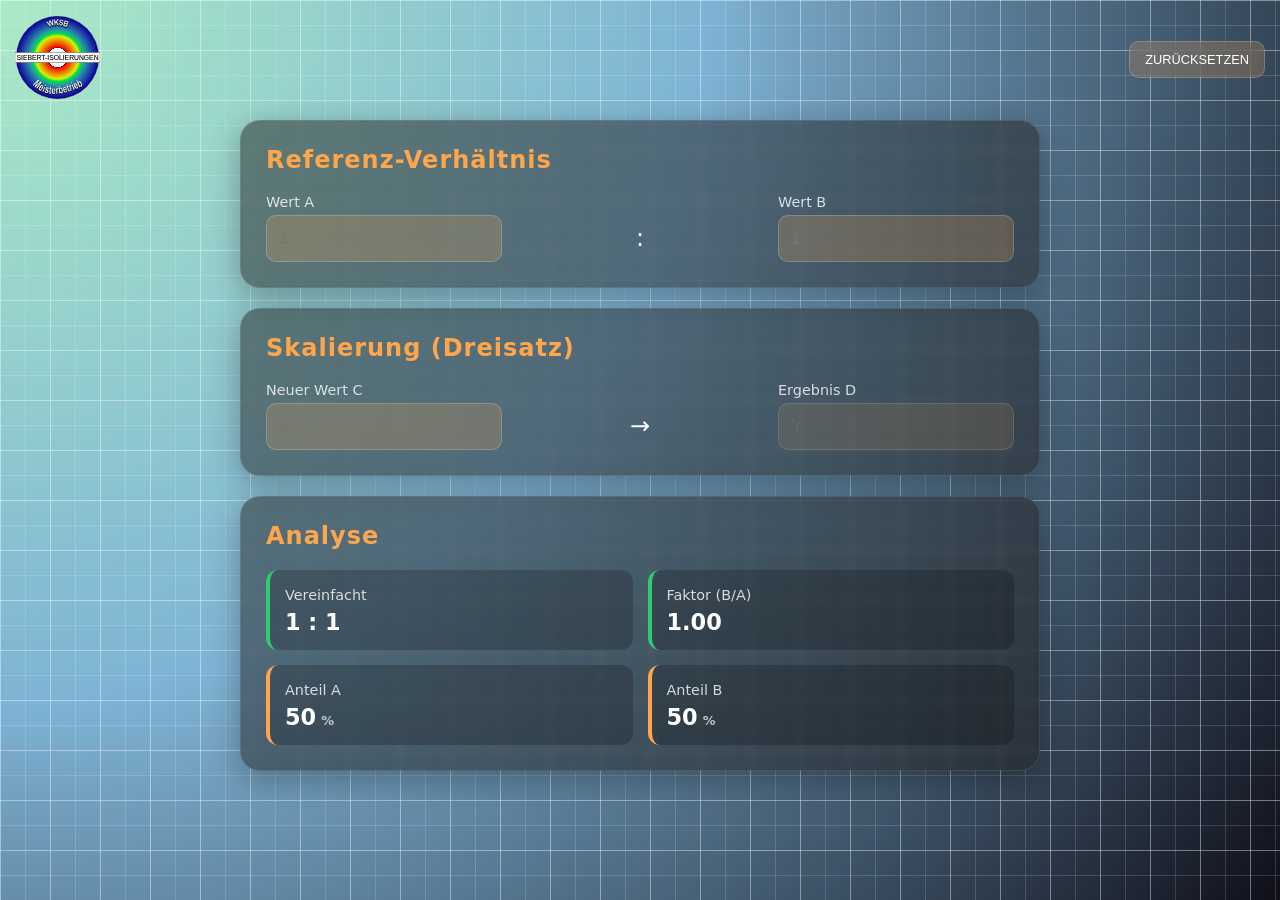
<file: Verhältnis.html>
<!DOCTYPE html>
<html lang="de">
<head>
<meta charset="UTF-8">
<meta name="viewport" content="width=device-width, initial-scale=1.0">
<meta name="theme-color" content="#5895a8">
<title>Verhältnisrechner</title>
<style>
:root {
    --primary-text: #ffffff;
    --accent-color: #2ecc71;
    --glass-bg: rgba(30, 30, 30, 0.5);
    --input-bg: rgba(255, 166, 76, 0.2);
}

body {
    font-family: 'Segoe UI', system-ui, -apple-system, sans-serif;
    margin: 0;
    min-height: 100vh;
    display: flex;
    flex-direction: column;
    align-items: center;
    color: var(--primary-text);
    background: 
        linear-gradient(rgba(255,255,255,0.3) 1px, transparent 1px),
        linear-gradient(90deg, rgba(255,255,255,0.3) 1px, transparent 1px),
        linear-gradient(rgba(255,255,255,0.15) 0.8px, transparent 0.8px),
        linear-gradient(90deg, rgba(255,255,255,0.15) 0.8px, transparent 0.8px),
        linear-gradient(rgba(255,255,255,0.08) 0.5px, transparent 0.5px),
        linear-gradient(90deg, rgba(255,255,255,0.08) 0.5px, transparent 0.5px),
        radial-gradient(circle at left top, rgba(46, 204, 113, 0.4) 0%, rgba(41, 128, 185, 0.6) 45%, rgba(15, 15, 25, 1) 100%);
    background-size: 50px 50px, 50px 50px, 25px 25px, 25px 25px, 5px 5px, 5px 5px, 100% 100%;
    background-attachment: fixed;
}

.logo-container {
position: absolute;
top: 15px;
left: 15px;
width: calc(100% - 30px);
display: flex;
justify-content: space-between;
align-items: center;
}

.logo { height: 85px; width: 85px; }

.screen_toolbox {
    margin-top: 100px;
    width: 95%;
    max-width: 800px;
    padding: 20px;
}

.glass-panel {
    background: var(--glass-bg);
    backdrop-filter: blur(4px);
    border-radius: 20px;
    border: 1px solid rgba(255,255,255,0.1);
    padding: 25px;
    margin-bottom: 20px;
    box-shadow: 0 8px 32px rgba(0,0,0,0.3);
}

h2 { color: #ffa64c; margin-top: 0; font-size: 1.5rem; letter-spacing: 1px; }
h3 { color: #ffd2a6; margin-top: 20px; letter-spacing: 1px; }

.input-grid {
    display: grid;
    grid-template-columns: repeat(auto-fit, minmax(120px, 1fr));
    gap: 20px;
    align-items: flex-end;
}

.input-group { display: flex; flex-direction: column; }

label { font-size: 0.9rem; margin-bottom: 5px; opacity: 0.8; }

input {
    background: var(--input-bg);
    border: 1px solid rgba(255,255,255,0.2);
    border-radius: 10px;
    padding: 12px;
    color: white;
    font-size: 1.1rem;
    outline: none;
    transition: all 0.3s;
}

input:focus { border-color: var(--accent-color); background: rgba(255, 166, 76, 0.4); }

.results-grid {
    display: grid;
    grid-template-columns: 1fr 1fr;
    gap: 15px;
    margin-top: 10px;
}

.result-card {
    background: rgba(0,0,0,0.2);
    padding: 15px;
    border-radius: 12px;
    border-left: 4px solid var(--accent-color);
}

.val { display: block; font-size: 1.4rem; font-weight: bold; margin-top: 5px; }
.unit { font-size: 0.8rem; opacity: 0.7; margin-left: 5px; }

.btn-reset {
    background: var(--input-bg);
    backdrop-filter: blur(10px);
    color: white;
    border: 1px solid rgba(255,255,255,0.2);
    border-radius: 10px;
    padding: 10px 15px;
    cursor: pointer;
    font-size: 0.8rem;
    text-transform: uppercase;
}

.separator {
    font-size: 1.5rem;
    text-align: center;
    padding-bottom: 10px;
}
</style>
</head>
<body>

<div class="logo-container">
    <a href="index.html"><img src="Logo.svg" alt="Logo" class="logo"></a>
    <button onclick="resetValues()" class="btn-reset">Zurücksetzen</button>
</div>

<div class="screen_toolbox">
    <!-- Verhältnis Basis -->
    <div class="glass-panel">
        <h2>Referenz-Verhältnis</h2>
        <div class="input-grid">
            <div class="input-group">
                <label>Wert A</label>
                <input type="number" id="base_a" placeholder="1" oninput="calculate()">
            </div>
            <div class="separator">:</div>
            <div class="input-group">
                <label>Wert B</label>
                <input type="number" id="base_b" placeholder="1" oninput="calculate()">
            </div>
        </div>
    </div>

    <!-- Skalierung -->
    <div class="glass-panel">
        <h2>Skalierung (Dreisatz)</h2>
        <div class="input-grid">
            <div class="input-group">
                <label>Neuer Wert C</label>
                <input type="number" id="target_c" placeholder="X" oninput="calculate()">
            </div>
            <div class="separator">→</div>
            <div class="input-group">
                <label>Ergebnis D</label>
                <input type="number" id="target_d" placeholder="Y" readonly style="opacity: 0.6;">
            </div>
        </div>
    </div>

    <!-- Ergebnisse -->
    <div class="glass-panel">
        <h2>Analyse</h2>
        <div class="results-grid">
            <div class="result-card">
                <label>Vereinfacht</label>
                <span class="val" id="res_simple">1 : 1</span>
            </div>
            <div class="result-card">
                <label>Faktor (B/A)</label>
                <span class="val" id="res_factor">1.00</span>
            </div>
            <div class="result-card" style="border-left-color: #ffa64c;">
                <label>Anteil A</label>
                <span class="val" id="res_perc_a">50<span class="unit">%</span></span>
            </div>
            <div class="result-card" style="border-left-color: #ffa64c;">
                <label>Anteil B</label>
                <span class="val" id="res_perc_b">50<span class="unit">%</span></span>
            </div>
        </div>
    </div>
</div>

<script>
// Eindeutiger Name für den Speicher dieses Rechners
const pageNamespace = "verhaeltnisrechner";

// 1. Funktion zum Speichern der Werte
function saveToPageStorage() {
    const data = {
        base_a: document.getElementById('base_a').value,
        base_b: document.getElementById('base_b').value,
        target_c: document.getElementById('target_c').value
    };
    localStorage.setItem(pageNamespace, JSON.stringify(data));
}

// 2. Funktion zum Laden der Werte beim Start
function loadFromPageStorage() {
    const saved = localStorage.getItem(pageNamespace);
    if (saved) {
        const data = JSON.parse(saved);
        document.getElementById('base_a').value = data.base_a || '';
        document.getElementById('base_b').value = data.base_b || '';
        document.getElementById('target_c').value = data.target_c || '';
        calculate(); // Berechnet die Ergebnisse sofort nach dem Laden
    }
}

function gcd(a, b) {
    return b ? gcd(b, a % b) : a;
}

function calculate() {
    const a = parseFloat(document.getElementById('base_a').value) || 0;
    const b = parseFloat(document.getElementById('base_b').value) || 0;
    const c = parseFloat(document.getElementById('target_c').value) || 0;

    // Dreisatz: D = (B * C) / A
    if (a !== 0) {
        const d = (b * c) / a;
        document.getElementById('target_d').value = d.toFixed(2);
        
        // Faktor
        document.getElementById('res_factor').innerText = (b / a).toFixed(3);

        // Anteile
        const total = a + b;
        document.getElementById('res_perc_a').innerHTML = ((a / total) * 100).toFixed(1) + '<span class="unit">%</span>';
        document.getElementById('res_perc_b').innerHTML = ((b / total) * 100).toFixed(1) + '<span class="unit">%</span>';

        // Vereinfachen
        const common = gcd(Math.round(a * 100), Math.round(b * 100));
        const simpleA = Math.round(a * 100) / common;
        const simpleB = Math.round(b * 100) / common;
        document.getElementById('res_simple').innerText = `${simpleA} : ${simpleB}`;
    }
    
    // Nach jeder Änderung speichern
    saveToPageStorage();
}

// 3. Modifizierte Reset-Funktion
function resetValues() {
    // Speicher löschen
    localStorage.removeItem(pageNamespace);
    
    // Felder leeren
    ['base_a', 'base_b', 'target_c', 'target_d'].forEach(id => {
        document.getElementById(id).value = '';
    });
    
    // Standardanzeige wiederherstellen
    document.getElementById('res_simple').innerText = '1 : 1';
    document.getElementById('res_factor').innerText = '1.00';
    document.getElementById('res_perc_a').innerHTML = '50<span class="unit">%</span>';
    document.getElementById('res_perc_b').innerHTML = '50<span class="unit">%</span>';
}

// 4. Automatisches Laden beim Öffnen der Seite
window.onload = loadFromPageStorage;
</script>

</body>
</html>
</file>
<file: style.css>
/* --- 1. GRUNDLAYOUT & SMARTPHONE-FIX --- */
html, body {
    margin: 0;
    padding: 0;
    width: 100%;
    height: 100%;
    /* Verhindert, dass das Numpad oder die Seite seitlich verschoben werden kann */
    overflow: hidden; 
    background-color: #5895a8;
    font-family: Arial, sans-serif;
}

/* --- 2. DER SCROLL- & ZOOM-BEREICH (A4 OPTIK) --- */
.scrollzoom {
    width: 100vw;
    height: 100vh;
    /* Ermöglicht Scrollen und Zoomen innerhalb des Divs */
    overflow: auto; 
    -webkit-overflow-scrolling: touch;
    display: flex;
    flex-direction: column;
    align-items: center; 
    /* Erlaubt Standard-Gesten wie Pinch-to-Zoom */
    touch-action: auto; 
    box-sizing: border-box;
}

.container {
    /* Original A4 Breite aus PDF */
    width: 210mm; 
    background-color: #fff;
    margin: 20px auto;
    padding: 10mm;
    box-shadow: 0 0 10px rgba(0,0,0,0.9);
    box-sizing: border-box;
    /* PLATZHALTER: Verhindert, dass Inhalt hinter dem Numpad verschwindet */
    padding-bottom: 25px;
}

/* --- 3. HEADER & LOGO (ORIGINAL PDF 0.1.1) --- */
header {
    display: flex;
    justify-content: space-between;
    align-items: center;
    margin-bottom: 30px;
}

h1 {
    font-size: 1.2em;
    margin: 0;
}



.logo {
    width: 75px;
    height: auto;
    display: block;
    min-width: 65px;
}

/* --- 4. FORMULAR LAYOUT (ORIGINAL PDF 0.1.1 / 0.1.2) --- */
.form-layout-table {
    width: 100%;
    border-collapse: collapse;
    margin-bottom: 0px;
}

.form-layout-table td {
    border: none !important;
    padding: 4px 0;
    vertical-align: bottom;
}

.label-cell {
    white-space: nowrap;
    font-size: 0.75em;
    padding-right: 8px;
    width: 1%;
	border:none;
}

.input-cell input {
    width: 100%;
    border: none;
    border-bottom: 1px solid #000;
    padding: 0 0 2px 5px;
    font-size: 12px; 
    background: transparent;
    outline: none;
    box-sizing: border-box;
}

.inline-label-cell {
    padding-left: 20px !important;
}

.wechsel-label{
  border: none;               /* Entfernt den Rahmen */
  background: transparent;    /* Entfernt den weißen Hintergrund */
  outline: none;              /* Verhindert den blauen Ring beim Anklicken */
  padding: 0;                 /* Entfernt Innenabstände */
  font-family: inherit;       /* Übernimmt die Schriftart vom Elternelement */
  font-size: inherit;         /* Übernimmt die Schriftgröße */
  color: inherit;             /* Übernimmt die Textfarbe */  
  border:none;
  width: 70px;
}

.geteilte-ansicht {display: flex; }


/* --- 5. HAUPTTABELLE DATEN (ORIGINAL PDF 0.1.2) --- */
.table-section table {
    width: 100%;
    border-collapse: collapse;
    table-layout: fixed;
    word-wrap: break-word;
    margin-top: 10px;
	margin-right: 1px;
}

.table-section th,
.table-section td {
    border: 1px solid #000;
    padding: 0px;
    text-align: center;
    font-size: 0.65rem;
    height: 28px;
}

.table-section td:focus-within {
    background-color: #9de8fc !important;
    outline: none;
}

.table-section tr:focus-within {
    background-color: #fff08c;
    outline: none;
}

/* --- 5. HAUPTTABELLE DATEN & KOPFZEILE (UPDATE) --- */

/* Jede 2. Spalte in der Datentabelle bekommt einen dezenten Grauschleier */
.table-section td:nth-child(even) {
    background-color: rgba(0, 0, 0, 0.04);
}

/* Kopfzeile: Ersetzt deinen Block von Zeile 125-128 */
.table-section thead th {
    background-color: #f2f2f2; /* Dein Standard-Grau */
    font-weight: bold;
}

/* Jede 2. Spalte im Header etwas dunkler, damit die Spalte "durchläuft" */
.table-section thead th:nth-child(even) {
    background-color: #e2e2e2; 
}


 tfoot { 
 background-color: #f2f2f2; font-weight: bold; font-size:0.65rem; "
 }

.input-haupttabelle {
    width: 100%;
    box-sizing: border-box;
    border: none;
    outline: none;
    background: transparent;
    font-size: 0.65rem;
    padding: 0;
    text-align: center;
	scroll-margin-bottom: 420px; /* Höhe des Numpads + Sicherheitsabstand */
}

#frei, #stk{
    width: 100%;
    box-sizing: border-box;
    border: none;
    outline: none;
    background: transparent;
    font-size: 0.65rem;
    padding: 0;
    text-align: center;
    font-weight: bold;	
}

/* --- 6. NOTIZEN & TEXTAREA (ORIGINAL PDF 0.1.3) --- */
.notes-section {
    border: 1px solid #000;
    margin-top: 20px;
	margin-bottom: 20px;
	margin-right: 1px;
    display: flex;
    padding: 0;
}

.notes-label {
    padding: 5px;
    border-right: 1px solid #000;
    font-size: 0.75em;
    min-width: 100px;
    background-color: #f9f9f9;
}

textarea {
    flex-grow: 1;
    border: none;
    resize: none;
    padding: 5px;
    outline: none;
    font-family: inherit;
    font-size: 0.75rem;
}

.schrift-schrumpfen {
    white-space: nowrap !important;
    overflow: hidden !important;
}

.input-as-label {
    border: none;
    background: transparent;
    font-family: inherit;
    font-size: inherit;
    font-weight: bold;
    width: 100%;
    padding: 0;
    margin: 0;
    display: inline-block;
    color: inherit;
}

/* Verhindert den blauen Rahmen beim Klicken */
.input-as-label:focus {
    outline: none;
    background: rgba(88, 149, 168, 0.1); /* Hauchzarter Hintergrund beim Editieren */
}


/* ---Knöpfe unten--- */
.action-section {
  margin:30px;
  display: flex;      /* Aktiviert das Flexbox-Layout */
  gap: 15px;          /* Erzeugt einen Abstand zwischen den Buttons */
  justify-content: center; /* Optional: Zentriert die Buttons horizontal */
}

.btn-clear {

padding: 8px 16px; cursor: pointer; background: #fff; border: 2px solid #ff0000; border-radius: 12px; font-weight: bold; width: 20%; font-size: 0.8rem; color:black;
}

.btn-load {
padding: 8px 16px; cursor: pointer; background: #fff; border: 2px solid #ccc; border-radius: 12px; font-weight: bold; width: 20%; font-size: 0.8rem; color:black;	
}

.btn-save {	
padding: 8px 16px; cursor: pointer; background: #fff; border: 2px solid #ccc; border-radius: 12px; font-weight: bold; width: 20%; font-size: 0.8rem; color:black;		
}

.btn-export {	
padding: 8px 16px; cursor: pointer; background: #fff; border: 2px solid #ccc; border-radius: 12px; font-weight: bold; width: 20%; font-size: 0.8rem; color:black;		
}

/* --- Knöpfe Numpad --- */

.numpad-container {
    position: fixed;
    bottom: 0;
    right: 0; /* Das ist der entscheidende Anker für rechts */
    
    width: 100%; /* Wichtig für Smartphones */
    max-width: 450px; /* Begrenzung für Tablets/PC */
    
    /* Dein Design-Stil (angepasst auf Dark/Cool) */
    background: #353b39; 
    padding: 10px;
    border-top: 2px solid #333;
    border-left: 1px solid #333;
    /* Rechts kein Border, da es bündig am Bildschirmrand liegt */
    border-radius: 10px 0 0 0; 
    
    z-index: 9999;
    box-sizing: border-box;
    display: flex;
    justify-content: center; /* Zentriert das Grid innerhalb der 450px */
}

/* Das Grid selbst */
.numpad-grid {
    display: grid;
    grid-template-columns: repeat(4, 1fr);
    gap: 8px;
    max-width: 450px; /* Tablet-Deckelung */
    width: 100%;      /* Smartphone-Full-Width */
    user-select: none;
    -webkit-user-select: none;
}

/* Basis-Button: Cyber-Dark Look */
button {
    padding: 15px;
    cursor: pointer;
    font-weight: bold;
    font-size: 1.1rem;
    border-radius: 4px;
    touch-action: manipulation;
    background: linear-gradient(145deg, #232323, #1a1a1a);
    color: white;
    border: 1px solid #333;
    box-shadow: inset 1px 1px 1px #444, inset -1px -1px 1px #000;
    display: flex;
    align-items: center;
    justify-content: center;
}

/* Haptisches Feedback (Touch-optimized) */
button:active {
    background: #121212;
    box-shadow: inset 3px 3px 5px #000;
    transform: scale(0.96);
    color: #fff;
}

.btn-wide { 
    grid-column: span 2; 
    background: linear-gradient(145deg, #ffd700, #b8860b);
    color: #000;
    border: none;
}

.btn-close { 
    grid-column: span 2; 
    background: linear-gradient(145deg, #ff4444, #8b0000);
    color: white;
    border: none;
}

.btn-tab {
    grid-column: span 2;
    background: #252525;
    color: white;
    border: 1px solid #333;
	touch-action: manipulation;
}

.btn-plus {
    grid-row: span 2;
    height: 100%;
    background: #1a1a1a;
    border: 1px solid #00f2ff;
    color: white;
    text-shadow: 0 0 5px #00f2ff;
	touch-action: manipulation;
}

button:focus { outline: none; }



/* --- 10. PRINT STYLES (ORIGINAL PDF 0.1.3 / 0.1.4) --- */
@media print {
    * {
        -webkit-print-color-adjust: exact !important;
        print-color-adjust: exact !important;
		
    }
    body { background: #fff; padding: 0; margin: 0; overflow: visible; }
    .scrollzoom { overflow: visible; height: auto; width: auto; }
    .container { box-shadow: none; max-width: 100%; padding: 0; margin: 0; }
    .numpad-container { display: none; } /* Numpad nicht drucken */
    table, .footer-section, .notes-section { page-break-inside: avoid; }
	
	.numpad-container, 
    .no-print, 
    .action-section { 
        display: none !important; 
		}
		
		  .table-section td:nth-child(even) {
    background-color: transparent !important;
  }

  /* Entfernt die dunklere Färbung der geraden Spalten im Tabellenkopf */
  .table-section thead th:nth-child(even) {
    background-color: #f2f2f2 !important; /* Setzt es auf das Standard-Grau der anderen Header-Zellen */
  }
  
    textarea {
    /* Versteckt die Scrollbalken komplett */
    overflow: hidden !important;
    
    /* Entfernt typische Browser-UI-Elemente wie den Resize-Griff */
    resize: none;

  /* Speziell für Chrome/Safari/Edge, um Scrollbars sicher zu killen */
  textarea::-webkit-scrollbar {
    display: none;
  }
		
}
</file>
